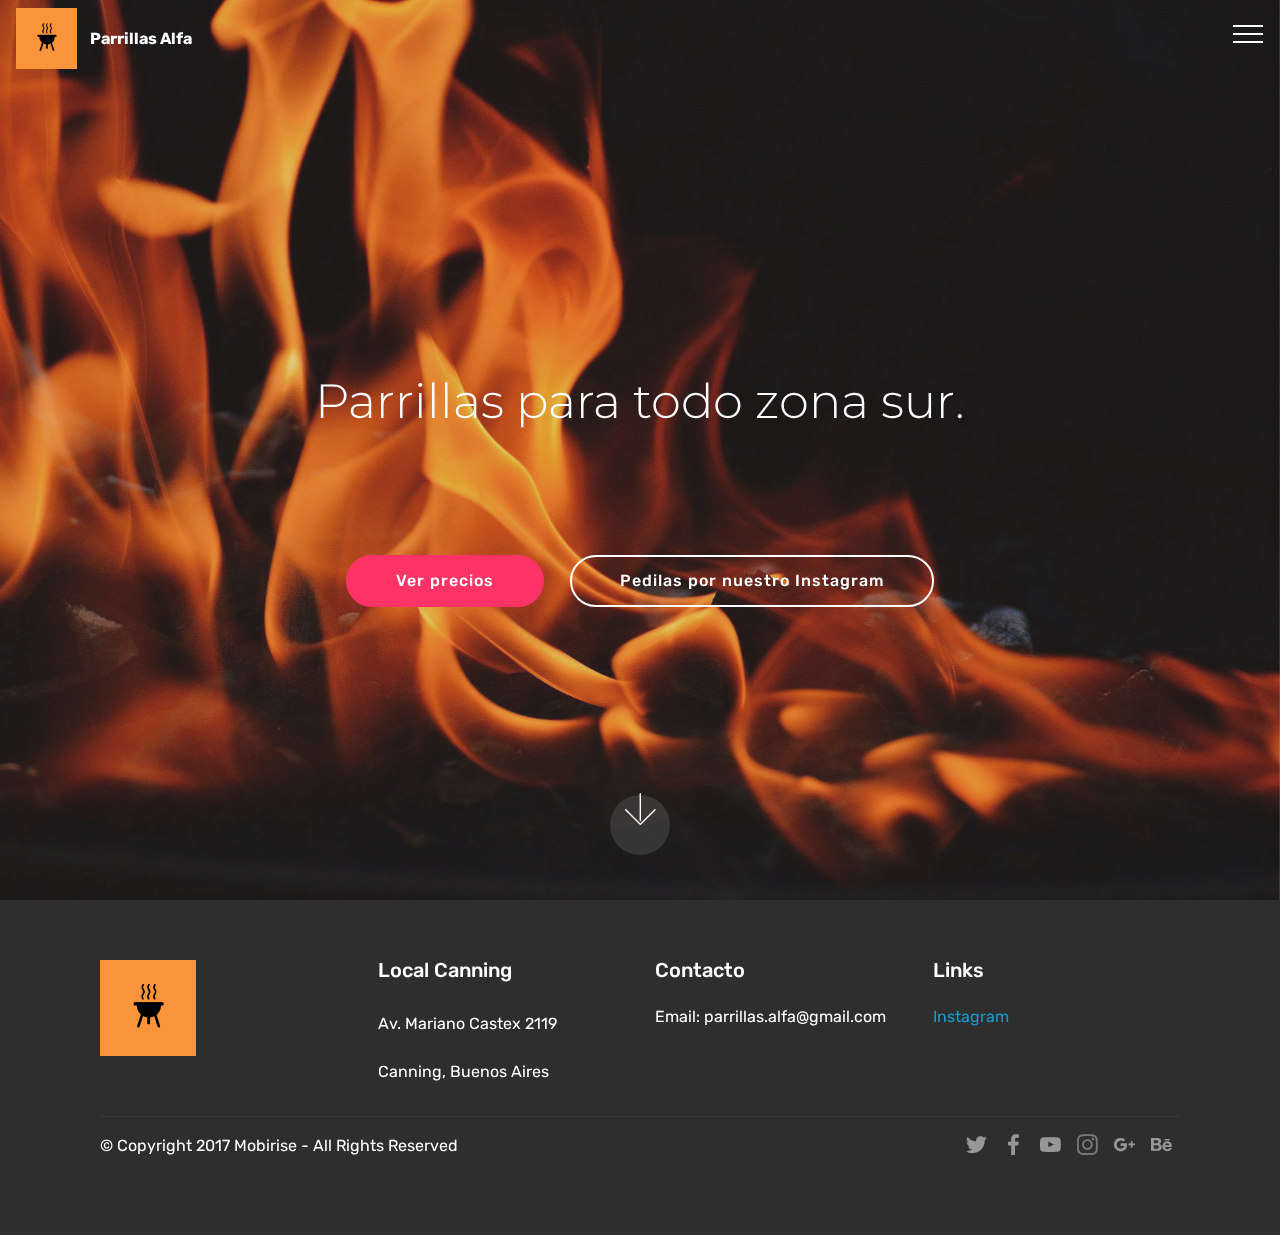
<file: index.html>
<!DOCTYPE html>
<html  >
<head>
  <!-- Site made with Mobirise Website Builder v4.12.2, https://mobirise.com -->
  <meta charset="UTF-8">
  <meta http-equiv="X-UA-Compatible" content="IE=edge">
  <meta name="generator" content="Mobirise v4.12.2, mobirise.com">
  <meta name="viewport" content="width=device-width, initial-scale=1, minimum-scale=1">
  <link rel="shortcut icon" href="assets/images/logo-parrillas4-86x86.png" type="image/x-icon">
  <meta name="description" content="">
  
  <title>Home</title>
  <link rel="stylesheet" href="assets/web/assets/mobirise-icons/mobirise-icons.css">
  <link rel="stylesheet" href="assets/bootstrap/css/bootstrap.min.css">
  <link rel="stylesheet" href="assets/bootstrap/css/bootstrap-grid.min.css">
  <link rel="stylesheet" href="assets/bootstrap/css/bootstrap-reboot.min.css">
  <link rel="stylesheet" href="assets/socicon/css/styles.css">
  <link rel="stylesheet" href="assets/tether/tether.min.css">
  <link rel="stylesheet" href="assets/dropdown/css/style.css">
  <link rel="stylesheet" href="assets/theme/css/style.css">
  <link rel="preload" as="style" href="assets/mobirise/css/mbr-additional.css"><link rel="stylesheet" href="assets/mobirise/css/mbr-additional.css" type="text/css">
  
  
  
</head>
<body>

<!-- Analytics -->
<!-- Global site tag (gtag.js) - Google Analytics -->
<script async src="https://www.googletagmanager.com/gtag/js?id=UA-159343694-1"></script>
<script>
  window.dataLayer = window.dataLayer || [];
  function gtag(){dataLayer.push(arguments);}
  gtag('js', new Date());

  gtag('config', 'UA-159343694-1');
</script>

<!-- Global site tag (gtag.js) - Google Ads: 661146831 -->
<script async src="https://www.googletagmanager.com/gtag/js?id=AW-661146831"></script>
<script>
  window.dataLayer = window.dataLayer || [];
  function gtag(){dataLayer.push(arguments);}
  gtag('js', new Date());

  gtag('config', 'AW-661146831');
</script>

<!-- Event snippet for Website sale conversion page -->
<script>
  gtag('event', 'conversion', {
      'send_to': 'AW-661146831/AC-0COuYhskBEM-ZobsC',
      'transaction_id': ''
  });
</script>

<!-- /Analytics -->


  <section class="menu cid-qTkzRZLJNu" once="menu" id="menu1-0">

    

    <nav class="navbar navbar-expand beta-menu navbar-dropdown align-items-center navbar-fixed-top collapsed bg-color transparent">
        <button class="navbar-toggler navbar-toggler-right" type="button" data-toggle="collapse" data-target="#navbarSupportedContent" aria-controls="navbarSupportedContent" aria-expanded="false" aria-label="Toggle navigation">
            <div class="hamburger">
                <span></span>
                <span></span>
                <span></span>
                <span></span>
            </div>
        </button>
        <div class="menu-logo">
            <div class="navbar-brand">
                <span class="navbar-logo">
                    <a href="index.html">
                         <img src="assets/images/logo-parrillas4-86x86.png" alt="Mobirise" title="" style="height: 3.8rem;">
                    </a>
                </span>
                <span class="navbar-caption-wrap"><a class="navbar-caption text-white display-4" href="index.html">
                        Parrillas Alfa</a></span>
            </div>
        </div>
        <div class="collapse navbar-collapse" id="navbarSupportedContent">
            <ul class="navbar-nav nav-dropdown nav-right" data-app-modern-menu="true"><li class="nav-item"><a class="nav-link link text-white display-7" href="index.html" aria-expanded="false">
                        <span class="mbri-home mbr-iconfont mbr-iconfont-btn">&nbsp;Inicio</span></a></li><li class="nav-item dropdown"><a class="nav-link link text-white dropdown-toggle display-7" href="index.html" data-toggle="dropdown-submenu" aria-expanded="false">
                        <span class="mbri-home mbr-iconfont mbr-iconfont-btn">&nbsp;Tromen</span></a><div class="dropdown-menu"><a class="text-white dropdown-item display-7" href="page2.html">A gas</a><a class="text-white dropdown-item display-7" href="page3.html" aria-expanded="false">A leña</a><a class="text-white dropdown-item display-7" href="page4.html" aria-expanded="false">Eléctricas</a></div></li><li class="nav-item"><a class="nav-link link text-white display-7" href="page5.html" aria-expanded="false">
                        <span class="mbri-home mbr-iconfont mbr-iconfont-btn">&nbsp;Kamado</span></a></li><li class="nav-item"><a class="nav-link link text-white display-7" href="page6.html">
                        <span class="mbri-home mbr-iconfont mbr-iconfont-btn">&nbsp;Fogoneros</span></a></li><li class="nav-item"><a class="nav-link link text-white display-7" href="page6.html">
                        </a></li><li class="nav-item"><a class="nav-link link text-white display-7" href="index.html">
                        </a></li></ul>
            
        </div>
    </nav>
</section>

<section class="engine"><a href="https://mobirise.info/t">amp templates</a></section><section class="cid-qTkA127IK8 mbr-fullscreen mbr-parallax-background" id="header2-1">

    

    <div class="mbr-overlay" style="opacity: 0.2; background-color: rgb(118, 118, 118);"></div>

    <div class="container align-center">
        <div class="row justify-content-md-center">
            <div class="mbr-white col-md-10">
                
                
                <p class="mbr-text pb-3 mbr-fonts-style display-2"><br>Parrillas para todo zona sur.
<br><br></p>
                <div class="mbr-section-btn"><a class="btn btn-md btn-secondary display-4" href="page2.html">Ver precios</a>
                    <a class="btn btn-md btn-white-outline display-4" href="https://www.instagram.com/parrillas_alfa/" target="_blank">Pedilas por nuestro Instagram</a></div>
            </div>
        </div>
    </div>
    <div class="mbr-arrow hidden-sm-down" aria-hidden="true">
        <a href="#next">
            <i class="mbri-down mbr-iconfont"></i>
        </a>
    </div>
</section>

<section class="cid-qTkAaeaxX5" id="footer1-2">

    

    

    <div class="container">
        <div class="media-container-row content text-white">
            <div class="col-12 col-md-3">
                <div class="media-wrap">
                    <a href="https://mobirise.com/">
                        <img src="assets/images/logo-parrillas4-192x192.png" alt="Mobirise" title="">
                    </a>
                </div>
            </div>
            <div class="col-12 col-md-3 mbr-fonts-style display-7">
                <h5 class="pb-3">
                    Local Canning</h5>
                <p class="mbr-text"></p><p>Av. Mariano Castex 2119&nbsp;&nbsp;&nbsp;&nbsp; &nbsp; &nbsp; &nbsp; &nbsp; &nbsp; &nbsp; &nbsp; &nbsp; &nbsp;&nbsp;<br>Canning, Buenos Aires</p><p></p>
            </div>
            <div class="col-12 col-md-3 mbr-fonts-style display-7">
                <h5 class="pb-3">
                    Contacto</h5>
                <p class="mbr-text">
                    Email: parrillas.alfa@gmail.com
<br></p>
            </div>
            <div class="col-12 col-md-3 mbr-fonts-style display-7">
                <h5 class="pb-3">
                    Links
                </h5>
                <p class="mbr-text"><a href="https://www.instagram.com/parrillas_alfa/" target="_blank">Instagram</a></p>
            </div>
        </div>
        <div class="footer-lower">
            <div class="media-container-row">
                <div class="col-sm-12">
                    <hr>
                </div>
            </div>
            <div class="media-container-row mbr-white">
                <div class="col-sm-6 copyright">
                    <p class="mbr-text mbr-fonts-style display-7">
                        © Copyright 2017 Mobirise - All Rights Reserved
                    </p>
                </div>
                <div class="col-md-6">
                    <div class="social-list align-right">
                        <div class="soc-item">
                            <a href="https://twitter.com/mobirise" target="_blank">
                                <span class="socicon-twitter socicon mbr-iconfont mbr-iconfont-social"></span>
                            </a>
                        </div>
                        <div class="soc-item">
                            <a href="https://www.facebook.com/pages/Mobirise/1616226671953247" target="_blank">
                                <span class="socicon-facebook socicon mbr-iconfont mbr-iconfont-social"></span>
                            </a>
                        </div>
                        <div class="soc-item">
                            <a href="https://www.youtube.com/c/mobirise" target="_blank">
                                <span class="socicon-youtube socicon mbr-iconfont mbr-iconfont-social"></span>
                            </a>
                        </div>
                        <div class="soc-item">
                            <a href="https://www.instagram.com/parrillas_alfa/" target="_blank">
                                <span class="mbr-iconfont mbr-iconfont-social socicon-instagram socicon" style="color: rgb(193, 193, 193); fill: rgb(193, 193, 193);"></span>
                            </a>
                        </div>
                        <div class="soc-item">
                            <a href="https://plus.google.com/u/0/+Mobirise" target="_blank">
                                <span class="socicon-googleplus socicon mbr-iconfont mbr-iconfont-social"></span>
                            </a>
                        </div>
                        <div class="soc-item">
                            <a href="https://www.behance.net/Mobirise" target="_blank">
                                <span class="socicon-behance socicon mbr-iconfont mbr-iconfont-social"></span>
                            </a>
                        </div>
                    </div>
                </div>
            </div>
        </div>
    </div>
</section>


  <script src="assets/web/assets/jquery/jquery.min.js"></script>
  <script src="assets/popper/popper.min.js"></script>
  <script src="assets/bootstrap/js/bootstrap.min.js"></script>
  <script src="assets/tether/tether.min.js"></script>
  <script src="assets/dropdown/js/nav-dropdown.js"></script>
  <script src="assets/dropdown/js/navbar-dropdown.js"></script>
  <script src="assets/touchswipe/jquery.touch-swipe.min.js"></script>
  <script src="assets/parallax/jarallax.min.js"></script>
  <script src="assets/smoothscroll/smooth-scroll.js"></script>
  <script src="assets/theme/js/script.js"></script>
  
  
</body>
</html>
</file>
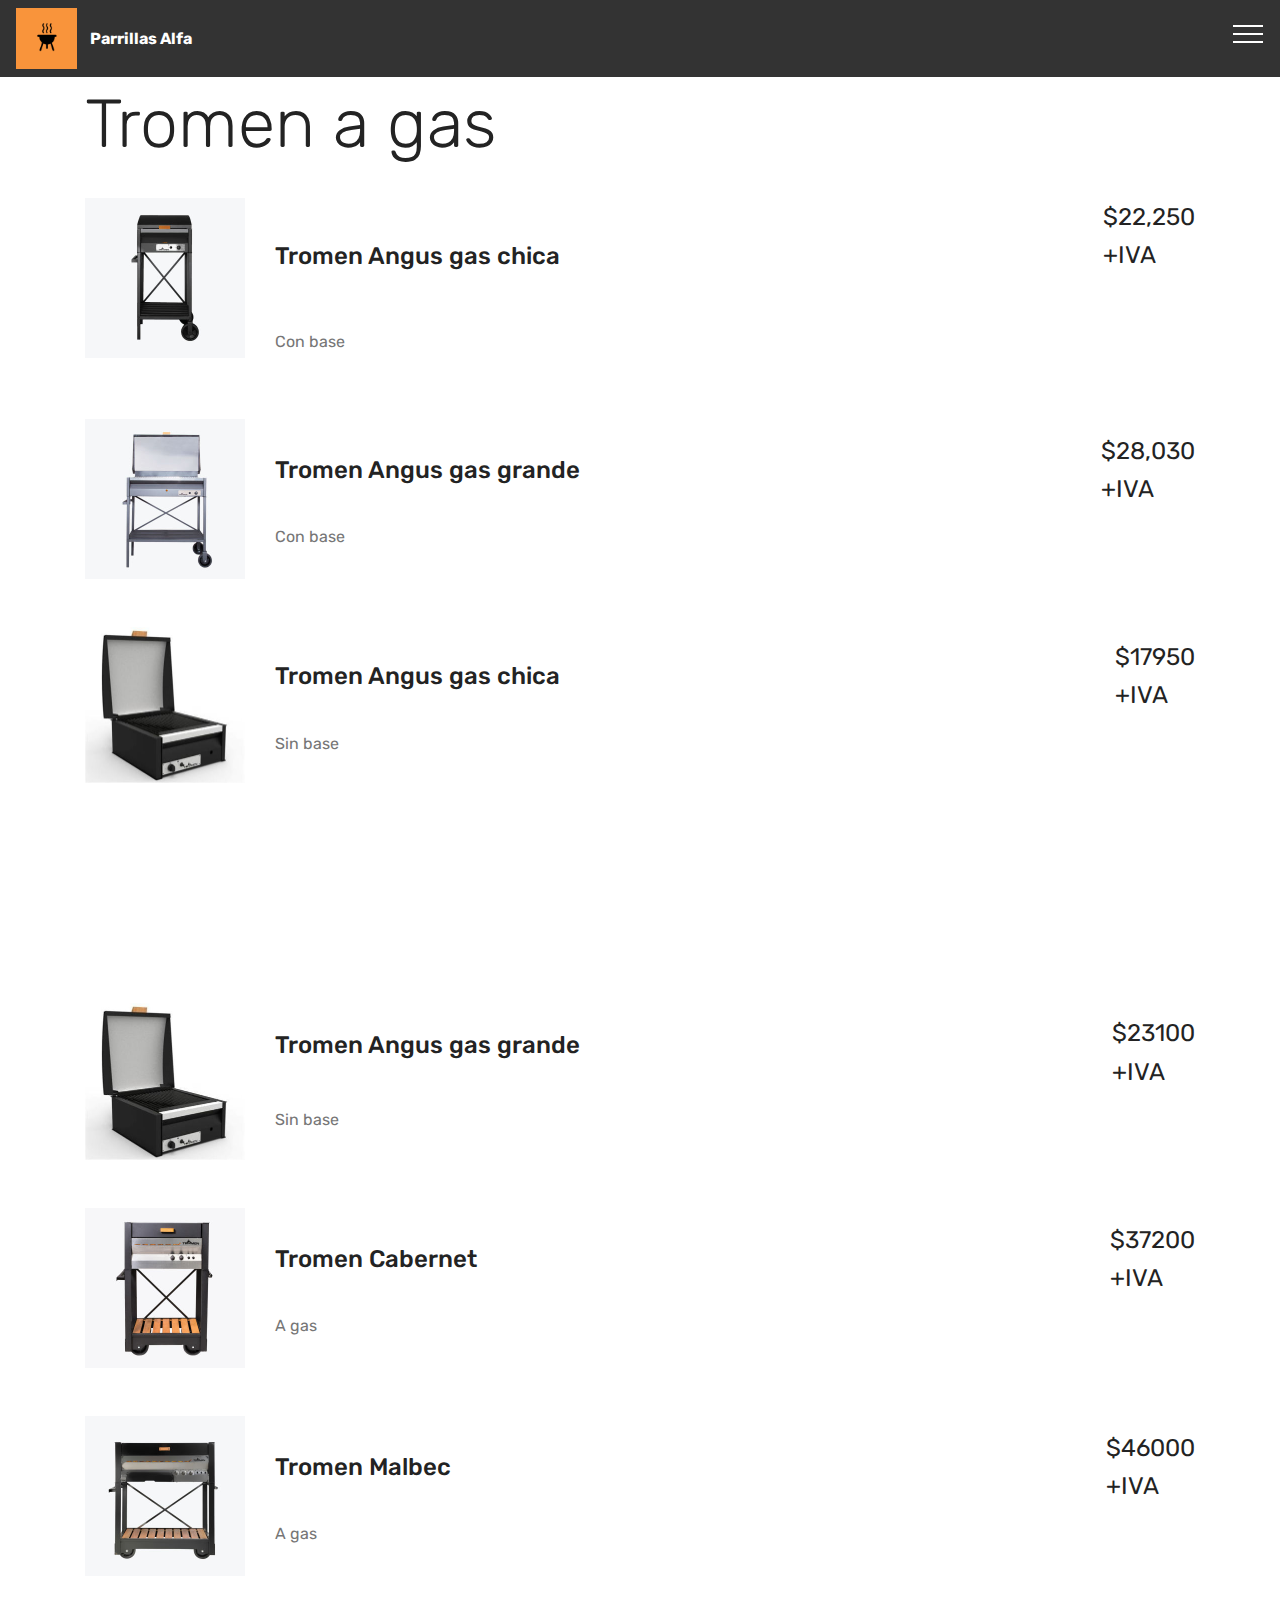
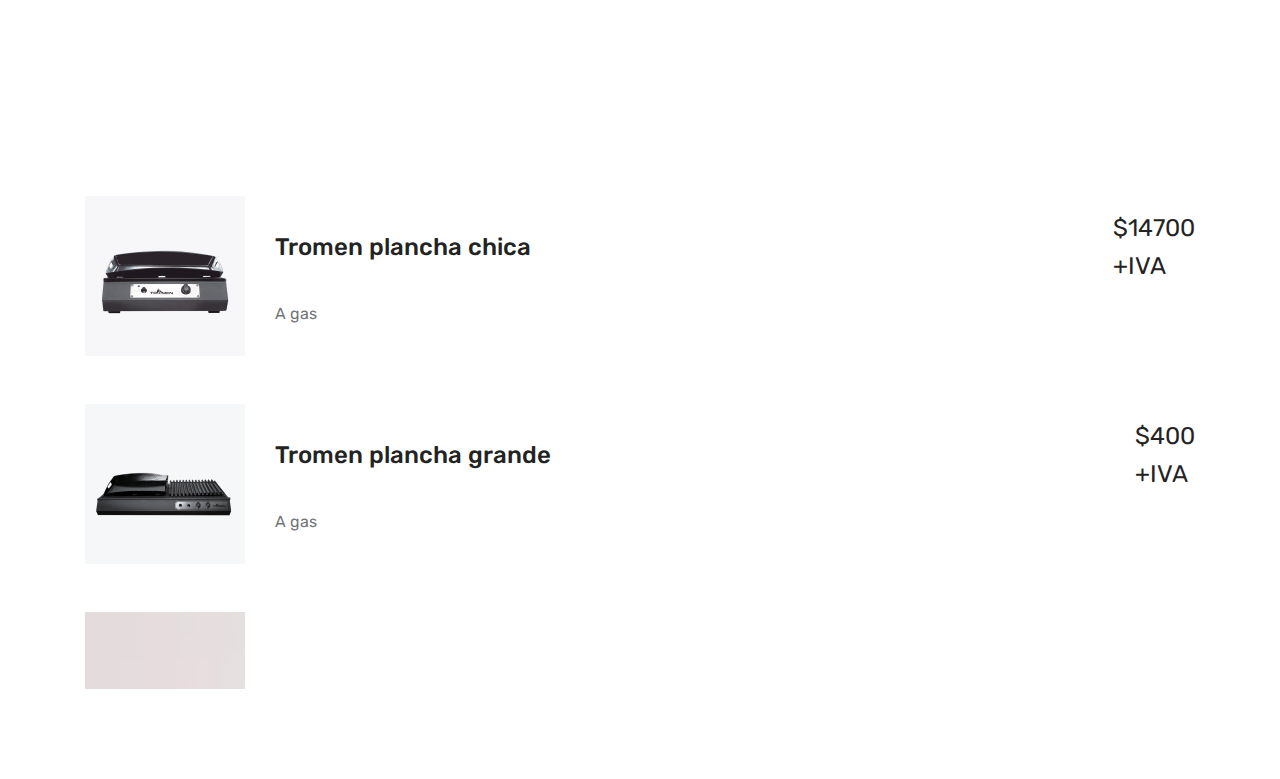
<file: page2.html>
<!DOCTYPE html>
<html  >
<head>
  <!-- Site made with Mobirise Website Builder v4.12.2, https://mobirise.com -->
  <meta charset="UTF-8">
  <meta http-equiv="X-UA-Compatible" content="IE=edge">
  <meta name="generator" content="Mobirise v4.12.2, mobirise.com">
  <meta name="viewport" content="width=device-width, initial-scale=1, minimum-scale=1">
  <link rel="shortcut icon" href="assets/images/logo-parrillas4-86x86.png" type="image/x-icon">
  <meta name="description" content="Web Page Builder Description">
  
  <title>Tromen a gas</title>
  <link rel="stylesheet" href="assets/web/assets/mobirise-icons/mobirise-icons.css">
  <link rel="stylesheet" href="assets/bootstrap/css/bootstrap.min.css">
  <link rel="stylesheet" href="assets/bootstrap/css/bootstrap-grid.min.css">
  <link rel="stylesheet" href="assets/bootstrap/css/bootstrap-reboot.min.css">
  <link rel="stylesheet" href="assets/tether/tether.min.css">
  <link rel="stylesheet" href="assets/dropdown/css/style.css">
  <link rel="stylesheet" href="assets/theme/css/style.css">
  <link rel="preload" as="style" href="assets/mobirise/css/mbr-additional.css"><link rel="stylesheet" href="assets/mobirise/css/mbr-additional.css" type="text/css">
  
  
  
</head>
<body>

<!-- Analytics -->
<!-- Global site tag (gtag.js) - Google Analytics -->
<script async src="https://www.googletagmanager.com/gtag/js?id=UA-159343694-1"></script>
<script>
  window.dataLayer = window.dataLayer || [];
  function gtag(){dataLayer.push(arguments);}
  gtag('js', new Date());

  gtag('config', 'UA-159343694-1');
</script>

<!-- Global site tag (gtag.js) - Google Ads: 661146831 -->
<script async src="https://www.googletagmanager.com/gtag/js?id=AW-661146831"></script>
<script>
  window.dataLayer = window.dataLayer || [];
  function gtag(){dataLayer.push(arguments);}
  gtag('js', new Date());

  gtag('config', 'AW-661146831');
</script>

<!-- Event snippet for Website sale conversion page -->
<script>
  gtag('event', 'conversion', {
      'send_to': 'AW-661146831/AC-0COuYhskBEM-ZobsC',
      'transaction_id': ''
  });
</script>

<!-- /Analytics -->


  <section class="menu cid-qTkzRZLJNu" once="menu" id="menu1-k">

    

    <nav class="navbar navbar-expand beta-menu navbar-dropdown align-items-center navbar-fixed-top collapsed">
        <button class="navbar-toggler navbar-toggler-right" type="button" data-toggle="collapse" data-target="#navbarSupportedContent" aria-controls="navbarSupportedContent" aria-expanded="false" aria-label="Toggle navigation">
            <div class="hamburger">
                <span></span>
                <span></span>
                <span></span>
                <span></span>
            </div>
        </button>
        <div class="menu-logo">
            <div class="navbar-brand">
                <span class="navbar-logo">
                    <a href="index.html">
                         <img src="assets/images/logo-parrillas4-86x86.png" alt="Mobirise" title="" style="height: 3.8rem;">
                    </a>
                </span>
                <span class="navbar-caption-wrap"><a class="navbar-caption text-white display-4" href="index.html">
                        Parrillas Alfa</a></span>
            </div>
        </div>
        <div class="collapse navbar-collapse" id="navbarSupportedContent">
            <ul class="navbar-nav nav-dropdown nav-right" data-app-modern-menu="true"><li class="nav-item"><a class="nav-link link text-white display-7" href="index.html" aria-expanded="false">
                        <span class="mbri-home mbr-iconfont mbr-iconfont-btn">&nbsp;Inicio</span></a></li><li class="nav-item dropdown"><a class="nav-link link text-white dropdown-toggle display-7" href="index.html" data-toggle="dropdown-submenu" aria-expanded="false">
                        <span class="mbri-home mbr-iconfont mbr-iconfont-btn">&nbsp;Tromen</span></a><div class="dropdown-menu"><a class="text-white dropdown-item display-7" href="page2.html">A gas</a><a class="text-white dropdown-item display-7" href="page3.html" aria-expanded="false">A leña</a><a class="text-white dropdown-item display-7" href="page4.html" aria-expanded="false">Eléctricas</a></div></li><li class="nav-item"><a class="nav-link link text-white display-7" href="page5.html" aria-expanded="false">
                        <span class="mbri-home mbr-iconfont mbr-iconfont-btn">&nbsp;Kamado</span></a></li><li class="nav-item"><a class="nav-link link text-white display-7" href="page6.html">
                        <span class="mbri-home mbr-iconfont mbr-iconfont-btn">&nbsp;Fogoneros</span></a></li><li class="nav-item"><a class="nav-link link text-white display-7" href="page6.html">
                        </a></li><li class="nav-item"><a class="nav-link link text-white display-7" href="index.html">
                        </a></li></ul>
            
        </div>
    </nav>
</section>

<section class="engine"><a href="https://mobirise.info/w">html5 templates</a></section><section class="services6 cid-rS2Eh7GEew" id="services6-n">
    <!---->
    
    <!---->
    <!--Overlay-->
    
    <!--Container-->
    <div class="container">
        <div class="row">
            <!--Titles-->
            <div class="title col-12">
                <h2 class="align-left mbr-fonts-style m-0 display-1">Tromen a gas</h2>
                
            </div>
            <!--Card-1-->
            <div class="card col-12 pb-5">
                <div class="card-wrapper media-container-row media-container-row">
                    <div class="card-box">
                        <div class="row">
                            <div class="col-12 col-md-2">
                                <!--Image-->
                                <div class="mbr-figure">
                                    <img src="assets/images/angus-gas-chica-320x320.jpg" alt="Mobirise" title="">
                                </div>
                            </div>
                            <div class="col-12 col-md-10">
                                <div class="wrapper">
                                    <div class="top-line pb-3">
                                        <h4 class="card-title mbr-fonts-style display-5">Tromen Angus gas chica</h4>
                                        <p class="mbr-text cost mbr-fonts-style m-0 display-5">$22,250 <br>+IVA<br><br></p>
                                    </div>
                                    <div class="bottom-line">
                                        <p class="mbr-text mbr-fonts-style display-7">Con base</p>
                                    </div>
                                </div>
                            </div>
                        </div>
                    </div>
                </div>
            </div>
            <!--Card-2-->
            <div class="card col-12 pb-5">
                <div class="card-wrapper media-container-row media-container-row">
                    <div class="card-box">
                        <div class="row">
                            <div class="col-12 col-md-2">
                                <!--Image-->
                                <div class="mbr-figure">
                                    <img src="assets/images/angus-gas-grande-320x320.jpg" alt="Mobirise" title="">
                                </div>
                            </div>
                            <div class="col-12 col-md-10">
                                <div class="wrapper">
                                    <div class="top-line pb-3">
                                        <h4 class="card-title mbr-fonts-style display-5">
                                            Tromen Angus gas grande</h4>
                                        <p class="mbr-text cost mbr-fonts-style m-0 display-5">
                                            $28,030<br>+IVA&nbsp;<br></p>
                                    </div>
                                    <div class="bottom-line">
                                        <p class="mbr-text mbr-fonts-style display-7">
                                            Con base</p>
                                    </div>
                                </div>
                            </div>
                        </div>
                    </div>
                </div>
            </div>
            <!--Card-3-->
            <div class="card col-12">
                <div class="card-wrapper media-container-row media-container-row">
                    <div class="card-box">
                        <div class="row">
                            <div class="col-12 col-md-2">
                                <!--Image-->
                                <div class="mbr-figure">
                                    <img src="assets/images/anguschica41-d1dbbd6a8085cb141f15200021234526-640-320x313.jpg" alt="Mobirise" title="">
                                </div>
                            </div>
                            <div class="col-12 col-md-10">
                                <div class="wrapper">
                                    <div class="top-line pb-3">
                                        <h4 class="card-title mbr-fonts-style display-5">
                                            Tromen Angus gas chica</h4>
                                        <p class="mbr-text cost mbr-fonts-style m-0 display-5">
                                            $17950<br>+IVA&nbsp;<br></p>
                                    </div>
                                    <div class="bottom-line">
                                        <p class="mbr-text mbr-fonts-style display-7">Sin base</p>
                                    </div>
                                </div>
                            </div>
                        </div>
                    </div>
                </div>
            </div>
            <!--Card-4-->
            
            <!--Card-5-->
            
            <!--Card-6-->
            
        </div>
    </div>
</section>

<section class="services6 cid-rS2NFAqYkZ" id="services6-o">
    <!---->
    
    <!---->
    <!--Overlay-->
    
    <!--Container-->
    <div class="container">
        <div class="row">
            <!--Titles-->
            <div class="title col-12">
                <h2 class="align-left mbr-fonts-style m-0 display-1"></h2>
                
            </div>
            <!--Card-1-->
            <div class="card col-12 pb-5">
                <div class="card-wrapper media-container-row media-container-row">
                    <div class="card-box">
                        <div class="row">
                            <div class="col-12 col-md-2">
                                <!--Image-->
                                <div class="mbr-figure">
                                    <img src="assets/images/anguschica41-d1dbbd6a8085cb141f15200021234526-640-320x313.jpg" alt="Mobirise" title="">
                                </div>
                            </div>
                            <div class="col-12 col-md-10">
                                <div class="wrapper">
                                    <div class="top-line pb-3">
                                        <h4 class="card-title mbr-fonts-style display-5"><p>
                                            Tromen Angus gas grande</p></h4>
                                        <p class="mbr-text cost mbr-fonts-style m-0 display-5">
                                            $23100<br>+IVA&nbsp;<br></p>
                                    </div>
                                    <div class="bottom-line">
                                        <p class="mbr-text mbr-fonts-style display-7">
                                            Sin base</p>
                                    </div>
                                </div>
                            </div>
                        </div>
                    </div>
                </div>
            </div>
            <!--Card-2-->
            <div class="card col-12 pb-5">
                <div class="card-wrapper media-container-row media-container-row">
                    <div class="card-box">
                        <div class="row">
                            <div class="col-12 col-md-2">
                                <!--Image-->
                                <div class="mbr-figure">
                                    <img src="assets/images/cabernet-320x320.jpg" alt="Mobirise" title="">
                                </div>
                            </div>
                            <div class="col-12 col-md-10">
                                <div class="wrapper">
                                    <div class="top-line pb-3">
                                        <h4 class="card-title mbr-fonts-style display-5">Tromen Cabernet</h4>
                                        <p class="mbr-text cost mbr-fonts-style m-0 display-5">
                                            $37200<br>+IVA&nbsp;<br></p>
                                    </div>
                                    <div class="bottom-line">
                                        <p class="mbr-text mbr-fonts-style display-7">A gas</p>
                                    </div>
                                </div>
                            </div>
                        </div>
                    </div>
                </div>
            </div>
            <!--Card-3-->
            <div class="card col-12">
                <div class="card-wrapper media-container-row media-container-row">
                    <div class="card-box">
                        <div class="row">
                            <div class="col-12 col-md-2">
                                <!--Image-->
                                <div class="mbr-figure">
                                    <img src="assets/images/malbec-320x320.jpg" alt="Mobirise" title="">
                                </div>
                            </div>
                            <div class="col-12 col-md-10">
                                <div class="wrapper">
                                    <div class="top-line pb-3">
                                        <h4 class="card-title mbr-fonts-style display-5">
                                            Tromen Malbec</h4>
                                        <p class="mbr-text cost mbr-fonts-style m-0 display-5">
                                            $46000<br>+IVA&nbsp;<br></p>
                                    </div>
                                    <div class="bottom-line">
                                        <p class="mbr-text mbr-fonts-style display-7">A gas</p>
                                    </div>
                                </div>
                            </div>
                        </div>
                    </div>
                </div>
            </div>
            <!--Card-4-->
            
            <!--Card-5-->
            
            <!--Card-6-->
            
        </div>
    </div>
</section>

<section class="services6 cid-rS2PIsD1Lm" id="services6-p">
    <!---->
    
    <!---->
    <!--Overlay-->
    
    <!--Container-->
    <div class="container">
        <div class="row">
            <!--Titles-->
            <div class="title col-12">
                <h2 class="align-left mbr-fonts-style m-0 display-1"></h2>
                
            </div>
            <!--Card-1-->
            <div class="card col-12 pb-5">
                <div class="card-wrapper media-container-row media-container-row">
                    <div class="card-box">
                        <div class="row">
                            <div class="col-12 col-md-2">
                                <!--Image-->
                                <div class="mbr-figure">
                                    <img src="assets/images/01-copia-320x320.jpg" alt="Mobirise" title="">
                                </div>
                            </div>
                            <div class="col-12 col-md-10">
                                <div class="wrapper">
                                    <div class="top-line pb-3">
                                        <h4 class="card-title mbr-fonts-style display-5">Tromen plancha chica&nbsp;</h4>
                                        <p class="mbr-text cost mbr-fonts-style m-0 display-5">
                                            $14700<br>+IVA&nbsp;<br></p>
                                    </div>
                                    <div class="bottom-line">
                                        <p class="mbr-text mbr-fonts-style display-7">
                                            A gas</p>
                                    </div>
                                </div>
                            </div>
                        </div>
                    </div>
                </div>
            </div>
            <!--Card-2-->
            <div class="card col-12 pb-5">
                <div class="card-wrapper media-container-row media-container-row">
                    <div class="card-box">
                        <div class="row">
                            <div class="col-12 col-md-2">
                                <!--Image-->
                                <div class="mbr-figure">
                                    <img src="assets/images/01-1-copia-320x320.jpg" alt="Mobirise" title="">
                                </div>
                            </div>
                            <div class="col-12 col-md-10">
                                <div class="wrapper">
                                    <div class="top-line pb-3">
                                        <h4 class="card-title mbr-fonts-style display-5">
                                            Tromen plancha grande</h4>
                                        <p class="mbr-text cost mbr-fonts-style m-0 display-5">
                                            $400<br>+IVA&nbsp;<br>
                                        </p>
                                    </div>
                                    <div class="bottom-line">
                                        <p class="mbr-text mbr-fonts-style display-7">
                                            A gas</p>
                                    </div>
                                </div>
                            </div>
                        </div>
                    </div>
                </div>
            </div>
            <!--Card-3-->
            <div class="card col-12">
                <div class="card-wrapper media-container-row media-container-row">
                    <div class="card-box">
                        <div class="row">
                            <div class="col-12 col-md-2">
                                <!--Image-->
                                <div class="mbr-figure">
                                    <img src="assets/images/product1.jpeg" alt="Mobirise" title="">
                                </div>
                            </div>
                            <div class="col-12 col-md-10">
                                <div class="wrapper">
                                    <div class="top-line pb-3">
                                        <h4 class="card-title mbr-fonts-style display-5"></h4>
                                        <p class="mbr-text cost mbr-fonts-style m-0 display-5"></p>
                                    </div>
                                    <div class="bottom-line">
                                        <p class="mbr-text mbr-fonts-style display-7"></p>
                                    </div>
                                </div>
                            </div>
                        </div>
                    </div>
                </div>
            </div>
            <!--Card-4-->
            
            <!--Card-5-->
            
            <!--Card-6-->
            
        </div>
    </div>
</section>


  <script src="assets/web/assets/jquery/jquery.min.js"></script>
  <script src="assets/popper/popper.min.js"></script>
  <script src="assets/bootstrap/js/bootstrap.min.js"></script>
  <script src="assets/tether/tether.min.js"></script>
  <script src="assets/smoothscroll/smooth-scroll.js"></script>
  <script src="assets/dropdown/js/nav-dropdown.js"></script>
  <script src="assets/dropdown/js/navbar-dropdown.js"></script>
  <script src="assets/touchswipe/jquery.touch-swipe.min.js"></script>
  <script src="assets/theme/js/script.js"></script>
  
  
</body>
</html>
</file>
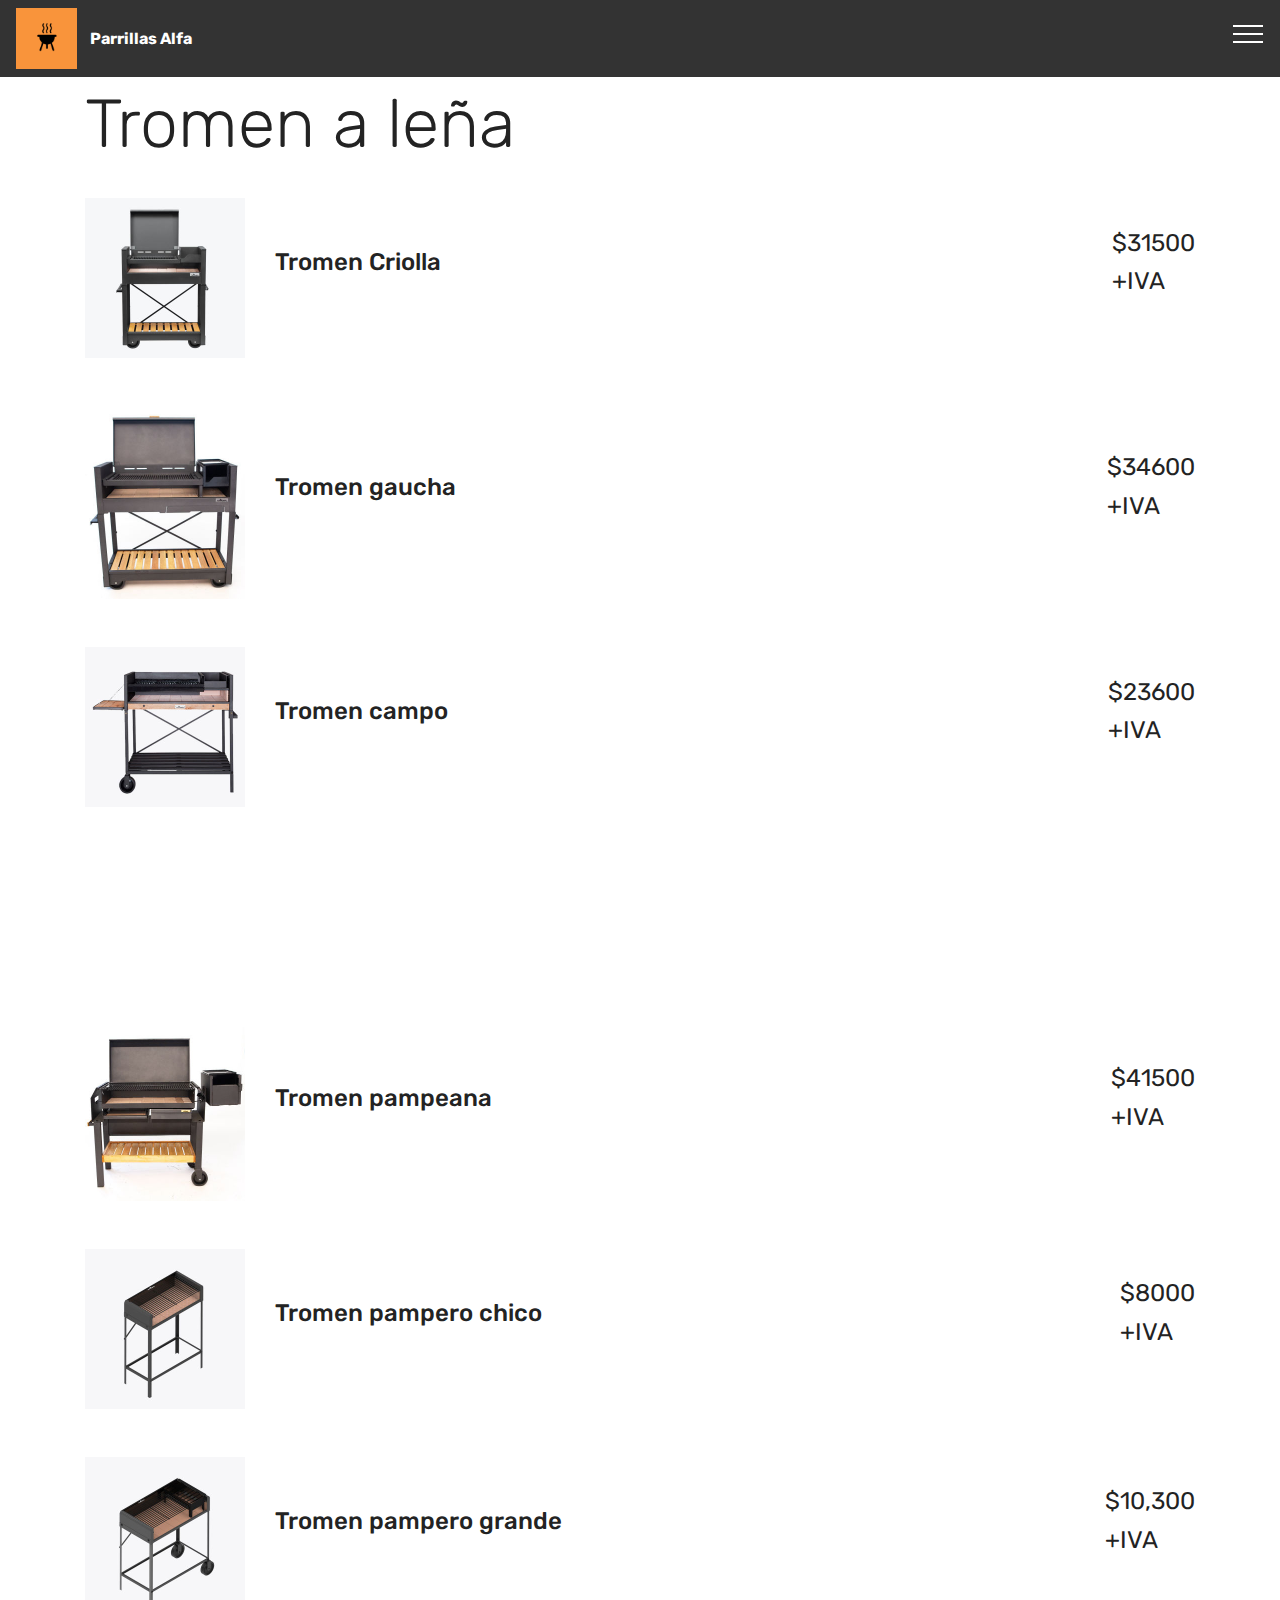
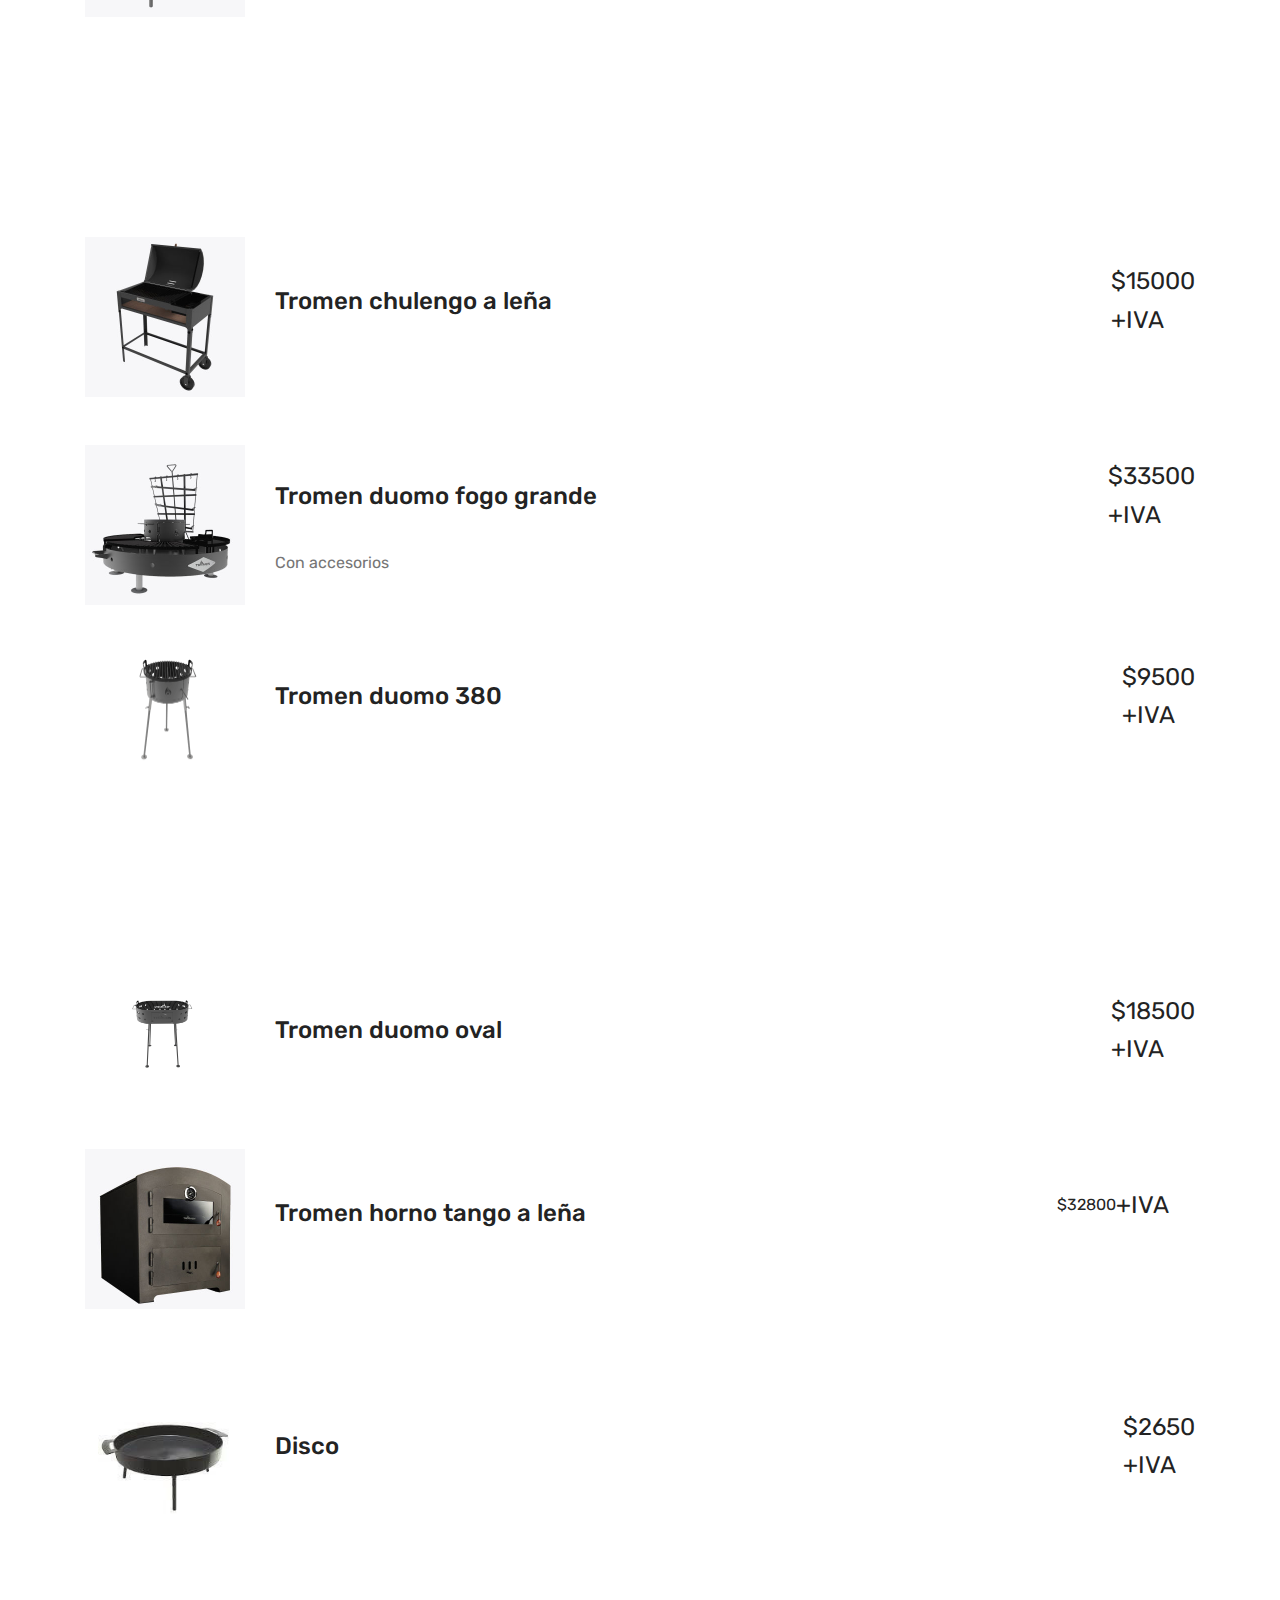
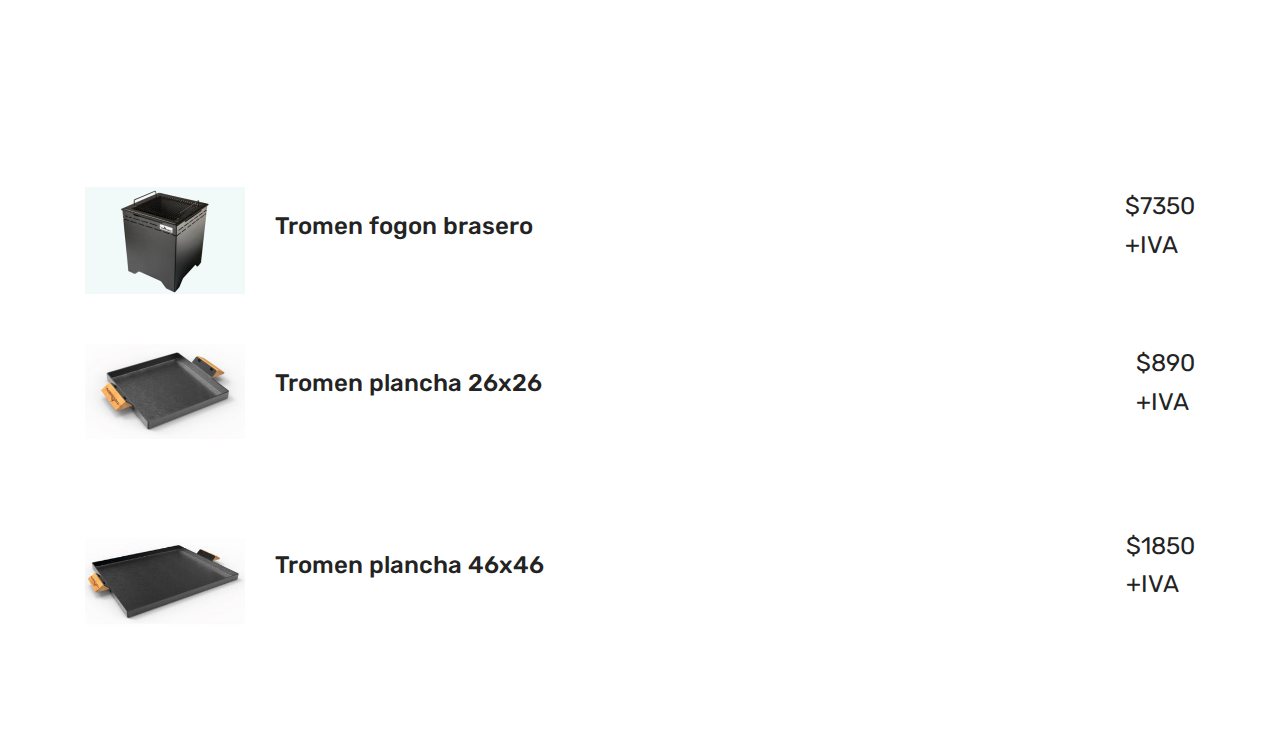
<file: page3.html>
<!DOCTYPE html>
<html  >
<head>
  <!-- Site made with Mobirise Website Builder v4.12.2, https://mobirise.com -->
  <meta charset="UTF-8">
  <meta http-equiv="X-UA-Compatible" content="IE=edge">
  <meta name="generator" content="Mobirise v4.12.2, mobirise.com">
  <meta name="viewport" content="width=device-width, initial-scale=1, minimum-scale=1">
  <link rel="shortcut icon" href="assets/images/logo-parrillas4-86x86.png" type="image/x-icon">
  <meta name="description" content="Web Page Creator Description">
  
  <title>Tromen a leña</title>
  <link rel="stylesheet" href="assets/web/assets/mobirise-icons/mobirise-icons.css">
  <link rel="stylesheet" href="assets/bootstrap/css/bootstrap.min.css">
  <link rel="stylesheet" href="assets/bootstrap/css/bootstrap-grid.min.css">
  <link rel="stylesheet" href="assets/bootstrap/css/bootstrap-reboot.min.css">
  <link rel="stylesheet" href="assets/tether/tether.min.css">
  <link rel="stylesheet" href="assets/dropdown/css/style.css">
  <link rel="stylesheet" href="assets/theme/css/style.css">
  <link rel="preload" as="style" href="assets/mobirise/css/mbr-additional.css"><link rel="stylesheet" href="assets/mobirise/css/mbr-additional.css" type="text/css">
  
  
  
</head>
<body>

<!-- Analytics -->
<!-- Global site tag (gtag.js) - Google Analytics -->
<script async src="https://www.googletagmanager.com/gtag/js?id=UA-159343694-1"></script>
<script>
  window.dataLayer = window.dataLayer || [];
  function gtag(){dataLayer.push(arguments);}
  gtag('js', new Date());

  gtag('config', 'UA-159343694-1');
</script>

<!-- Global site tag (gtag.js) - Google Ads: 661146831 -->
<script async src="https://www.googletagmanager.com/gtag/js?id=AW-661146831"></script>
<script>
  window.dataLayer = window.dataLayer || [];
  function gtag(){dataLayer.push(arguments);}
  gtag('js', new Date());

  gtag('config', 'AW-661146831');
</script>

<!-- Event snippet for Website sale conversion page -->
<script>
  gtag('event', 'conversion', {
      'send_to': 'AW-661146831/AC-0COuYhskBEM-ZobsC',
      'transaction_id': ''
  });
</script>

<!-- /Analytics -->


  <section class="menu cid-qTkzRZLJNu" once="menu" id="menu1-l">

    

    <nav class="navbar navbar-expand beta-menu navbar-dropdown align-items-center navbar-fixed-top collapsed">
        <button class="navbar-toggler navbar-toggler-right" type="button" data-toggle="collapse" data-target="#navbarSupportedContent" aria-controls="navbarSupportedContent" aria-expanded="false" aria-label="Toggle navigation">
            <div class="hamburger">
                <span></span>
                <span></span>
                <span></span>
                <span></span>
            </div>
        </button>
        <div class="menu-logo">
            <div class="navbar-brand">
                <span class="navbar-logo">
                    <a href="index.html">
                         <img src="assets/images/logo-parrillas4-86x86.png" alt="Mobirise" title="" style="height: 3.8rem;">
                    </a>
                </span>
                <span class="navbar-caption-wrap"><a class="navbar-caption text-white display-4" href="index.html">
                        Parrillas Alfa</a></span>
            </div>
        </div>
        <div class="collapse navbar-collapse" id="navbarSupportedContent">
            <ul class="navbar-nav nav-dropdown nav-right" data-app-modern-menu="true"><li class="nav-item"><a class="nav-link link text-white display-7" href="index.html" aria-expanded="false">
                        <span class="mbri-home mbr-iconfont mbr-iconfont-btn">&nbsp;Inicio</span></a></li><li class="nav-item dropdown"><a class="nav-link link text-white dropdown-toggle display-7" href="index.html" data-toggle="dropdown-submenu" aria-expanded="false">
                        <span class="mbri-home mbr-iconfont mbr-iconfont-btn">&nbsp;Tromen</span></a><div class="dropdown-menu"><a class="text-white dropdown-item display-7" href="page2.html">A gas</a><a class="text-white dropdown-item display-7" href="page3.html" aria-expanded="false">A leña</a><a class="text-white dropdown-item display-7" href="page4.html" aria-expanded="false">Eléctricas</a></div></li><li class="nav-item"><a class="nav-link link text-white display-7" href="page5.html" aria-expanded="false">
                        <span class="mbri-home mbr-iconfont mbr-iconfont-btn">&nbsp;Kamado</span></a></li><li class="nav-item"><a class="nav-link link text-white display-7" href="page6.html">
                        <span class="mbri-home mbr-iconfont mbr-iconfont-btn">&nbsp;Fogoneros</span></a></li><li class="nav-item"><a class="nav-link link text-white display-7" href="page6.html">
                        </a></li><li class="nav-item"><a class="nav-link link text-white display-7" href="index.html">
                        </a></li></ul>
            
        </div>
    </nav>
</section>

<section class="engine"><a href="https://mobirise.info/y">free html website templates</a></section><section class="services6 cid-rS2TkFGE0q" id="services6-q">
    <!---->
    
    <!---->
    <!--Overlay-->
    
    <!--Container-->
    <div class="container">
        <div class="row">
            <!--Titles-->
            <div class="title col-12">
                <h2 class="align-left mbr-fonts-style m-0 display-1">
                    Tromen a leña</h2>
                
            </div>
            <!--Card-1-->
            <div class="card col-12 pb-5">
                <div class="card-wrapper media-container-row media-container-row">
                    <div class="card-box">
                        <div class="row">
                            <div class="col-12 col-md-2">
                                <!--Image-->
                                <div class="mbr-figure">
                                    <img src="assets/images/criolla-320x320.jpg" alt="Mobirise" title="">
                                </div>
                            </div>
                            <div class="col-12 col-md-10">
                                <div class="wrapper">
                                    <div class="top-line pb-3">
                                        <h4 class="card-title mbr-fonts-style display-5">Tromen Criolla</h4>
                                        <p class="mbr-text cost mbr-fonts-style m-0 display-5">
                                            $31500<br>+IVA&nbsp;<br></p>
                                    </div>
                                    <div class="bottom-line">
                                        <p class="mbr-text mbr-fonts-style display-7"></p>
                                    </div>
                                </div>
                            </div>
                        </div>
                    </div>
                </div>
            </div>
            <!--Card-2-->
            <div class="card col-12 pb-5">
                <div class="card-wrapper media-container-row media-container-row">
                    <div class="card-box">
                        <div class="row">
                            <div class="col-12 col-md-2">
                                <!--Image-->
                                <div class="mbr-figure">
                                    <img src="assets/images/gaucha-320x386.jpg" alt="Mobirise" title="">
                                </div>
                            </div>
                            <div class="col-12 col-md-10">
                                <div class="wrapper">
                                    <div class="top-line pb-3">
                                        <h4 class="card-title mbr-fonts-style display-5">Tromen gaucha</h4>
                                        <p class="mbr-text cost mbr-fonts-style m-0 display-5">
                                            $34600<br>+IVA&nbsp;<br></p>
                                    </div>
                                    <div class="bottom-line">
                                        <p class="mbr-text mbr-fonts-style display-7"></p>
                                    </div>
                                </div>
                            </div>
                        </div>
                    </div>
                </div>
            </div>
            <!--Card-3-->
            <div class="card col-12">
                <div class="card-wrapper media-container-row media-container-row">
                    <div class="card-box">
                        <div class="row">
                            <div class="col-12 col-md-2">
                                <!--Image-->
                                <div class="mbr-figure">
                                    <img src="assets/images/campo-320x320.jpg" alt="Mobirise" title="">
                                </div>
                            </div>
                            <div class="col-12 col-md-10">
                                <div class="wrapper">
                                    <div class="top-line pb-3">
                                        <h4 class="card-title mbr-fonts-style display-5">Tromen campo</h4>
                                        <p class="mbr-text cost mbr-fonts-style m-0 display-5">
                                            $23600<br>+IVA&nbsp;<br></p>
                                    </div>
                                    <div class="bottom-line">
                                        <p class="mbr-text mbr-fonts-style display-7"></p>
                                    </div>
                                </div>
                            </div>
                        </div>
                    </div>
                </div>
            </div>
            <!--Card-4-->
            
            <!--Card-5-->
            
            <!--Card-6-->
            
        </div>
    </div>
</section>

<section class="services6 cid-rS2TkVYEP8" id="services6-r">
    <!---->
    
    <!---->
    <!--Overlay-->
    
    <!--Container-->
    <div class="container">
        <div class="row">
            <!--Titles-->
            <div class="title col-12">
                <h2 class="align-left mbr-fonts-style m-0 display-1"></h2>
                
            </div>
            <!--Card-1-->
            <div class="card col-12 pb-5">
                <div class="card-wrapper media-container-row media-container-row">
                    <div class="card-box">
                        <div class="row">
                            <div class="col-12 col-md-2">
                                <!--Image-->
                                <div class="mbr-figure">
                                    <img src="assets/images/pampeana-320x347.jpg" alt="Mobirise" title="">
                                </div>
                            </div>
                            <div class="col-12 col-md-10">
                                <div class="wrapper">
                                    <div class="top-line pb-3">
                                        <h4 class="card-title mbr-fonts-style display-5">
                                            Tromen pampeana</h4>
                                        <p class="mbr-text cost mbr-fonts-style m-0 display-5">
                                            $41500<br>+IVA&nbsp;<br></p>
                                    </div>
                                    <div class="bottom-line">
                                        <p class="mbr-text mbr-fonts-style display-7"></p>
                                    </div>
                                </div>
                            </div>
                        </div>
                    </div>
                </div>
            </div>
            <!--Card-2-->
            <div class="card col-12 pb-5">
                <div class="card-wrapper media-container-row media-container-row">
                    <div class="card-box">
                        <div class="row">
                            <div class="col-12 col-md-2">
                                <!--Image-->
                                <div class="mbr-figure">
                                    <img src="assets/images/pampero-chico-4-copia-320x320.jpg" alt="Mobirise" title="">
                                </div>
                            </div>
                            <div class="col-12 col-md-10">
                                <div class="wrapper">
                                    <div class="top-line pb-3">
                                        <h4 class="card-title mbr-fonts-style display-5">Tromen pampero chico</h4>
                                        <p class="mbr-text cost mbr-fonts-style m-0 display-5">
                                            $8000<br>+IVA&nbsp;<br></p>
                                    </div>
                                    <div class="bottom-line">
                                        <p class="mbr-text mbr-fonts-style display-7"></p>
                                    </div>
                                </div>
                            </div>
                        </div>
                    </div>
                </div>
            </div>
            <!--Card-3-->
            <div class="card col-12">
                <div class="card-wrapper media-container-row media-container-row">
                    <div class="card-box">
                        <div class="row">
                            <div class="col-12 col-md-2">
                                <!--Image-->
                                <div class="mbr-figure">
                                    <img src="assets/images/pampero-gde-3-320x320.jpg" alt="Mobirise" title="">
                                </div>
                            </div>
                            <div class="col-12 col-md-10">
                                <div class="wrapper">
                                    <div class="top-line pb-3">
                                        <h4 class="card-title mbr-fonts-style display-5">
                                            Tromen pampero grande</h4>
                                        <p class="mbr-text cost mbr-fonts-style m-0 display-5">
                                            $10,300<br>+IVA&nbsp;<br></p>
                                    </div>
                                    <div class="bottom-line">
                                        <p class="mbr-text mbr-fonts-style display-7"></p>
                                    </div>
                                </div>
                            </div>
                        </div>
                    </div>
                </div>
            </div>
            <!--Card-4-->
            
            <!--Card-5-->
            
            <!--Card-6-->
            
        </div>
    </div>
</section>

<section class="services6 cid-rS2Uub0lMs" id="services6-s">
    <!---->
    
    <!---->
    <!--Overlay-->
    
    <!--Container-->
    <div class="container">
        <div class="row">
            <!--Titles-->
            <div class="title col-12">
                <h2 class="align-left mbr-fonts-style m-0 display-1"></h2>
                
            </div>
            <!--Card-1-->
            <div class="card col-12 pb-5">
                <div class="card-wrapper media-container-row media-container-row">
                    <div class="card-box">
                        <div class="row">
                            <div class="col-12 col-md-2">
                                <!--Image-->
                                <div class="mbr-figure">
                                    <img src="assets/images/chulengoweb-1-320x320.jpg" alt="Mobirise" title="">
                                </div>
                            </div>
                            <div class="col-12 col-md-10">
                                <div class="wrapper">
                                    <div class="top-line pb-3">
                                        <h4 class="card-title mbr-fonts-style display-5">
                                            Tromen chulengo a leña</h4>
                                        <p class="mbr-text cost mbr-fonts-style m-0 display-5">
                                            $15000<br>+IVA&nbsp;<br></p>
                                    </div>
                                    <div class="bottom-line">
                                        <p class="mbr-text mbr-fonts-style display-7"></p>
                                    </div>
                                </div>
                            </div>
                        </div>
                    </div>
                </div>
            </div>
            <!--Card-2-->
            <div class="card col-12 pb-5">
                <div class="card-wrapper media-container-row media-container-row">
                    <div class="card-box">
                        <div class="row">
                            <div class="col-12 col-md-2">
                                <!--Image-->
                                <div class="mbr-figure">
                                    <img src="assets/images/duomo-3-320x320.jpg" alt="Mobirise" title="">
                                </div>
                            </div>
                            <div class="col-12 col-md-10">
                                <div class="wrapper">
                                    <div class="top-line pb-3">
                                        <h4 class="card-title mbr-fonts-style display-5">Tromen duomo fogo grande</h4>
                                        <p class="mbr-text cost mbr-fonts-style m-0 display-5">
                                            $33500<br>+IVA&nbsp;<br></p>
                                    </div>
                                    <div class="bottom-line">
                                        <p class="mbr-text mbr-fonts-style display-7">Con accesorios</p>
                                    </div>
                                </div>
                            </div>
                        </div>
                    </div>
                </div>
            </div>
            <!--Card-3-->
            <div class="card col-12">
                <div class="card-wrapper media-container-row media-container-row">
                    <div class="card-box">
                        <div class="row">
                            <div class="col-12 col-md-2">
                                <!--Image-->
                                <div class="mbr-figure">
                                    <img src="assets/images/duomo-380-1-320x239.png" alt="Mobirise" title="">
                                </div>
                            </div>
                            <div class="col-12 col-md-10">
                                <div class="wrapper">
                                    <div class="top-line pb-3">
                                        <h4 class="card-title mbr-fonts-style display-5">
                                            Tromen duomo 380</h4>
                                        <p class="mbr-text cost mbr-fonts-style m-0 display-5">
                                            $9500<br>+IVA&nbsp;<br></p>
                                    </div>
                                    <div class="bottom-line">
                                        <p class="mbr-text mbr-fonts-style display-7"></p>
                                    </div>
                                </div>
                            </div>
                        </div>
                    </div>
                </div>
            </div>
            <!--Card-4-->
            
            <!--Card-5-->
            
            <!--Card-6-->
            
        </div>
    </div>
</section>

<section class="services6 cid-rS2VmhIPbI" id="services6-t">
    <!---->
    
    <!---->
    <!--Overlay-->
    
    <!--Container-->
    <div class="container">
        <div class="row">
            <!--Titles-->
            <div class="title col-12">
                <h2 class="align-left mbr-fonts-style m-0 display-1"></h2>
                
            </div>
            <!--Card-1-->
            <div class="card col-12 pb-5">
                <div class="card-wrapper media-container-row media-container-row">
                    <div class="card-box">
                        <div class="row">
                            <div class="col-12 col-md-2">
                                <!--Image-->
                                <div class="mbr-figure">
                                    <img src="assets/images/duomo-oval-1-320x173.png" alt="Mobirise" title="">
                                </div>
                            </div>
                            <div class="col-12 col-md-10">
                                <div class="wrapper">
                                    <div class="top-line pb-3">
                                        <h4 class="card-title mbr-fonts-style display-5">Tromen duomo oval</h4>
                                        <p class="mbr-text cost mbr-fonts-style m-0 display-5">
                                            $18500<br>+IVA&nbsp;<br></p>
                                    </div>
                                    <div class="bottom-line">
                                        <p class="mbr-text mbr-fonts-style display-7"></p>
                                    </div>
                                </div>
                            </div>
                        </div>
                    </div>
                </div>
            </div>
            <!--Card-2-->
            <div class="card col-12 pb-5">
                <div class="card-wrapper media-container-row media-container-row">
                    <div class="card-box">
                        <div class="row">
                            <div class="col-12 col-md-2">
                                <!--Image-->
                                <div class="mbr-figure">
                                    <img src="assets/images/tango-lena-s-base-1-copia-320x320.jpg" alt="Mobirise" title="">
                                </div>
                            </div>
                            <div class="col-12 col-md-10">
                                <div class="wrapper">
                                    <div class="top-line pb-3">
                                        <h4 class="card-title mbr-fonts-style display-5">
                                            Tromen horno tango a leña</h4>
                                        <p class="mbr-text cost mbr-fonts-style m-0 display-5"></p><p>
                                            </p><br><p>$32800</p><p><span style="font-size: 1.5rem; background-color: transparent;">+IVA</span></p><hr><p>&nbsp;<br></p><p></p>
                                    </div>
                                    <div class="bottom-line">
                                        <p class="mbr-text mbr-fonts-style display-7"></p>
                                    </div>
                                </div>
                            </div>
                        </div>
                    </div>
                </div>
            </div>
            <!--Card-3-->
            <div class="card col-12">
                <div class="card-wrapper media-container-row media-container-row">
                    <div class="card-box">
                        <div class="row">
                            <div class="col-12 col-md-2">
                                <!--Image-->
                                <div class="mbr-figure">
                                    <img src="assets/images/disco-de-arado-tromen-196x258.jpg" alt="Mobirise" title="">
                                </div>
                            </div>
                            <div class="col-12 col-md-10">
                                <div class="wrapper">
                                    <div class="top-line pb-3">
                                        <h4 class="card-title mbr-fonts-style display-5">
                                            Disco</h4>
                                        <p class="mbr-text cost mbr-fonts-style m-0 display-5">
                                            $2650<br>+IVA&nbsp;<br></p>
                                    </div>
                                    <div class="bottom-line">
                                        <p class="mbr-text mbr-fonts-style display-7"></p>
                                    </div>
                                </div>
                            </div>
                        </div>
                    </div>
                </div>
            </div>
            <!--Card-4-->
            
            <!--Card-5-->
            
            <!--Card-6-->
            
        </div>
    </div>
</section>

<section class="services6 cid-rS2XDTTxfT" id="services6-w">
    <!---->
    
    <!---->
    <!--Overlay-->
    
    <!--Container-->
    <div class="container">
        <div class="row">
            <!--Titles-->
            <div class="title col-12">
                <h2 class="align-left mbr-fonts-style m-0 display-1"></h2>
                
            </div>
            <!--Card-1-->
            <div class="card col-12 pb-5">
                <div class="card-wrapper media-container-row media-container-row">
                    <div class="card-box">
                        <div class="row">
                            <div class="col-12 col-md-2">
                                <!--Image-->
                                <div class="mbr-figure">
                                    <img src="assets/images/859325-mla25430180868-032017-o-320x214.jpg" alt="Mobirise" title="">
                                </div>
                            </div>
                            <div class="col-12 col-md-10">
                                <div class="wrapper">
                                    <div class="top-line pb-3">
                                        <h4 class="card-title mbr-fonts-style display-5">Tromen fogon brasero</h4>
                                        <p class="mbr-text cost mbr-fonts-style m-0 display-5">
                                            $7350<br>+IVA&nbsp;<br></p>
                                    </div>
                                    <div class="bottom-line">
                                        <p class="mbr-text mbr-fonts-style display-7"></p>
                                    </div>
                                </div>
                            </div>
                        </div>
                    </div>
                </div>
            </div>
            <!--Card-2-->
            <div class="card col-12 pb-5">
                <div class="card-wrapper media-container-row media-container-row">
                    <div class="card-box">
                        <div class="row">
                            <div class="col-12 col-md-2">
                                <!--Image-->
                                <div class="mbr-figure">
                                    <img src="assets/images/26x26-copia-320x190.jpg" alt="Mobirise" title="">
                                </div>
                            </div>
                            <div class="col-12 col-md-10">
                                <div class="wrapper">
                                    <div class="top-line pb-3">
                                        <h4 class="card-title mbr-fonts-style display-5">
                                            Tromen plancha 26x26</h4>
                                        <p class="mbr-text cost mbr-fonts-style m-0 display-5">
                                            $890<br>+IVA&nbsp;<br></p>
                                    </div>
                                    <div class="bottom-line">
                                        <p class="mbr-text mbr-fonts-style display-7"></p>
                                    </div>
                                </div>
                            </div>
                        </div>
                    </div>
                </div>
            </div>
            <!--Card-3-->
            <div class="card col-12">
                <div class="card-wrapper media-container-row media-container-row">
                    <div class="card-box">
                        <div class="row">
                            <div class="col-12 col-md-2">
                                <!--Image-->
                                <div class="mbr-figure">
                                    <img src="assets/images/46x46-284x284.jpg" alt="Mobirise" title="">
                                </div>
                            </div>
                            <div class="col-12 col-md-10">
                                <div class="wrapper">
                                    <div class="top-line pb-3">
                                        <h4 class="card-title mbr-fonts-style display-5">Tromen plancha 46x46</h4>
                                        <p class="mbr-text cost mbr-fonts-style m-0 display-5">
                                            $1850<br>+IVA&nbsp;<br></p>
                                    </div>
                                    <div class="bottom-line">
                                        <p class="mbr-text mbr-fonts-style display-7"></p>
                                    </div>
                                </div>
                            </div>
                        </div>
                    </div>
                </div>
            </div>
            <!--Card-4-->
            
            <!--Card-5-->
            
            <!--Card-6-->
            
        </div>
    </div>
</section>


  <script src="assets/web/assets/jquery/jquery.min.js"></script>
  <script src="assets/popper/popper.min.js"></script>
  <script src="assets/bootstrap/js/bootstrap.min.js"></script>
  <script src="assets/tether/tether.min.js"></script>
  <script src="assets/smoothscroll/smooth-scroll.js"></script>
  <script src="assets/dropdown/js/nav-dropdown.js"></script>
  <script src="assets/dropdown/js/navbar-dropdown.js"></script>
  <script src="assets/touchswipe/jquery.touch-swipe.min.js"></script>
  <script src="assets/theme/js/script.js"></script>
  
  
</body>
</html>
</file>
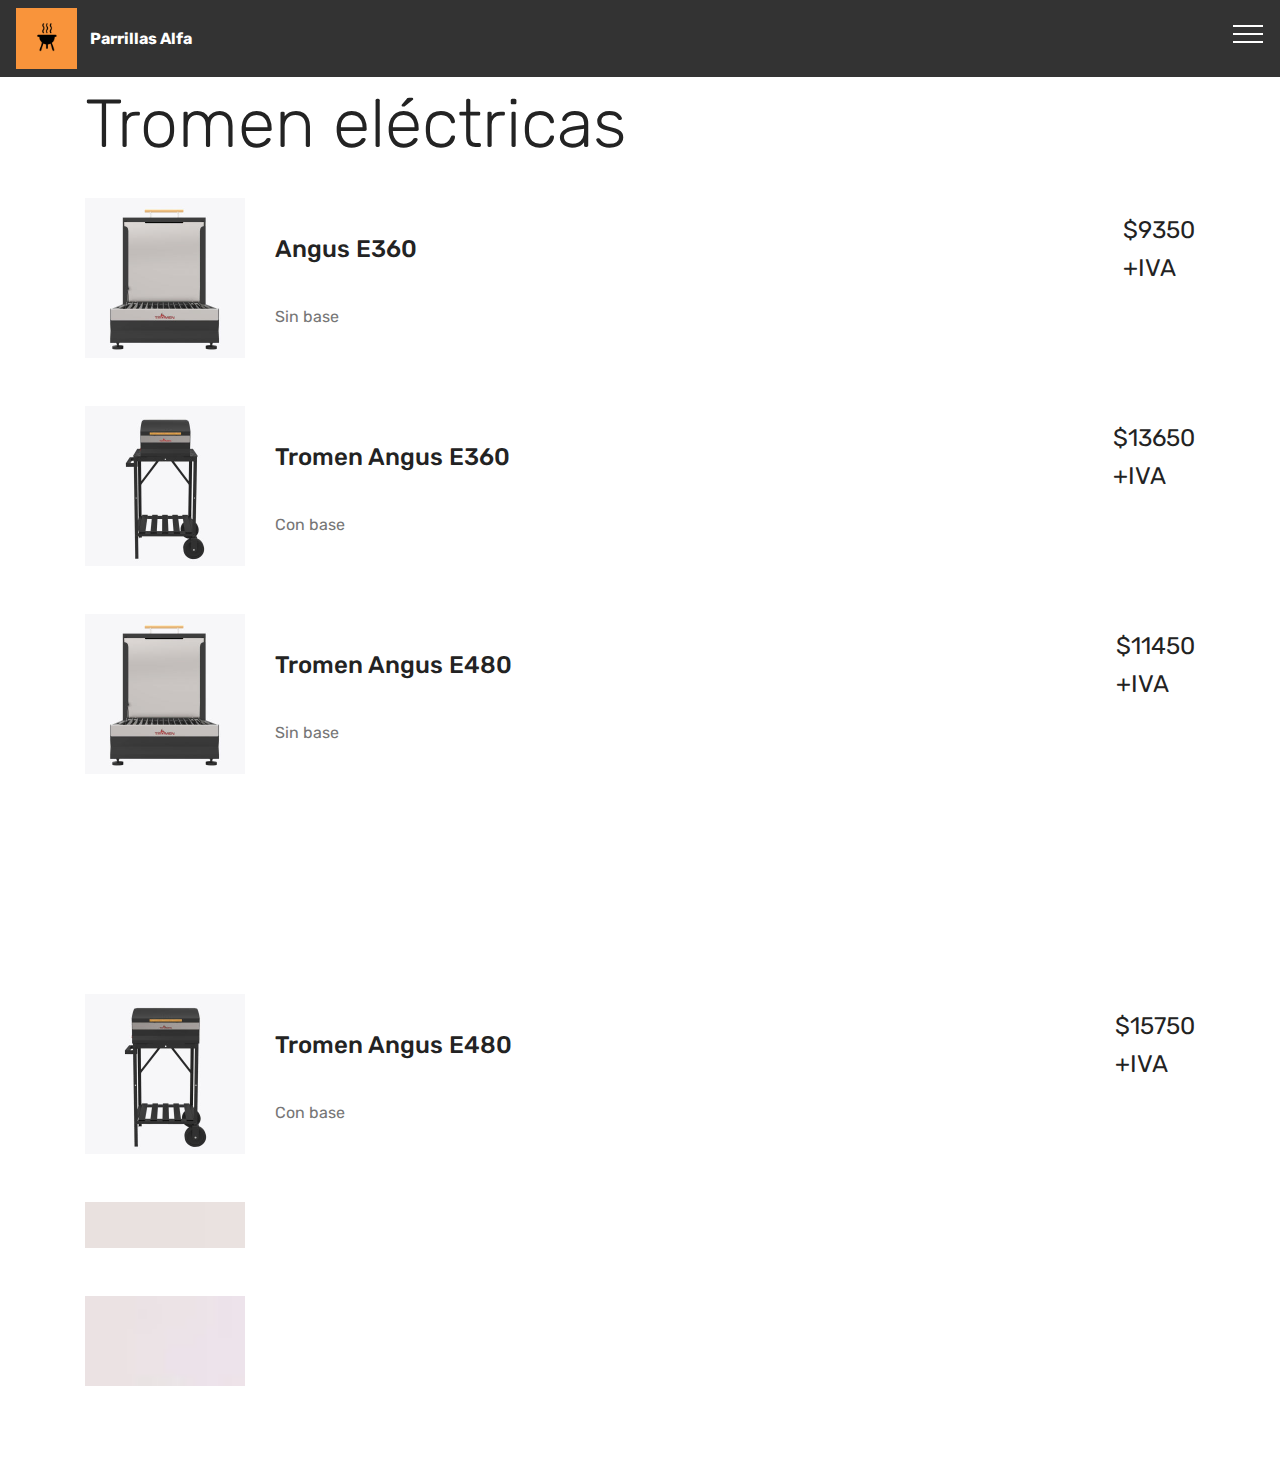
<file: page4.html>
<!DOCTYPE html>
<html  >
<head>
  <!-- Site made with Mobirise Website Builder v4.12.2, https://mobirise.com -->
  <meta charset="UTF-8">
  <meta http-equiv="X-UA-Compatible" content="IE=edge">
  <meta name="generator" content="Mobirise v4.12.2, mobirise.com">
  <meta name="viewport" content="width=device-width, initial-scale=1, minimum-scale=1">
  <link rel="shortcut icon" href="assets/images/logo-parrillas4-86x86.png" type="image/x-icon">
  <meta name="description" content="Web Page Generator Description">
  
  <title>Tromen eléctrica</title>
  <link rel="stylesheet" href="assets/web/assets/mobirise-icons/mobirise-icons.css">
  <link rel="stylesheet" href="assets/bootstrap/css/bootstrap.min.css">
  <link rel="stylesheet" href="assets/bootstrap/css/bootstrap-grid.min.css">
  <link rel="stylesheet" href="assets/bootstrap/css/bootstrap-reboot.min.css">
  <link rel="stylesheet" href="assets/tether/tether.min.css">
  <link rel="stylesheet" href="assets/dropdown/css/style.css">
  <link rel="stylesheet" href="assets/theme/css/style.css">
  <link rel="preload" as="style" href="assets/mobirise/css/mbr-additional.css"><link rel="stylesheet" href="assets/mobirise/css/mbr-additional.css" type="text/css">
  
  
  
</head>
<body>

<!-- Analytics -->
<!-- Global site tag (gtag.js) - Google Analytics -->
<script async src="https://www.googletagmanager.com/gtag/js?id=UA-159343694-1"></script>
<script>
  window.dataLayer = window.dataLayer || [];
  function gtag(){dataLayer.push(arguments);}
  gtag('js', new Date());

  gtag('config', 'UA-159343694-1');
</script>

<!-- Global site tag (gtag.js) - Google Ads: 661146831 -->
<script async src="https://www.googletagmanager.com/gtag/js?id=AW-661146831"></script>
<script>
  window.dataLayer = window.dataLayer || [];
  function gtag(){dataLayer.push(arguments);}
  gtag('js', new Date());

  gtag('config', 'AW-661146831');
</script>

<!-- Event snippet for Website sale conversion page -->
<script>
  gtag('event', 'conversion', {
      'send_to': 'AW-661146831/AC-0COuYhskBEM-ZobsC',
      'transaction_id': ''
  });
</script>

<!-- /Analytics -->


  <section class="menu cid-qTkzRZLJNu" once="menu" id="menu1-m">

    

    <nav class="navbar navbar-expand beta-menu navbar-dropdown align-items-center navbar-fixed-top collapsed">
        <button class="navbar-toggler navbar-toggler-right" type="button" data-toggle="collapse" data-target="#navbarSupportedContent" aria-controls="navbarSupportedContent" aria-expanded="false" aria-label="Toggle navigation">
            <div class="hamburger">
                <span></span>
                <span></span>
                <span></span>
                <span></span>
            </div>
        </button>
        <div class="menu-logo">
            <div class="navbar-brand">
                <span class="navbar-logo">
                    <a href="index.html">
                         <img src="assets/images/logo-parrillas4-86x86.png" alt="Mobirise" title="" style="height: 3.8rem;">
                    </a>
                </span>
                <span class="navbar-caption-wrap"><a class="navbar-caption text-white display-4" href="index.html">
                        Parrillas Alfa</a></span>
            </div>
        </div>
        <div class="collapse navbar-collapse" id="navbarSupportedContent">
            <ul class="navbar-nav nav-dropdown nav-right" data-app-modern-menu="true"><li class="nav-item"><a class="nav-link link text-white display-7" href="index.html" aria-expanded="false">
                        <span class="mbri-home mbr-iconfont mbr-iconfont-btn">&nbsp;Inicio</span></a></li><li class="nav-item dropdown"><a class="nav-link link text-white dropdown-toggle display-7" href="index.html" data-toggle="dropdown-submenu" aria-expanded="false">
                        <span class="mbri-home mbr-iconfont mbr-iconfont-btn">&nbsp;Tromen</span></a><div class="dropdown-menu"><a class="text-white dropdown-item display-7" href="page2.html">A gas</a><a class="text-white dropdown-item display-7" href="page3.html" aria-expanded="false">A leña</a><a class="text-white dropdown-item display-7" href="page4.html" aria-expanded="false">Eléctricas</a></div></li><li class="nav-item"><a class="nav-link link text-white display-7" href="page5.html" aria-expanded="false">
                        <span class="mbri-home mbr-iconfont mbr-iconfont-btn">&nbsp;Kamado</span></a></li><li class="nav-item"><a class="nav-link link text-white display-7" href="page6.html">
                        <span class="mbri-home mbr-iconfont mbr-iconfont-btn">&nbsp;Fogoneros</span></a></li><li class="nav-item"><a class="nav-link link text-white display-7" href="page6.html">
                        </a></li><li class="nav-item"><a class="nav-link link text-white display-7" href="index.html">
                        </a></li></ul>
            
        </div>
    </nav>
</section>

<section class="engine"><a href="https://mobirise.info/r">bootstrap template</a></section><section class="services6 cid-rS2YEFzdvz" id="services6-x">
    <!---->
    
    <!---->
    <!--Overlay-->
    
    <!--Container-->
    <div class="container">
        <div class="row">
            <!--Titles-->
            <div class="title col-12">
                <h2 class="align-left mbr-fonts-style m-0 display-1">Tromen eléctricas</h2>
                
            </div>
            <!--Card-1-->
            <div class="card col-12 pb-5">
                <div class="card-wrapper media-container-row media-container-row">
                    <div class="card-box">
                        <div class="row">
                            <div class="col-12 col-md-2">
                                <!--Image-->
                                <div class="mbr-figure">
                                    <img src="assets/images/anguse480-1-320x320.jpg" alt="Mobirise" title="">
                                </div>
                            </div>
                            <div class="col-12 col-md-10">
                                <div class="wrapper">
                                    <div class="top-line pb-3">
                                        <h4 class="card-title mbr-fonts-style display-5">
                                            Angus E360</h4>
                                        <p class="mbr-text cost mbr-fonts-style m-0 display-5">
                                            $9350<br>+IVA&nbsp;<br></p>
                                    </div>
                                    <div class="bottom-line">
                                        <p class="mbr-text mbr-fonts-style display-7">
                                            Sin base</p>
                                    </div>
                                </div>
                            </div>
                        </div>
                    </div>
                </div>
            </div>
            <!--Card-2-->
            <div class="card col-12 pb-5">
                <div class="card-wrapper media-container-row media-container-row">
                    <div class="card-box">
                        <div class="row">
                            <div class="col-12 col-md-2">
                                <!--Image-->
                                <div class="mbr-figure">
                                    <img src="assets/images/e360-web-01-1-copia-320x320.jpg" alt="Mobirise" title="">
                                </div>
                            </div>
                            <div class="col-12 col-md-10">
                                <div class="wrapper">
                                    <div class="top-line pb-3">
                                        <h4 class="card-title mbr-fonts-style display-5">
                                            Tromen Angus E360&nbsp;</h4>
                                        <p class="mbr-text cost mbr-fonts-style m-0 display-5">
                                            $13650<br>+IVA&nbsp;<br></p>
                                    </div>
                                    <div class="bottom-line">
                                        <p class="mbr-text mbr-fonts-style display-7">
                                            Con base</p>
                                    </div>
                                </div>
                            </div>
                        </div>
                    </div>
                </div>
            </div>
            <!--Card-3-->
            <div class="card col-12">
                <div class="card-wrapper media-container-row media-container-row">
                    <div class="card-box">
                        <div class="row">
                            <div class="col-12 col-md-2">
                                <!--Image-->
                                <div class="mbr-figure">
                                    <img src="assets/images/anguse480-1-320x320.jpg" alt="Mobirise" title="">
                                </div>
                            </div>
                            <div class="col-12 col-md-10">
                                <div class="wrapper">
                                    <div class="top-line pb-3">
                                        <h4 class="card-title mbr-fonts-style display-5">
                                            Tromen Angus E480</h4>
                                        <p class="mbr-text cost mbr-fonts-style m-0 display-5">
                                            $11450<br>+IVA&nbsp;<br></p>
                                    </div>
                                    <div class="bottom-line">
                                        <p class="mbr-text mbr-fonts-style display-7">
                                            Sin base</p>
                                    </div>
                                </div>
                            </div>
                        </div>
                    </div>
                </div>
            </div>
            <!--Card-4-->
            
            <!--Card-5-->
            
            <!--Card-6-->
            
        </div>
    </div>
</section>

<section class="services6 cid-rS2YFU6RmO" id="services6-y">
    <!---->
    
    <!---->
    <!--Overlay-->
    
    <!--Container-->
    <div class="container">
        <div class="row">
            <!--Titles-->
            <div class="title col-12">
                <h2 class="align-left mbr-fonts-style m-0 display-1"></h2>
                
            </div>
            <!--Card-1-->
            <div class="card col-12 pb-5">
                <div class="card-wrapper media-container-row media-container-row">
                    <div class="card-box">
                        <div class="row">
                            <div class="col-12 col-md-2">
                                <!--Image-->
                                <div class="mbr-figure">
                                    <img src="assets/images/e480-web-1-320x320.jpg" alt="Mobirise" title="">
                                </div>
                            </div>
                            <div class="col-12 col-md-10">
                                <div class="wrapper">
                                    <div class="top-line pb-3">
                                        <h4 class="card-title mbr-fonts-style display-5">
                                            Tromen Angus E480</h4>
                                        <p class="mbr-text cost mbr-fonts-style m-0 display-5">
                                            $15750<br>+IVA&nbsp;<br></p>
                                    </div>
                                    <div class="bottom-line">
                                        <p class="mbr-text mbr-fonts-style display-7">
                                            Con base</p>
                                    </div>
                                </div>
                            </div>
                        </div>
                    </div>
                </div>
            </div>
            <!--Card-2-->
            <div class="card col-12 pb-5">
                <div class="card-wrapper media-container-row media-container-row">
                    <div class="card-box">
                        <div class="row">
                            <div class="col-12 col-md-2">
                                <!--Image-->
                                <div class="mbr-figure">
                                    <img src="assets/images/product1-4.jpeg" alt="Mobirise" title="">
                                </div>
                            </div>
                            <div class="col-12 col-md-10">
                                <div class="wrapper">
                                    <div class="top-line pb-3">
                                        <h4 class="card-title mbr-fonts-style display-5"></h4>
                                        <p class="mbr-text cost mbr-fonts-style m-0 display-5"></p>
                                    </div>
                                    <div class="bottom-line">
                                        <p class="mbr-text mbr-fonts-style display-7"></p>
                                    </div>
                                </div>
                            </div>
                        </div>
                    </div>
                </div>
            </div>
            <!--Card-3-->
            <div class="card col-12">
                <div class="card-wrapper media-container-row media-container-row">
                    <div class="card-box">
                        <div class="row">
                            <div class="col-12 col-md-2">
                                <!--Image-->
                                <div class="mbr-figure">
                                    <img src="assets/images/product1-3.jpeg" alt="Mobirise" title="">
                                </div>
                            </div>
                            <div class="col-12 col-md-10">
                                <div class="wrapper">
                                    <div class="top-line pb-3">
                                        <h4 class="card-title mbr-fonts-style display-5"></h4>
                                        <p class="mbr-text cost mbr-fonts-style m-0 display-5"></p>
                                    </div>
                                    <div class="bottom-line">
                                        <p class="mbr-text mbr-fonts-style display-7"></p>
                                    </div>
                                </div>
                            </div>
                        </div>
                    </div>
                </div>
            </div>
            <!--Card-4-->
            
            <!--Card-5-->
            
            <!--Card-6-->
            
        </div>
    </div>
</section>


  <script src="assets/web/assets/jquery/jquery.min.js"></script>
  <script src="assets/popper/popper.min.js"></script>
  <script src="assets/bootstrap/js/bootstrap.min.js"></script>
  <script src="assets/tether/tether.min.js"></script>
  <script src="assets/smoothscroll/smooth-scroll.js"></script>
  <script src="assets/dropdown/js/nav-dropdown.js"></script>
  <script src="assets/dropdown/js/navbar-dropdown.js"></script>
  <script src="assets/touchswipe/jquery.touch-swipe.min.js"></script>
  <script src="assets/theme/js/script.js"></script>
  
  
</body>
</html>
</file>
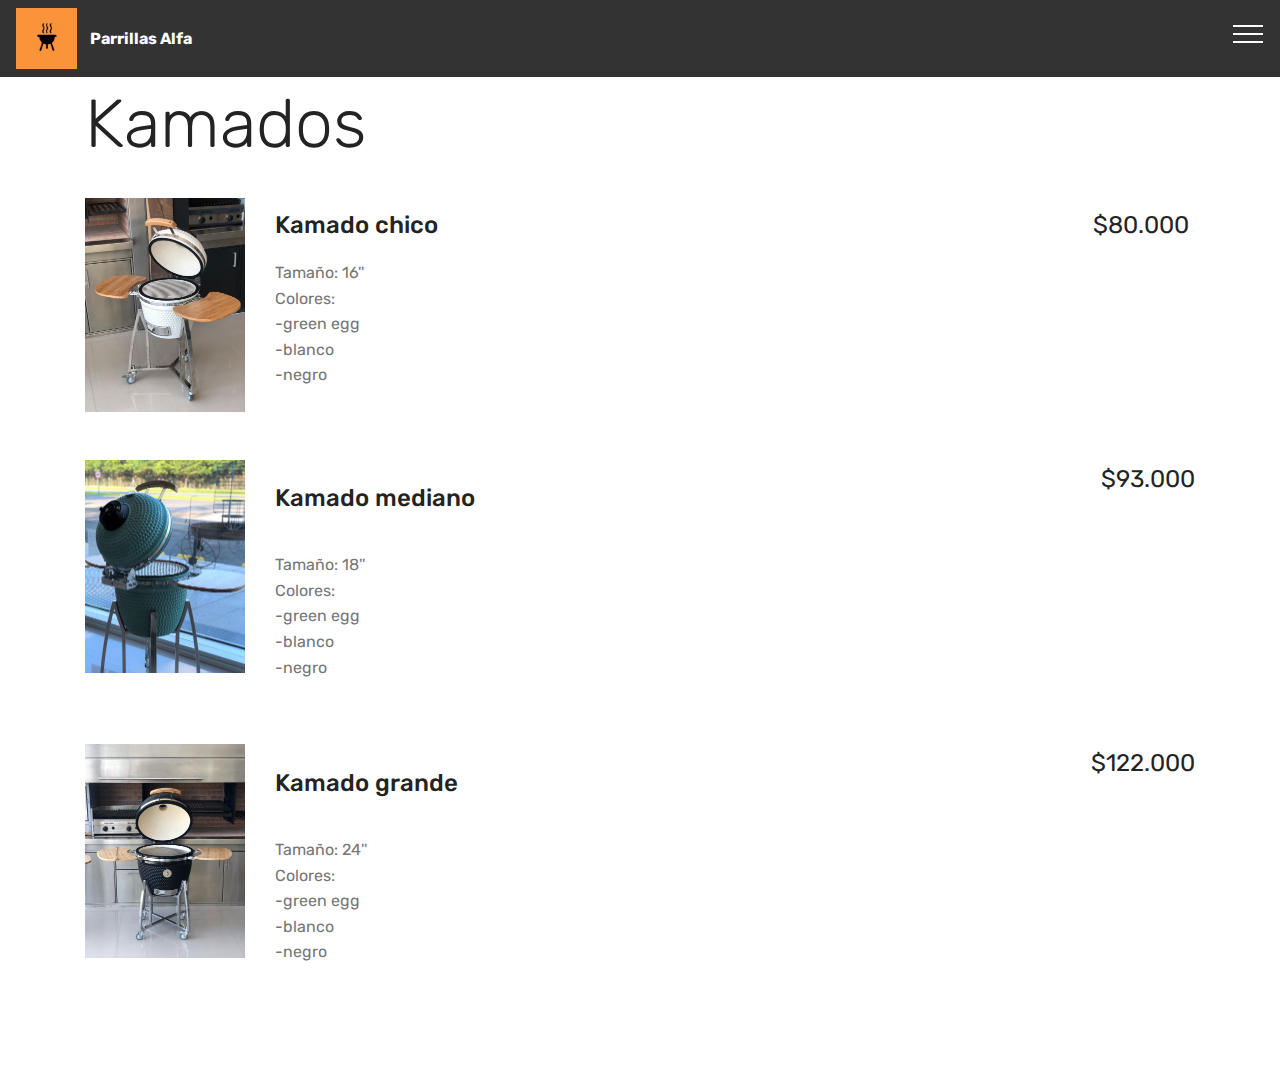
<file: page5.html>
<!DOCTYPE html>
<html  >
<head>
  <!-- Site made with Mobirise Website Builder v4.12.2, https://mobirise.com -->
  <meta charset="UTF-8">
  <meta http-equiv="X-UA-Compatible" content="IE=edge">
  <meta name="generator" content="Mobirise v4.12.2, mobirise.com">
  <meta name="viewport" content="width=device-width, initial-scale=1, minimum-scale=1">
  <link rel="shortcut icon" href="assets/images/logo-parrillas4-86x86.png" type="image/x-icon">
  <meta name="description" content="Web Site Builder Description">
  
  <title>Kamado</title>
  <link rel="stylesheet" href="assets/web/assets/mobirise-icons/mobirise-icons.css">
  <link rel="stylesheet" href="assets/bootstrap/css/bootstrap.min.css">
  <link rel="stylesheet" href="assets/bootstrap/css/bootstrap-grid.min.css">
  <link rel="stylesheet" href="assets/bootstrap/css/bootstrap-reboot.min.css">
  <link rel="stylesheet" href="assets/tether/tether.min.css">
  <link rel="stylesheet" href="assets/dropdown/css/style.css">
  <link rel="stylesheet" href="assets/theme/css/style.css">
  <link rel="preload" as="style" href="assets/mobirise/css/mbr-additional.css"><link rel="stylesheet" href="assets/mobirise/css/mbr-additional.css" type="text/css">
  
  
  
</head>
<body>

<!-- Analytics -->
<!-- Global site tag (gtag.js) - Google Analytics -->
<script async src="https://www.googletagmanager.com/gtag/js?id=UA-159343694-1"></script>
<script>
  window.dataLayer = window.dataLayer || [];
  function gtag(){dataLayer.push(arguments);}
  gtag('js', new Date());

  gtag('config', 'UA-159343694-1');
</script>

<!-- Global site tag (gtag.js) - Google Ads: 661146831 -->
<script async src="https://www.googletagmanager.com/gtag/js?id=AW-661146831"></script>
<script>
  window.dataLayer = window.dataLayer || [];
  function gtag(){dataLayer.push(arguments);}
  gtag('js', new Date());

  gtag('config', 'AW-661146831');
</script>

<!-- Event snippet for Website sale conversion page -->
<script>
  gtag('event', 'conversion', {
      'send_to': 'AW-661146831/AC-0COuYhskBEM-ZobsC',
      'transaction_id': ''
  });
</script>

<!-- /Analytics -->


  <section class="menu cid-qTkzRZLJNu" once="menu" id="menu1-z">

    

    <nav class="navbar navbar-expand beta-menu navbar-dropdown align-items-center navbar-fixed-top collapsed">
        <button class="navbar-toggler navbar-toggler-right" type="button" data-toggle="collapse" data-target="#navbarSupportedContent" aria-controls="navbarSupportedContent" aria-expanded="false" aria-label="Toggle navigation">
            <div class="hamburger">
                <span></span>
                <span></span>
                <span></span>
                <span></span>
            </div>
        </button>
        <div class="menu-logo">
            <div class="navbar-brand">
                <span class="navbar-logo">
                    <a href="index.html">
                         <img src="assets/images/logo-parrillas4-86x86.png" alt="Mobirise" title="" style="height: 3.8rem;">
                    </a>
                </span>
                <span class="navbar-caption-wrap"><a class="navbar-caption text-white display-4" href="index.html">
                        Parrillas Alfa</a></span>
            </div>
        </div>
        <div class="collapse navbar-collapse" id="navbarSupportedContent">
            <ul class="navbar-nav nav-dropdown nav-right" data-app-modern-menu="true"><li class="nav-item"><a class="nav-link link text-white display-7" href="index.html" aria-expanded="false">
                        <span class="mbri-home mbr-iconfont mbr-iconfont-btn">&nbsp;Inicio</span></a></li><li class="nav-item dropdown"><a class="nav-link link text-white dropdown-toggle display-7" href="index.html" data-toggle="dropdown-submenu" aria-expanded="false">
                        <span class="mbri-home mbr-iconfont mbr-iconfont-btn">&nbsp;Tromen</span></a><div class="dropdown-menu"><a class="text-white dropdown-item display-7" href="page2.html">A gas</a><a class="text-white dropdown-item display-7" href="page3.html" aria-expanded="false">A leña</a><a class="text-white dropdown-item display-7" href="page4.html" aria-expanded="false">Eléctricas</a></div></li><li class="nav-item"><a class="nav-link link text-white display-7" href="page5.html" aria-expanded="false">
                        <span class="mbri-home mbr-iconfont mbr-iconfont-btn">&nbsp;Kamado</span></a></li><li class="nav-item"><a class="nav-link link text-white display-7" href="page6.html">
                        <span class="mbri-home mbr-iconfont mbr-iconfont-btn">&nbsp;Fogoneros</span></a></li><li class="nav-item"><a class="nav-link link text-white display-7" href="page6.html">
                        </a></li><li class="nav-item"><a class="nav-link link text-white display-7" href="index.html">
                        </a></li></ul>
            
        </div>
    </nav>
</section>

<section class="engine"><a href="https://mobirise.info/q">free responsive site templates</a></section><section class="services6 cid-rS5ACGtsBZ" id="services6-11">
    <!---->
    
    <!---->
    <!--Overlay-->
    
    <!--Container-->
    <div class="container">
        <div class="row">
            <!--Titles-->
            <div class="title col-12">
                <h2 class="align-left mbr-fonts-style m-0 display-1">Kamados</h2>
                
            </div>
            <!--Card-1-->
            <div class="card col-12 pb-5">
                <div class="card-wrapper media-container-row media-container-row">
                    <div class="card-box">
                        <div class="row">
                            <div class="col-12 col-md-2">
                                <!--Image-->
                                <div class="mbr-figure">
                                    <img src="assets/images/b6b4d1e4-fafb-458a-b4fc-c561bf4684a6-1-320x427.jpg" alt="Mobirise" title="">
                                </div>
                            </div>
                            <div class="col-12 col-md-10">
                                <div class="wrapper">
                                    <div class="top-line pb-3">
                                        <h4 class="card-title mbr-fonts-style display-5">Kamado chico</h4>
                                        <p class="mbr-text cost mbr-fonts-style m-0 display-5">$80.000&nbsp;<br></p>
                                    </div>
                                    <div class="bottom-line">
                                        <p class="mbr-text mbr-fonts-style display-7">Tamaño: 16''<br>Colores:&nbsp;<br>-green egg<br>-blanco<br>-negro</p>
                                    </div>
                                </div>
                            </div>
                        </div>
                    </div>
                </div>
            </div>
            <!--Card-2-->
            <div class="card col-12 pb-5">
                <div class="card-wrapper media-container-row media-container-row">
                    <div class="card-box">
                        <div class="row">
                            <div class="col-12 col-md-2">
                                <!--Image-->
                                <div class="mbr-figure">
                                    <img src="assets/images/img-2753-320x427.jpg" alt="Mobirise" title="">
                                </div>
                            </div>
                            <div class="col-12 col-md-10">
                                <div class="wrapper">
                                    <div class="top-line pb-3">
                                        <h4 class="card-title mbr-fonts-style display-5">
                                            Kamado mediano</h4>
                                        <p class="mbr-text cost mbr-fonts-style m-0 display-5">
                                            $93.000<br><br></p>
                                    </div>
                                    <div class="bottom-line">
                                        <p class="mbr-text mbr-fonts-style display-7">Tamaño: 18''<br>Colores: <br>-green egg<br>-blanco<br>-negro</p>
                                    </div>
                                </div>
                            </div>
                        </div>
                    </div>
                </div>
            </div>
            <!--Card-3-->
            <div class="card col-12">
                <div class="card-wrapper media-container-row media-container-row">
                    <div class="card-box">
                        <div class="row">
                            <div class="col-12 col-md-2">
                                <!--Image-->
                                <div class="mbr-figure">
                                    <img src="assets/images/0cc98cd4-53b6-4569-a630-ff949532189e-320x427.jpg" alt="Mobirise" title="">
                                </div>
                            </div>
                            <div class="col-12 col-md-10">
                                <div class="wrapper">
                                    <div class="top-line pb-3">
                                        <h4 class="card-title mbr-fonts-style display-5">
                                            Kamado grande</h4>
                                        <p class="mbr-text cost mbr-fonts-style m-0 display-5">
                                            $122.000<br><br></p>
                                    </div>
                                    <div class="bottom-line">
                                        <p class="mbr-text mbr-fonts-style display-7">Tamaño: 24''<br>Colores: 
<br>-green egg
<br>-blanco
<br>-negro</p>
                                    </div>
                                </div>
                            </div>
                        </div>
                    </div>
                </div>
            </div>
            <!--Card-4-->
            
            <!--Card-5-->
            
            <!--Card-6-->
            
        </div>
    </div>
</section>


  <script src="assets/web/assets/jquery/jquery.min.js"></script>
  <script src="assets/popper/popper.min.js"></script>
  <script src="assets/bootstrap/js/bootstrap.min.js"></script>
  <script src="assets/tether/tether.min.js"></script>
  <script src="assets/smoothscroll/smooth-scroll.js"></script>
  <script src="assets/dropdown/js/nav-dropdown.js"></script>
  <script src="assets/dropdown/js/navbar-dropdown.js"></script>
  <script src="assets/touchswipe/jquery.touch-swipe.min.js"></script>
  <script src="assets/theme/js/script.js"></script>
  
  
</body>
</html>
</file>
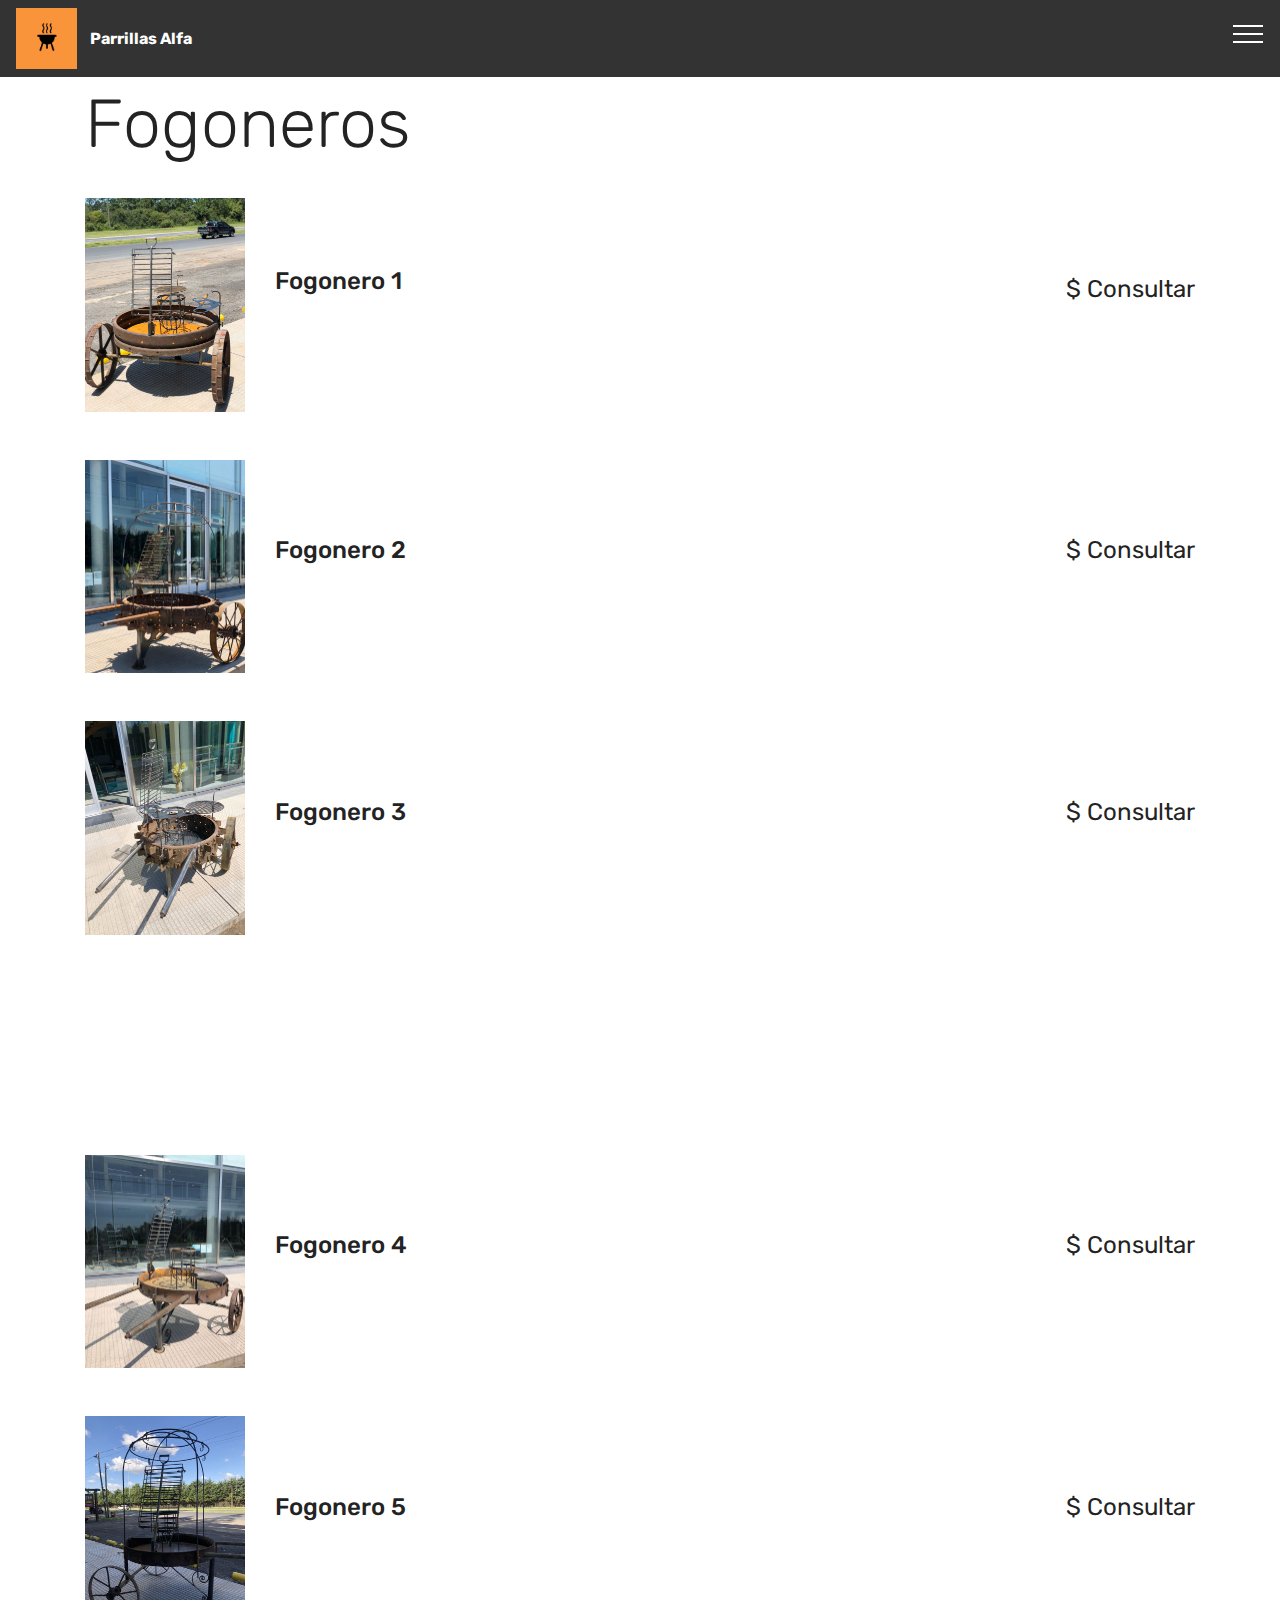
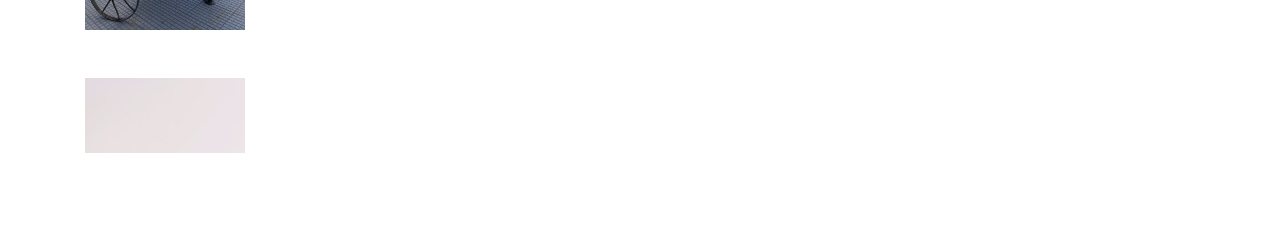
<file: page6.html>
<!DOCTYPE html>
<html  >
<head>
  <!-- Site made with Mobirise Website Builder v4.12.2, https://mobirise.com -->
  <meta charset="UTF-8">
  <meta http-equiv="X-UA-Compatible" content="IE=edge">
  <meta name="generator" content="Mobirise v4.12.2, mobirise.com">
  <meta name="viewport" content="width=device-width, initial-scale=1, minimum-scale=1">
  <link rel="shortcut icon" href="assets/images/logo-parrillas4-86x86.png" type="image/x-icon">
  <meta name="description" content="Web Site Builder Description">
  
  <title>Fogoneros</title>
  <link rel="stylesheet" href="assets/web/assets/mobirise-icons/mobirise-icons.css">
  <link rel="stylesheet" href="assets/bootstrap/css/bootstrap.min.css">
  <link rel="stylesheet" href="assets/bootstrap/css/bootstrap-grid.min.css">
  <link rel="stylesheet" href="assets/bootstrap/css/bootstrap-reboot.min.css">
  <link rel="stylesheet" href="assets/tether/tether.min.css">
  <link rel="stylesheet" href="assets/dropdown/css/style.css">
  <link rel="stylesheet" href="assets/theme/css/style.css">
  <link rel="preload" as="style" href="assets/mobirise/css/mbr-additional.css"><link rel="stylesheet" href="assets/mobirise/css/mbr-additional.css" type="text/css">
  
  
  
</head>
<body>

<!-- Analytics -->
<!-- Global site tag (gtag.js) - Google Analytics -->
<script async src="https://www.googletagmanager.com/gtag/js?id=UA-159343694-1"></script>
<script>
  window.dataLayer = window.dataLayer || [];
  function gtag(){dataLayer.push(arguments);}
  gtag('js', new Date());

  gtag('config', 'UA-159343694-1');
</script>

<!-- Global site tag (gtag.js) - Google Ads: 661146831 -->
<script async src="https://www.googletagmanager.com/gtag/js?id=AW-661146831"></script>
<script>
  window.dataLayer = window.dataLayer || [];
  function gtag(){dataLayer.push(arguments);}
  gtag('js', new Date());

  gtag('config', 'AW-661146831');
</script>

<!-- Event snippet for Website sale conversion page -->
<script>
  gtag('event', 'conversion', {
      'send_to': 'AW-661146831/AC-0COuYhskBEM-ZobsC',
      'transaction_id': ''
  });
</script>

<!-- /Analytics -->


  <section class="menu cid-rS5Hfg7i6y" once="menu" id="menu1-12">

    

    <nav class="navbar navbar-expand beta-menu navbar-dropdown align-items-center navbar-fixed-top collapsed">
        <button class="navbar-toggler navbar-toggler-right" type="button" data-toggle="collapse" data-target="#navbarSupportedContent" aria-controls="navbarSupportedContent" aria-expanded="false" aria-label="Toggle navigation">
            <div class="hamburger">
                <span></span>
                <span></span>
                <span></span>
                <span></span>
            </div>
        </button>
        <div class="menu-logo">
            <div class="navbar-brand">
                <span class="navbar-logo">
                    <a href="index.html">
                         <img src="assets/images/logo-parrillas4-86x86.png" alt="Mobirise" title="" style="height: 3.8rem;">
                    </a>
                </span>
                <span class="navbar-caption-wrap"><a class="navbar-caption text-white display-4" href="index.html">
                        Parrillas Alfa</a></span>
            </div>
        </div>
        <div class="collapse navbar-collapse" id="navbarSupportedContent">
            <ul class="navbar-nav nav-dropdown nav-right" data-app-modern-menu="true"><li class="nav-item"><a class="nav-link link text-white display-7" href="index.html" aria-expanded="false">
                        <span class="mbri-home mbr-iconfont mbr-iconfont-btn">&nbsp;Inicio</span></a></li><li class="nav-item dropdown"><a class="nav-link link text-white dropdown-toggle display-7" href="index.html" data-toggle="dropdown-submenu" aria-expanded="false">
                        <span class="mbri-home mbr-iconfont mbr-iconfont-btn">&nbsp;Tromen</span></a><div class="dropdown-menu"><a class="text-white dropdown-item display-7" href="page2.html">A gas</a><a class="text-white dropdown-item display-7" href="page3.html" aria-expanded="false">A leña</a><a class="text-white dropdown-item display-7" href="page4.html" aria-expanded="false">Eléctricas</a></div></li><li class="nav-item"><a class="nav-link link text-white display-7" href="page5.html" aria-expanded="false">
                        <span class="mbri-home mbr-iconfont mbr-iconfont-btn">&nbsp;Kamado</span></a></li><li class="nav-item"><a class="nav-link link text-white display-7" href="page6.html">
                        <span class="mbri-home mbr-iconfont mbr-iconfont-btn">&nbsp;Fogoneros</span></a></li><li class="nav-item"><a class="nav-link link text-white display-7" href="page6.html">
                        </a></li><li class="nav-item"><a class="nav-link link text-white display-7" href="index.html">
                        </a></li></ul>
            
        </div>
    </nav>
</section>

<section class="engine"><a href="https://mobirise.info/a">online website builder</a></section><section class="services6 cid-rS5HfhlwAK" id="services6-13">
    <!---->
    
    <!---->
    <!--Overlay-->
    
    <!--Container-->
    <div class="container">
        <div class="row">
            <!--Titles-->
            <div class="title col-12">
                <h2 class="align-left mbr-fonts-style m-0 display-1">Fogoneros</h2>
                
            </div>
            <!--Card-1-->
            <div class="card col-12 pb-5">
                <div class="card-wrapper media-container-row media-container-row">
                    <div class="card-box">
                        <div class="row">
                            <div class="col-12 col-md-2">
                                <!--Image-->
                                <div class="mbr-figure">
                                    <img src="assets/images/3e893dfa-ef55-411b-b175-5c2f98972cb4-320x427.jpg" alt="Mobirise" title="">
                                </div>
                            </div>
                            <div class="col-12 col-md-10">
                                <div class="wrapper">
                                    <div class="top-line pb-3">
                                        <h4 class="card-title mbr-fonts-style display-5"><p>Fogonero 1&nbsp; &nbsp;</p></h4>
                                        <p class="mbr-text cost mbr-fonts-style m-0 display-5">$ Consultar</p>
                                    </div>
                                    <div class="bottom-line">
                                        <p class="mbr-text mbr-fonts-style display-7"></p>
                                    </div>
                                </div>
                            </div>
                        </div>
                    </div>
                </div>
            </div>
            <!--Card-2-->
            <div class="card col-12 pb-5">
                <div class="card-wrapper media-container-row media-container-row">
                    <div class="card-box">
                        <div class="row">
                            <div class="col-12 col-md-2">
                                <!--Image-->
                                <div class="mbr-figure">
                                    <img src="assets/images/c49fe557-b561-4e37-b7da-f4f5d51e9e86-320x427.jpg" alt="Mobirise" title="">
                                </div>
                            </div>
                            <div class="col-12 col-md-10">
                                <div class="wrapper">
                                    <div class="top-line pb-3">
                                        <h4 class="card-title mbr-fonts-style display-5">
                                            Fogonero 2</h4>
                                        <p class="mbr-text cost mbr-fonts-style m-0 display-5">
                                            $ Consultar</p>
                                    </div>
                                    <div class="bottom-line">
                                        <p class="mbr-text mbr-fonts-style display-7"></p>
                                    </div>
                                </div>
                            </div>
                        </div>
                    </div>
                </div>
            </div>
            <!--Card-3-->
            <div class="card col-12">
                <div class="card-wrapper media-container-row media-container-row">
                    <div class="card-box">
                        <div class="row">
                            <div class="col-12 col-md-2">
                                <!--Image-->
                                <div class="mbr-figure">
                                    <img src="assets/images/3bef3d2a-e8a6-420f-8b3c-e85ad4405778-320x427.jpg" alt="Mobirise" title="">
                                </div>
                            </div>
                            <div class="col-12 col-md-10">
                                <div class="wrapper">
                                    <div class="top-line pb-3">
                                        <h4 class="card-title mbr-fonts-style display-5">
                                            Fogonero 3</h4>
                                        <p class="mbr-text cost mbr-fonts-style m-0 display-5">
                                            $ Consultar</p>
                                    </div>
                                    <div class="bottom-line">
                                        <p class="mbr-text mbr-fonts-style display-7"></p>
                                    </div>
                                </div>
                            </div>
                        </div>
                    </div>
                </div>
            </div>
            <!--Card-4-->
            
            <!--Card-5-->
            
            <!--Card-6-->
            
        </div>
    </div>
</section>

<section class="services6 cid-rS5IDORpNR" id="services6-14">
    <!---->
    
    <!---->
    <!--Overlay-->
    
    <!--Container-->
    <div class="container">
        <div class="row">
            <!--Titles-->
            <div class="title col-12">
                <h2 class="align-left mbr-fonts-style m-0 display-1"></h2>
                
            </div>
            <!--Card-1-->
            <div class="card col-12 pb-5">
                <div class="card-wrapper media-container-row media-container-row">
                    <div class="card-box">
                        <div class="row">
                            <div class="col-12 col-md-2">
                                <!--Image-->
                                <div class="mbr-figure">
                                    <img src="assets/images/18260d36-1ba8-4050-83ad-a3082d9a6386-320x427.jpg" alt="Mobirise" title="">
                                </div>
                            </div>
                            <div class="col-12 col-md-10">
                                <div class="wrapper">
                                    <div class="top-line pb-3">
                                        <h4 class="card-title mbr-fonts-style display-5">
                                            Fogonero 4</h4>
                                        <p class="mbr-text cost mbr-fonts-style m-0 display-5">
                                            $ Consultar</p>
                                    </div>
                                    <div class="bottom-line">
                                        <p class="mbr-text mbr-fonts-style display-7"></p>
                                    </div>
                                </div>
                            </div>
                        </div>
                    </div>
                </div>
            </div>
            <!--Card-2-->
            <div class="card col-12 pb-5">
                <div class="card-wrapper media-container-row media-container-row">
                    <div class="card-box">
                        <div class="row">
                            <div class="col-12 col-md-2">
                                <!--Image-->
                                <div class="mbr-figure">
                                    <img src="assets/images/img-2728-320x427.jpg" alt="Mobirise" title="">
                                </div>
                            </div>
                            <div class="col-12 col-md-10">
                                <div class="wrapper">
                                    <div class="top-line pb-3">
                                        <h4 class="card-title mbr-fonts-style display-5">
                                            Fogonero 5</h4>
                                        <p class="mbr-text cost mbr-fonts-style m-0 display-5">
                                            $ Consultar</p>
                                    </div>
                                    <div class="bottom-line">
                                        <p class="mbr-text mbr-fonts-style display-7"></p>
                                    </div>
                                </div>
                            </div>
                        </div>
                    </div>
                </div>
            </div>
            <!--Card-3-->
            <div class="card col-12">
                <div class="card-wrapper media-container-row media-container-row">
                    <div class="card-box">
                        <div class="row">
                            <div class="col-12 col-md-2">
                                <!--Image-->
                                <div class="mbr-figure">
                                    <img src="assets/images/product1-5.jpeg" alt="Mobirise" title="">
                                </div>
                            </div>
                            <div class="col-12 col-md-10">
                                <div class="wrapper">
                                    <div class="top-line pb-3">
                                        <h4 class="card-title mbr-fonts-style display-5"></h4>
                                        <p class="mbr-text cost mbr-fonts-style m-0 display-5"></p>
                                    </div>
                                    <div class="bottom-line">
                                        <p class="mbr-text mbr-fonts-style display-7"></p>
                                    </div>
                                </div>
                            </div>
                        </div>
                    </div>
                </div>
            </div>
            <!--Card-4-->
            
            <!--Card-5-->
            
            <!--Card-6-->
            
        </div>
    </div>
</section>


  <script src="assets/web/assets/jquery/jquery.min.js"></script>
  <script src="assets/popper/popper.min.js"></script>
  <script src="assets/bootstrap/js/bootstrap.min.js"></script>
  <script src="assets/tether/tether.min.js"></script>
  <script src="assets/smoothscroll/smooth-scroll.js"></script>
  <script src="assets/dropdown/js/nav-dropdown.js"></script>
  <script src="assets/dropdown/js/navbar-dropdown.js"></script>
  <script src="assets/touchswipe/jquery.touch-swipe.min.js"></script>
  <script src="assets/theme/js/script.js"></script>
  
  
</body>
</html>
</file>
<file: assets/web/assets/mobirise-icons/mobirise-icons.css>
@font-face {
  font-family: 'MobiriseIcons';
  src:  url('mobirise-icons.eot?spat4u');
  src:  url('mobirise-icons.eot?spat4u#iefix') format('embedded-opentype'),
    url('mobirise-icons.ttf?spat4u') format('truetype'),
    url('mobirise-icons.woff?spat4u') format('woff'),
    url('mobirise-icons.svg?spat4u#MobiriseIcons') format('svg');
  font-weight: normal;
  font-style: normal;
  font-display: swap;
}

[class^="mbri-"], [class*=" mbri-"] {
  /* use !important to prevent issues with browser extensions that change fonts */
  font-family: MobiriseIcons !important;
  speak: none;
  font-style: normal;
  font-weight: normal;
  font-variant: normal;
  text-transform: none;
  line-height: 1;

  /* Better Font Rendering =========== */
  -webkit-font-smoothing: antialiased;
  -moz-osx-font-smoothing: grayscale;
}

.mbri-add-submenu:before {
  content: "\e900";
}
.mbri-alert:before {
  content: "\e901";
}
.mbri-align-center:before {
  content: "\e902";
}
.mbri-align-justify:before {
  content: "\e903";
}
.mbri-align-left:before {
  content: "\e904";
}
.mbri-align-right:before {
  content: "\e905";
}
.mbri-android:before {
  content: "\e906";
}
.mbri-apple:before {
  content: "\e907";
}
.mbri-arrow-down:before {
  content: "\e908";
}
.mbri-arrow-next:before {
  content: "\e909";
}
.mbri-arrow-prev:before {
  content: "\e90a";
}
.mbri-arrow-up:before {
  content: "\e90b";
}
.mbri-bold:before {
  content: "\e90c";
}
.mbri-bookmark:before {
  content: "\e90d";
}
.mbri-bootstrap:before {
  content: "\e90e";
}
.mbri-briefcase:before {
  content: "\e90f";
}
.mbri-browse:before {
  content: "\e910";
}
.mbri-bulleted-list:before {
  content: "\e911";
}
.mbri-calendar:before {
  content: "\e912";
}
.mbri-camera:before {
  content: "\e913";
}
.mbri-cart-add:before {
  content: "\e914";
}
.mbri-cart-full:before {
  content: "\e915";
}
.mbri-cash:before {
  content: "\e916";
}
.mbri-change-style:before {
  content: "\e917";
}
.mbri-chat:before {
  content: "\e918";
}
.mbri-clock:before {
  content: "\e919";
}
.mbri-close:before {
  content: "\e91a";
}
.mbri-cloud:before {
  content: "\e91b";
}
.mbri-code:before {
  content: "\e91c";
}
.mbri-contact-form:before {
  content: "\e91d";
}
.mbri-credit-card:before {
  content: "\e91e";
}
.mbri-cursor-click:before {
  content: "\e91f";
}
.mbri-cust-feedback:before {
  content: "\e920";
}
.mbri-database:before {
  content: "\e921";
}
.mbri-delivery:before {
  content: "\e922";
}
.mbri-desktop:before {
  content: "\e923";
}
.mbri-devices:before {
  content: "\e924";
}
.mbri-down:before {
  content: "\e925";
}
.mbri-download:before {
  content: "\e989";
}
.mbri-drag-n-drop:before {
  content: "\e927";
}
.mbri-drag-n-drop2:before {
  content: "\e928";
}
.mbri-edit:before {
  content: "\e929";
}
.mbri-edit2:before {
  content: "\e92a";
}
.mbri-error:before {
  content: "\e92b";
}
.mbri-extension:before {
  content: "\e92c";
}
.mbri-features:before {
  content: "\e92d";
}
.mbri-file:before {
  content: "\e92e";
}
.mbri-flag:before {
  content: "\e92f";
}
.mbri-folder:before {
  content: "\e930";
}
.mbri-gift:before {
  content: "\e931";
}
.mbri-github:before {
  content: "\e932";
}
.mbri-globe:before {
  content: "\e933";
}
.mbri-globe-2:before {
  content: "\e934";
}
.mbri-growing-chart:before {
  content: "\e935";
}
.mbri-hearth:before {
  content: "\e936";
}
.mbri-help:before {
  content: "\e937";
}
.mbri-home:before {
  content: "\e938";
}
.mbri-hot-cup:before {
  content: "\e939";
}
.mbri-idea:before {
  content: "\e93a";
}
.mbri-image-gallery:before {
  content: "\e93b";
}
.mbri-image-slider:before {
  content: "\e93c";
}
.mbri-info:before {
  content: "\e93d";
}
.mbri-italic:before {
  content: "\e93e";
}
.mbri-key:before {
  content: "\e93f";
}
.mbri-laptop:before {
  content: "\e940";
}
.mbri-layers:before {
  content: "\e941";
}
.mbri-left-right:before {
  content: "\e942";
}
.mbri-left:before {
  content: "\e943";
}
.mbri-letter:before {
  content: "\e944";
}
.mbri-like:before {
  content: "\e945";
}
.mbri-link:before {
  content: "\e946";
}
.mbri-lock:before {
  content: "\e947";
}
.mbri-login:before {
  content: "\e948";
}
.mbri-logout:before {
  content: "\e949";
}
.mbri-magic-stick:before {
  content: "\e94a";
}
.mbri-map-pin:before {
  content: "\e94b";
}
.mbri-menu:before {
  content: "\e94c";
}
.mbri-mobile:before {
  content: "\e94d";
}
.mbri-mobile2:before {
  content: "\e94e";
}
.mbri-mobirise:before {
  content: "\e94f";
}
.mbri-more-horizontal:before {
  content: "\e950";
}
.mbri-more-vertical:before {
  content: "\e951";
}
.mbri-music:before {
  content: "\e952";
}
.mbri-new-file:before {
  content: "\e953";
}
.mbri-numbered-list:before {
  content: "\e954";
}
.mbri-opened-folder:before {
  content: "\e955";
}
.mbri-pages:before {
  content: "\e956";
}
.mbri-paper-plane:before {
  content: "\e957";
}
.mbri-paperclip:before {
  content: "\e958";
}
.mbri-photo:before {
  content: "\e959";
}
.mbri-photos:before {
  content: "\e95a";
}
.mbri-pin:before {
  content: "\e95b";
}
.mbri-play:before {
  content: "\e95c";
}
.mbri-plus:before {
  content: "\e95d";
}
.mbri-preview:before {
  content: "\e95e";
}
.mbri-print:before {
  content: "\e95f";
}
.mbri-protect:before {
  content: "\e960";
}
.mbri-question:before {
  content: "\e961";
}
.mbri-quote-left:before {
  content: "\e962";
}
.mbri-quote-right:before {
  content: "\e963";
}
.mbri-refresh:before {
  content: "\e964";
}
.mbri-responsive:before {
  content: "\e965";
}
.mbri-right:before {
  content: "\e966";
}
.mbri-rocket:before {
  content: "\e967";
}
.mbri-sad-face:before {
  content: "\e968";
}
.mbri-sale:before {
  content: "\e969";
}
.mbri-save:before {
  content: "\e96a";
}
.mbri-search:before {
  content: "\e96b";
}
.mbri-setting:before {
  content: "\e96c";
}
.mbri-setting2:before {
  content: "\e96d";
}
.mbri-setting3:before {
  content: "\e96e";
}
.mbri-share:before {
  content: "\e96f";
}
.mbri-shopping-bag:before {
  content: "\e970";
}
.mbri-shopping-basket:before {
  content: "\e971";
}
.mbri-shopping-cart:before {
  content: "\e972";
}
.mbri-sites:before {
  content: "\e973";
}
.mbri-smile-face:before {
  content: "\e974";
}
.mbri-speed:before {
  content: "\e975";
}
.mbri-star:before {
  content: "\e976";
}
.mbri-success:before {
  content: "\e977";
}
.mbri-sun:before {
  content: "\e978";
}
.mbri-sun2:before {
  content: "\e979";
}
.mbri-tablet:before {
  content: "\e97a";
}
.mbri-tablet-vertical:before {
  content: "\e97b";
}
.mbri-target:before {
  content: "\e97c";
}
.mbri-timer:before {
  content: "\e97d";
}
.mbri-to-ftp:before {
  content: "\e97e";
}
.mbri-to-local-drive:before {
  content: "\e97f";
}
.mbri-touch-swipe:before {
  content: "\e980";
}
.mbri-touch:before {
  content: "\e981";
}
.mbri-trash:before {
  content: "\e982";
}
.mbri-underline:before {
  content: "\e983";
}
.mbri-unlink:before {
  content: "\e984";
}
.mbri-unlock:before {
  content: "\e985";
}
.mbri-up-down:before {
  content: "\e986";
}
.mbri-up:before {
  content: "\e987";
}
.mbri-update:before {
  content: "\e988";
}
.mbri-upload:before {
 content: "\e926"; 
}
.mbri-user:before {
  content: "\e98a";
}
.mbri-user2:before {
  content: "\e98b";
}
.mbri-users:before {
  content: "\e98c";
}
.mbri-video:before {
  content: "\e98d";
}
.mbri-video-play:before {
  content: "\e98e";
}
.mbri-watch:before {
  content: "\e98f";
}
.mbri-website-theme:before {
  content: "\e990";
}
.mbri-wifi:before {
  content: "\e991";
}
.mbri-windows:before {
  content: "\e992";
}
.mbri-zoom-out:before {
  content: "\e993";
}
.mbri-redo:before {
  content: "\e994";
}
.mbri-undo:before {
  content: "\e995";
}
</file>
<file: assets/socicon/css/styles.css>
@charset "UTF-8";

@font-face {
  font-family: "socicon";
  src:url("../fonts/socicon.eot");
  src:url("../fonts/socicon.eot?#iefix") format("embedded-opentype"),
    url("../fonts/socicon.woff") format("woff"),
    url("../fonts/socicon.ttf") format("truetype"),
    url("../fonts/socicon.svg#socicon") format("svg");
  font-weight: normal;
  font-style: normal;
  font-display:swap;
}

[data-icon]:before {
  font-family: "socicon" !important;
  content: attr(data-icon);
  font-style: normal !important;
  font-weight: normal !important;
  font-variant: normal !important;
  text-transform: none !important;
  speak: none;
  line-height: 1;
  -webkit-font-smoothing: antialiased;
  -moz-osx-font-smoothing: grayscale;
}

[class^="socicon-"]:before,
[class*=" socicon-"]:before {
  font-family: "socicon" !important;
  font-style: normal !important;
  font-weight: normal !important;
  font-variant: normal !important;
  text-transform: none !important;
  speak: none;
  line-height: 1;
  -webkit-font-smoothing: antialiased;
  -moz-osx-font-smoothing: grayscale;
}

.socicon-modelmayhem:before {
  content: "\e000";
}
.socicon-mixcloud:before {
  content: "\e001";
}
.socicon-drupal:before {
  content: "\e002";
}
.socicon-swarm:before {
  content: "\e003";
}
.socicon-istock:before {
  content: "\e004";
}
.socicon-yammer:before {
  content: "\e005";
}
.socicon-ello:before {
  content: "\e006";
}
.socicon-stackoverflow:before {
  content: "\e007";
}
.socicon-persona:before {
  content: "\e008";
}
.socicon-triplej:before {
  content: "\e009";
}
.socicon-houzz:before {
  content: "\e00a";
}
.socicon-rss:before {
  content: "\e00b";
}
.socicon-paypal:before {
  content: "\e00c";
}
.socicon-odnoklassniki:before {
  content: "\e00d";
}
.socicon-airbnb:before {
  content: "\e00e";
}
.socicon-periscope:before {
  content: "\e00f";
}
.socicon-outlook:before {
  content: "\e010";
}
.socicon-coderwall:before {
  content: "\e011";
}
.socicon-tripadvisor:before {
  content: "\e012";
}
.socicon-appnet:before {
  content: "\e013";
}
.socicon-goodreads:before {
  content: "\e014";
}
.socicon-tripit:before {
  content: "\e015";
}
.socicon-lanyrd:before {
  content: "\e016";
}
.socicon-slideshare:before {
  content: "\e017";
}
.socicon-buffer:before {
  content: "\e018";
}
.socicon-disqus:before {
  content: "\e019";
}
.socicon-vkontakte:before {
  content: "\e01a";
}
.socicon-whatsapp:before {
  content: "\e01b";
}
.socicon-patreon:before {
  content: "\e01c";
}
.socicon-storehouse:before {
  content: "\e01d";
}
.socicon-pocket:before {
  content: "\e01e";
}
.socicon-mail:before {
  content: "\e01f";
}
.socicon-blogger:before {
  content: "\e020";
}
.socicon-technorati:before {
  content: "\e021";
}
.socicon-reddit:before {
  content: "\e022";
}
.socicon-dribbble:before {
  content: "\e023";
}
.socicon-stumbleupon:before {
  content: "\e024";
}
.socicon-digg:before {
  content: "\e025";
}
.socicon-envato:before {
  content: "\e026";
}
.socicon-behance:before {
  content: "\e027";
}
.socicon-delicious:before {
  content: "\e028";
}
.socicon-deviantart:before {
  content: "\e029";
}
.socicon-forrst:before {
  content: "\e02a";
}
.socicon-play:before {
  content: "\e02b";
}
.socicon-zerply:before {
  content: "\e02c";
}
.socicon-wikipedia:before {
  content: "\e02d";
}
.socicon-apple:before {
  content: "\e02e";
}
.socicon-flattr:before {
  content: "\e02f";
}
.socicon-github:before {
  content: "\e030";
}
.socicon-renren:before {
  content: "\e031";
}
.socicon-friendfeed:before {
  content: "\e032";
}
.socicon-newsvine:before {
  content: "\e033";
}
.socicon-identica:before {
  content: "\e034";
}
.socicon-bebo:before {
  content: "\e035";
}
.socicon-zynga:before {
  content: "\e036";
}
.socicon-steam:before {
  content: "\e037";
}
.socicon-xbox:before {
  content: "\e038";
}
.socicon-windows:before {
  content: "\e039";
}
.socicon-qq:before {
  content: "\e03a";
}
.socicon-douban:before {
  content: "\e03b";
}
.socicon-meetup:before {
  content: "\e03c";
}
.socicon-playstation:before {
  content: "\e03d";
}
.socicon-android:before {
  content: "\e03e";
}
.socicon-snapchat:before {
  content: "\e03f";
}
.socicon-twitter:before {
  content: "\e040";
}
.socicon-facebook:before {
  content: "\e041";
}
.socicon-googleplus:before {
  content: "\e042";
}
.socicon-pinterest:before {
  content: "\e043";
}
.socicon-foursquare:before {
  content: "\e044";
}
.socicon-yahoo:before {
  content: "\e045";
}
.socicon-skype:before {
  content: "\e046";
}
.socicon-yelp:before {
  content: "\e047";
}
.socicon-feedburner:before {
  content: "\e048";
}
.socicon-linkedin:before {
  content: "\e049";
}
.socicon-viadeo:before {
  content: "\e04a";
}
.socicon-xing:before {
  content: "\e04b";
}
.socicon-myspace:before {
  content: "\e04c";
}
.socicon-soundcloud:before {
  content: "\e04d";
}
.socicon-spotify:before {
  content: "\e04e";
}
.socicon-grooveshark:before {
  content: "\e04f";
}
.socicon-lastfm:before {
  content: "\e050";
}
.socicon-youtube:before {
  content: "\e051";
}
.socicon-vimeo:before {
  content: "\e052";
}
.socicon-dailymotion:before {
  content: "\e053";
}
.socicon-vine:before {
  content: "\e054";
}
.socicon-flickr:before {
  content: "\e055";
}
.socicon-500px:before {
  content: "\e056";
}
.socicon-wordpress:before {
  content: "\e058";
}
.socicon-tumblr:before {
  content: "\e059";
}
.socicon-twitch:before {
  content: "\e05a";
}
.socicon-8tracks:before {
  content: "\e05b";
}
.socicon-amazon:before {
  content: "\e05c";
}
.socicon-icq:before {
  content: "\e05d";
}
.socicon-smugmug:before {
  content: "\e05e";
}
.socicon-ravelry:before {
  content: "\e05f";
}
.socicon-weibo:before {
  content: "\e060";
}
.socicon-baidu:before {
  content: "\e061";
}
.socicon-angellist:before {
  content: "\e062";
}
.socicon-ebay:before {
  content: "\e063";
}
.socicon-imdb:before {
  content: "\e064";
}
.socicon-stayfriends:before {
  content: "\e065";
}
.socicon-residentadvisor:before {
  content: "\e066";
}
.socicon-google:before {
  content: "\e067";
}
.socicon-yandex:before {
  content: "\e068";
}
.socicon-sharethis:before {
  content: "\e069";
}
.socicon-bandcamp:before {
  content: "\e06a";
}
.socicon-itunes:before {
  content: "\e06b";
}
.socicon-deezer:before {
  content: "\e06c";
}
.socicon-telegram:before {
  content: "\e06e";
}
.socicon-openid:before {
  content: "\e06f";
}
.socicon-amplement:before {
  content: "\e070";
}
.socicon-viber:before {
  content: "\e071";
}
.socicon-zomato:before {
  content: "\e072";
}
.socicon-draugiem:before {
  content: "\e074";
}
.socicon-endomodo:before {
  content: "\e075";
}
.socicon-filmweb:before {
  content: "\e076";
}
.socicon-stackexchange:before {
  content: "\e077";
}
.socicon-wykop:before {
  content: "\e078";
}
.socicon-teamspeak:before {
  content: "\e079";
}
.socicon-teamviewer:before {
  content: "\e07a";
}
.socicon-ventrilo:before {
  content: "\e07b";
}
.socicon-younow:before {
  content: "\e07c";
}
.socicon-raidcall:before {
  content: "\e07d";
}
.socicon-mumble:before {
  content: "\e07e";
}
.socicon-medium:before {
  content: "\e06d";
}
.socicon-bebee:before {
  content: "\e07f";
}
.socicon-hitbox:before {
  content: "\e080";
}
.socicon-reverbnation:before {
  content: "\e081";
}
.socicon-formulr:before {
  content: "\e082";
}
.socicon-instagram:before {
  content: "\e057";
}
.socicon-battlenet:before {
  content: "\e083";
}
.socicon-chrome:before {
  content: "\e084";
}
.socicon-discord:before {
  content: "\e086";
}
.socicon-issuu:before {
  content: "\e087";
}
.socicon-macos:before {
  content: "\e088";
}
.socicon-firefox:before {
  content: "\e089";
}
.socicon-opera:before {
  content: "\e08d";
}
.socicon-keybase:before {
  content: "\e090";
}
.socicon-alliance:before {
  content: "\e091";
}
.socicon-livejournal:before {
  content: "\e092";
}
.socicon-googlephotos:before {
  content: "\e093";
}
.socicon-horde:before {
  content: "\e094";
}
.socicon-etsy:before {
  content: "\e095";
}
.socicon-zapier:before {
  content: "\e096";
}
.socicon-google-scholar:before {
  content: "\e097";
}
.socicon-researchgate:before {
  content: "\e098";
}
.socicon-wechat:before {
  content: "\e099";
}
.socicon-strava:before {
  content: "\e09a";
}
.socicon-line:before {
  content: "\e09b";
}
.socicon-lyft:before {
  content: "\e09c";
}
.socicon-uber:before {
  content: "\e09d";
}
.socicon-songkick:before {
  content: "\e09e";
}
.socicon-viewbug:before {
  content: "\e09f";
}
.socicon-googlegroups:before {
  content: "\e0a0";
}
.socicon-quora:before {
  content: "\e073";
}
.socicon-diablo:before {
  content: "\e085";
}
.socicon-blizzard:before {
  content: "\e0a1";
}
.socicon-hearthstone:before {
  content: "\e08b";
}
.socicon-heroes:before {
  content: "\e08a";
}
.socicon-overwatch:before {
  content: "\e08c";
}
.socicon-warcraft:before {
  content: "\e08e";
}
.socicon-starcraft:before {
  content: "\e08f";
}
.socicon-beam:before {
  content: "\e0a2";
}
.socicon-curse:before {
  content: "\e0a3";
}
.socicon-player:before {
  content: "\e0a4";
}
.socicon-streamjar:before {
  content: "\e0a5";
}
.socicon-nintendo:before {
  content: "\e0a6";
}
.socicon-hellocoton:before {
  content: "\e0a7";
}
</file>
<file: assets/dropdown/css/style.css>
.navbar-dropdown {
  left: 0;
  padding: 0;
  position: absolute;
  right: 0;
  top: 0;
  transition: all 0.45s ease;
  z-index: 1030;
  background: #282828; }
  .navbar-dropdown .navbar-logo {
    margin-right: 0.8rem;
    transition: margin 0.3s ease-in-out;
    vertical-align: middle; }
    .navbar-dropdown .navbar-logo img {
      height: 3.125rem;
      transition: all 0.3s ease-in-out; }
    .navbar-dropdown .navbar-logo.mbr-iconfont {
      font-size: 3.125rem;
      line-height: 3.125rem; }
  .navbar-dropdown .navbar-caption {
    font-weight: 700;
    white-space: normal;
    vertical-align: -4px;
    line-height: 3.125rem !important; }
    .navbar-dropdown .navbar-caption, .navbar-dropdown .navbar-caption:hover {
      color: inherit;
      text-decoration: none; }
  .navbar-dropdown .mbr-iconfont + .navbar-caption {
    vertical-align: -1px; }
  .navbar-dropdown.navbar-fixed-top {
    position: fixed; }
  .navbar-dropdown .navbar-brand span {
    vertical-align: -4px; }
  .navbar-dropdown.bg-color.transparent {
    background: none; }
  .navbar-dropdown.navbar-short .navbar-brand {
    padding: 0.625rem 0; }
    .navbar-dropdown.navbar-short .navbar-brand span {
      vertical-align: -1px; }
  .navbar-dropdown.navbar-short .navbar-caption {
    line-height: 2.375rem !important;
    vertical-align: -2px; }
  .navbar-dropdown.navbar-short .navbar-logo {
    margin-right: 0.5rem; }
    .navbar-dropdown.navbar-short .navbar-logo img {
      height: 2.375rem; }
    .navbar-dropdown.navbar-short .navbar-logo.mbr-iconfont {
      font-size: 2.375rem;
      line-height: 2.375rem; }
  .navbar-dropdown.navbar-short .mbr-table-cell {
    height: 3.625rem; }
  .navbar-dropdown .navbar-close {
    left: 0.6875rem;
    position: fixed;
    top: 0.75rem;
    z-index: 1000; }
  .navbar-dropdown .hamburger-icon {
    content: "";
    display: inline-block;
    vertical-align: middle;
    width: 16px;
    -webkit-box-shadow: 0 -6px 0 1px #282828,0 0 0 1px #282828,0 6px 0 1px #282828;
    -moz-box-shadow: 0 -6px 0 1px #282828,0 0 0 1px #282828,0 6px 0 1px #282828;
    box-shadow: 0 -6px 0 1px #282828,0 0 0 1px #282828,0 6px 0 1px #282828; }

.dropdown-menu .dropdown-toggle[data-toggle="dropdown-submenu"]::after {
  border-bottom: 0.35em solid transparent;
  border-left: 0.35em solid;
  border-right: 0;
  border-top: 0.35em solid transparent;
  margin-left: 0.3rem; }

.dropdown-menu .dropdown-item:focus {
  outline: 0; }

.nav-dropdown {
  font-size: 0.75rem;
  font-weight: 500;
  height: auto !important; }
  .nav-dropdown .nav-btn {
    padding-left: 1rem; }
  .nav-dropdown .link {
    margin: .667em 1.667em;
    font-weight: 500;
    padding: 0;
    transition: color .2s ease-in-out; }
    .nav-dropdown .link.dropdown-toggle {
      margin-right: 2.583em; }
      .nav-dropdown .link.dropdown-toggle::after {
        margin-left: .25rem;
        border-top: 0.35em solid;
        border-right: 0.35em solid transparent;
        border-left: 0.35em solid transparent;
        border-bottom: 0; }
      .nav-dropdown .link.dropdown-toggle[aria-expanded="true"] {
        margin: 0;
        padding: 0.667em 3.263em  0.667em 1.667em; }
  .nav-dropdown .link::after,
  .nav-dropdown .dropdown-item::after {
    color: inherit; }
  .nav-dropdown .btn {
    font-size: 0.75rem;
    font-weight: 700;
    letter-spacing: 0;
    margin-bottom: 0;
    padding-left: 1.25rem;
    padding-right: 1.25rem; }
  .nav-dropdown .dropdown-menu {
    border-radius: 0;
    border: 0;
    left: 0;
    margin: 0;
    padding-bottom: 1.25rem;
    padding-top: 1.25rem;
    position: relative; }
  .nav-dropdown .dropdown-submenu {
    margin-left: 0.125rem;
    top: 0; }
  .nav-dropdown .dropdown-item {
    font-weight: 500;
    line-height: 2;
    padding: 0.3846em 4.615em 0.3846em 1.5385em;
    position: relative;
    transition: color .2s ease-in-out, background-color .2s ease-in-out; }
    .nav-dropdown .dropdown-item::after {
      margin-top: -0.3077em;
      position: absolute;
      right: 1.1538em;
      top: 50%; }
    .nav-dropdown .dropdown-item:focus, .nav-dropdown .dropdown-item:hover {
      background: none; }

@media (max-width: 767px) {
  .nav-dropdown.navbar-toggleable-sm {
    bottom: 0;
    display: none;
    left: 0;
    overflow-x: hidden;
    position: fixed;
    top: 0;
    transform: translateX(-100%);
    -ms-transform: translateX(-100%);
    -webkit-transform: translateX(-100%);
    width: 18.75rem;
    z-index: 999; } }
.nav-dropdown.navbar-toggleable-xl {
  bottom: 0;
  display: none;
  left: 0;
  overflow-x: hidden;
  position: fixed;
  top: 0;
  transform: translateX(-100%);
  -ms-transform: translateX(-100%);
  -webkit-transform: translateX(-100%);
  width: 18.75rem;
  z-index: 999; }

.nav-dropdown-sm {
  display: block !important;
  overflow-x: hidden;
  overflow: auto;
  padding-top: 3.875rem; }
  .nav-dropdown-sm::after {
    content: "";
    display: block;
    height: 3rem;
    width: 100%; }
  .nav-dropdown-sm.collapse.in ~ .navbar-close {
    display: block !important; }
  .nav-dropdown-sm.collapsing, .nav-dropdown-sm.collapse.in {
    transform: translateX(0);
    -ms-transform: translateX(0);
    -webkit-transform: translateX(0);
    transition: all 0.25s ease-out;
    -webkit-transition: all 0.25s ease-out;
    background: #282828; }
  .nav-dropdown-sm.collapsing[aria-expanded="false"] {
    transform: translateX(-100%);
    -ms-transform: translateX(-100%);
    -webkit-transform: translateX(-100%); }
  .nav-dropdown-sm .nav-item {
    display: block;
    margin-left: 0 !important;
    padding-left: 0; }
  .nav-dropdown-sm .link,
  .nav-dropdown-sm .dropdown-item {
    border-top: 1px dotted rgba(255, 255, 255, 0.1);
    font-size: 0.8125rem;
    line-height: 1.6;
    margin: 0 !important;
    padding: 0.875rem 2.4rem 0.875rem 1.5625rem !important;
    position: relative;
    white-space: normal; }
    .nav-dropdown-sm .link:focus, .nav-dropdown-sm .link:hover,
    .nav-dropdown-sm .dropdown-item:focus,
    .nav-dropdown-sm .dropdown-item:hover {
      background: rgba(0, 0, 0, 0.2) !important;
      color: #c0a375; }
  .nav-dropdown-sm .nav-btn {
    position: relative;
    padding: 1.5625rem 1.5625rem 0 1.5625rem; }
    .nav-dropdown-sm .nav-btn::before {
      border-top: 1px dotted rgba(255, 255, 255, 0.1);
      content: "";
      left: 0;
      position: absolute;
      top: 0;
      width: 100%; }
    .nav-dropdown-sm .nav-btn + .nav-btn {
      padding-top: 0.625rem; }
      .nav-dropdown-sm .nav-btn + .nav-btn::before {
        display: none; }
  .nav-dropdown-sm .btn {
    padding: 0.625rem 0; }
  .nav-dropdown-sm .dropdown-toggle[data-toggle="dropdown-submenu"]::after {
    margin-left: .25rem;
    border-top: 0.35em solid;
    border-right: 0.35em solid transparent;
    border-left: 0.35em solid transparent;
    border-bottom: 0; }
  .nav-dropdown-sm .dropdown-toggle[data-toggle="dropdown-submenu"][aria-expanded="true"]::after {
    border-top: 0;
    border-right: 0.35em solid transparent;
    border-left: 0.35em solid transparent;
    border-bottom: 0.35em solid; }
  .nav-dropdown-sm .dropdown-menu {
    margin: 0;
    padding: 0;
    position: relative;
    top: 0;
    left: 0;
    width: 100%;
    border: 0;
    float: none;
    border-radius: 0;
    background: none; }
  .nav-dropdown-sm .dropdown-submenu {
    left: 100%;
    margin-left: 0.125rem;
    margin-top: -1.25rem;
    top: 0; }

.navbar-toggleable-sm .nav-dropdown .dropdown-menu {
  position: absolute; }

.navbar-toggleable-sm .nav-dropdown .dropdown-submenu {
  left: 100%;
  margin-left: 0.125rem;
  margin-top: -1.25rem;
  top: 0; }

.navbar-toggleable-sm.opened .nav-dropdown .dropdown-menu {
  position: relative; }

.navbar-toggleable-sm.opened .nav-dropdown .dropdown-submenu {
  left: 0;
  margin-left: 00rem;
  margin-top: 0rem;
  top: 0; }

.is-builder .nav-dropdown.collapsing {
  transition: none !important; }

/*# sourceMappingURL=style.css.map */
</file>
<file: assets/theme/css/style.css>
/*!
 * Mobirise v4 theme (https://mobirise.com/)
 * Copyright 2017 Mobirise
 */
section {
  background-color: #eeeeee; }

body {
  font-style: normal;
  line-height: 1.5; }

section,
.container,
.container-fluid {
  position: relative;
  word-wrap: break-word; }

a.mbr-iconfont:hover {
  text-decoration: none; }

.article .lead p,
.article .lead ul,
.article .lead ol,
.article .lead pre,
.article .lead blockquote {
  margin-bottom: 0; }

ul,
ol,
pre,
blockquote {
  margin-bottom: 2.3125rem; }

pre {
  background: #f4f4f4;
  padding: 10px 24px;
  white-space: pre-wrap; }

.inactive {
  -webkit-user-select: none;
  -moz-user-select: none;
  -ms-user-select: none;
  user-select: none;
  pointer-events: none;
  -webkit-user-drag: none;
  user-drag: none; }

.mbr-section__comments .row {
  justify-content: center;
  -webkit-justify-content: center; }

a {
  font-style: normal;
  font-weight: 400;
  cursor: pointer; }
  a, a:hover {
    text-decoration: none; }

figure {
  margin-bottom: 0; }

body {
  color: #232323; }

h1,
h2,
h3,
h4,
h5,
h6,
.h1,
.h2,
.h3,
.h4,
.h5,
.h6,
.display-1,
.display-2,
.display-3,
.display-4 {
  line-height: 1;
  word-break: break-word;
  word-wrap: break-word; }

.mbr-section-title {
  font-style: normal;
  line-height: 1.2; }

.mbr-section-subtitle {
  line-height: 1.3; }

.mbr-text {
  font-style: normal;
  line-height: 1.6; }

b,
strong {
  font-weight: bold; }

blockquote {
  padding: 10px 0 10px 20px;
  position: relative;
  border-left: 2px solid;
  border-color: #ff3366; }

input:-webkit-autofill, input:-webkit-autofill:hover, input:-webkit-autofill:focus, input:-webkit-autofill:active {
  transition-delay: 9999s;
  transition-property: background-color, color; }

textarea[type='hidden'] {
  display: none; }

body {
  position: relative; }

section {
  background-position: 50% 50%;
  background-repeat: no-repeat;
  background-size: cover; }
  section .mbr-background-video,
  section .mbr-background-video-preview {
    position: absolute;
    bottom: 0;
    left: 0;
    right: 0;
    top: 0; }

.hidden {
  visibility: hidden; }

.mbr-z-index20 {
  z-index: 20; }

/*! Base colors */
.mbr-white {
  color: #ffffff; }

.mbr-black {
  color: #000000; }

.mbr-bg-white {
  background-color: #ffffff; }

.mbr-bg-black {
  background-color: #000000; }

/*! Text-aligns */
.align-left {
  text-align: left; }

.align-center {
  text-align: center; }

.align-right {
  text-align: right; }

@media (max-width: 767px) {
  .align-left,
  .align-center,
  .align-right,
  .mbr-section-btn,
  .mbr-section-title {
    text-align: center; } }
/*! Font-weight  */
.mbr-light {
  font-weight: 300; }

.mbr-regular {
  font-weight: 400; }

.mbr-semibold {
  font-weight: 500; }

.mbr-bold {
  font-weight: 700; }

/*! Media  */
.media-size-item {
  -webkit-flex: 1 1 auto;
  -moz-flex: 1 1 auto;
  -ms-flex: 1 1 auto;
  -o-flex: 1 1 auto;
  flex: 1 1 auto; }

.media-content {
  -webkit-flex-basis: 100%;
  flex-basis: 100%; }

.media-container-row {
  display: -ms-flexbox;
  display: -webkit-flex;
  display: flex;
  -webkit-flex-direction: row;
  -ms-flex-direction: row;
  flex-direction: row;
  -webkit-flex-wrap: wrap;
  -ms-flex-wrap: wrap;
  flex-wrap: wrap;
  -webkit-justify-content: center;
  -ms-flex-pack: center;
  justify-content: center;
  -webkit-align-content: center;
  -ms-flex-line-pack: center;
  align-content: center;
  -webkit-align-items: start;
  -ms-flex-align: start;
  align-items: start; }
  .media-container-row .media-size-item {
    width: 400px; }

.media-container-column {
  display: -ms-flexbox;
  display: -webkit-flex;
  display: flex;
  -webkit-flex-direction: column;
  -ms-flex-direction: column;
  flex-direction: column;
  -webkit-flex-wrap: wrap;
  -ms-flex-wrap: wrap;
  flex-wrap: wrap;
  -webkit-justify-content: center;
  -ms-flex-pack: center;
  justify-content: center;
  -webkit-align-content: center;
  -ms-flex-line-pack: center;
  align-content: center;
  -webkit-align-items: stretch;
  -ms-flex-align: stretch;
  align-items: stretch; }
  .media-container-column > * {
    width: 100%; }

@media (min-width: 992px) {
  .media-container-row {
    -webkit-flex-wrap: nowrap;
    -ms-flex-wrap: nowrap;
    flex-wrap: nowrap; } }
figure {
  overflow: hidden; }

figure[mbr-media-size] {
  transition: width 0.1s; }

.mbr-figure img,
.mbr-figure iframe {
  display: block;
  width: 100%; }

.card {
  background-color: transparent;
  border: none; }

.card-box {
  width: 100%; }

.card-img {
  text-align: center;
  flex-shrink: 0;
  -webkit-flex-shrink: 0; }

.media {
  max-width: 100%;
  margin: 0 auto; }

.mbr-figure {
  -ms-flex-item-align: center;
  -ms-grid-row-align: center;
  -webkit-align-self: center;
  align-self: center; }

.media-container > div {
  max-width: 100%; }

.mbr-figure img,
.card-img img {
  width: 100%; }

@media (max-width: 991px) {
  .media-size-item {
    width: auto !important; }

  .media {
    width: auto; }

  .mbr-figure {
    width: 100% !important; } }
/*! Buttons */
.btn {
  font-weight: 500;
  border-width: 2px;
  font-style: normal;
  letter-spacing: 1px;
  margin: .4rem .8rem;
  white-space: normal;
  -webkit-transition: all .3s ease-in-out;
  -moz-transition: all .3s ease-in-out;
  transition: all .3s ease-in-out;
  display: inline-flex;
  align-items: center;
  justify-content: center;
  word-break: break-word;
  -webkit-align-items: center;
  -webkit-justify-content: center;
  display: -webkit-inline-flex; }

.btn-sm {
  font-weight: 500;
  letter-spacing: 1px;
  -webkit-transition: all .3s ease-in-out;
  -moz-transition: all .3s ease-in-out;
  transition: all .3s ease-in-out; }

.btn-md {
  font-weight: 500;
  letter-spacing: 1px;
  margin: .4rem .8rem !important;
  -webkit-transition: all .3s ease-in-out;
  -moz-transition: all .3s ease-in-out;
  transition: all .3s ease-in-out; }

.btn-lg {
  font-weight: 500;
  letter-spacing: 1px;
  margin: .4rem .8rem !important;
  -webkit-transition: all .3s ease-in-out;
  -moz-transition: all .3s ease-in-out;
  transition: all .3s ease-in-out; }

.mbr-section-btn {
  margin-left: -0.25rem;
  margin-right: -0.25rem;
  font-size: 0; }

nav .mbr-section-btn {
  margin-left: 0rem;
  margin-right: 0rem; }

.btn-form {
  border-radius: 0; }
  .btn-form:hover {
    cursor: pointer; }

/*! Btn icon margin */
.btn .mbr-iconfont,
.btn.btn-sm .mbr-iconfont {
  cursor: pointer;
  margin-right: 0.5rem; }

.btn.btn-md .mbr-iconfont,
.btn.btn-md .mbr-iconfont {
  margin-right: 0.8rem; }

.mbr-regular {
  font-weight: 400; }

.mbr-semibold {
  font-weight: 500; }

.mbr-bold {
  font-weight: 700; }

[type='submit'] {
  -webkit-appearance: none; }

/*! Full-screen */
.mbr-fullscreen .mbr-overlay {
  min-height: 100vh; }

.mbr-fullscreen {
  display: flex;
  display: -webkit-flex;
  display: -moz-flex;
  display: -ms-flex;
  display: -o-flex;
  align-items: center;
  -webkit-align-items: center;
  min-height: 100vh;
  padding-top: 3rem;
  padding-bottom: 3rem; }

/*! Map */
.map {
  height: 25rem;
  position: relative; }
  .map iframe {
    width: 100%;
    height: 100%; }

.mbr-overlay {
  background-color: #000;
  bottom: 0;
  left: 0;
  opacity: .5;
  position: absolute;
  right: 0;
  top: 0;
  z-index: 0;
  pointer-events: none; }

/* Form */
blockquote {
  font-style: italic;
  padding: 10px 0 10px 20px;
  font-size: 1.09rem;
  position: relative;
  border-width: 3px; }

.form-control {
  background-color: #f5f5f5;
  box-shadow: none;
  color: #565656;
  line-height: 1.43;
  min-height: 3.5em;
  padding: 1.07em .5em; }
  .form-control, .form-control:focus {
    border: 1px solid #e8e8e8; }
  .form-active .form-control:invalid {
    border-color: red; }

.form-control-label {
  position: relative;
  cursor: pointer;
  margin-bottom: .357em;
  padding: 0; }

.alert {
  color: #ffffff;
  border-radius: 0;
  border: 0;
  font-size: .875rem;
  line-height: 1.5;
  margin-bottom: 1.875rem;
  padding: 1.25rem;
  position: relative; }
  .alert.alert-form::after {
    background-color: inherit;
    bottom: -7px;
    content: "";
    display: block;
    height: 14px;
    left: 50%;
    margin-left: -7px;
    position: absolute;
    transform: rotate(45deg);
    width: 14px;
    -webkit-transform: rotate(45deg); }

.form-asterisk {
  font-family: initial;
  position: absolute;
  top: -2px;
  font-weight: normal; }

/*! Scroll to top arrow */
#scrollToTop a i:before {
  content: '';
  position: absolute;
  height: 40%;
  top: 25%;
  background: #fff;
  width: 2px;
  left: calc(50% - 1px); }
#scrollToTop a i:after {
  content: '';
  position: absolute;
  display: block;
  border-top: 2px solid #fff;
  border-right: 2px solid #fff;
  width: 40%;
  height: 40%;
  left: 30%;
  bottom: 30%;
  transform: rotate(135deg);
  -webkit-transform: rotate(135deg); }

.mbr-arrow-up {
  bottom: 25px;
  right: 90px;
  position: fixed;
  text-align: right;
  z-index: 5000;
  color: #ffffff;
  font-size: 32px;
  transform: rotate(180deg);
  -webkit-transform: rotate(180deg); }

.mbr-arrow-up a {
  background: rgba(0, 0, 0, 0.2);
  border-radius: 3px;
  color: #fff;
  display: inline-block;
  height: 60px;
  width: 60px;
  outline-style: none !important;
  position: relative;
  text-decoration: none;
  transition: all 0.3s ease-in-out;
  cursor: pointer;
  text-align: center; }
  .mbr-arrow-up a:hover {
    background-color: rgba(0, 0, 0, 0.4); }
  .mbr-arrow-up a i {
    line-height: 60px; }

.mbr-arrow-up-icon {
  display: block;
  color: #fff; }

.mbr-arrow-up-icon::before {
  content: '\203a';
  display: inline-block;
  font-family: serif;
  font-size: 32px;
  line-height: 1;
  font-style: normal;
  position: relative;
  top: 6px;
  left: -4px;
  -webkit-transform: rotate(-90deg);
  transform: rotate(-90deg); }

/*! Arrow Down */
.mbr-arrow {
  position: absolute;
  bottom: 45px;
  left: 50%;
  width: 60px;
  height: 60px;
  cursor: pointer;
  background-color: rgba(80, 80, 80, 0.5);
  border-radius: 50%;
  -webkit-transform: translateX(-50%);
  transform: translateX(-50%); }
  .mbr-arrow > a {
    display: inline-block;
    text-decoration: none;
    outline-style: none;
    -webkit-animation: arrowdown 1.7s ease-in-out infinite;
    animation: arrowdown 1.7s ease-in-out infinite; }
    .mbr-arrow > a > i {
      position: absolute;
      top: -2px;
      left: 15px;
      font-size: 2rem; }

@keyframes arrowdown {
  0% {
    transform: translateY(0px);
    -webkit-transform: translateY(0px); }
  50% {
    transform: translateY(-5px);
    -webkit-transform: translateY(-5px); }
  100% {
    transform: translateY(0px);
    -webkit-transform: translateY(0px); } }
@-webkit-keyframes arrowdown {
  0% {
    transform: translateY(0px);
    -webkit-transform: translateY(0px); }
  50% {
    transform: translateY(-5px);
    -webkit-transform: translateY(-5px); }
  100% {
    transform: translateY(0px);
    -webkit-transform: translateY(0px); } }
@media (max-width: 500px) {
  .mbr-arrow-up {
    left: 50%;
    right: auto;
    transform: translateX(-50%) rotate(180deg);
    -webkit-transform: translateX(-50%) rotate(180deg); } }
/*Gradients animation*/
@keyframes gradient-animation {
  from {
    background-position: 0% 100%;
    animation-timing-function: ease-in-out; }
  to {
    background-position: 100% 0%;
    animation-timing-function: ease-in-out; } }
@-webkit-keyframes gradient-animation {
  from {
    background-position: 0% 100%;
    animation-timing-function: ease-in-out; }
  to {
    background-position: 100% 0%;
    animation-timing-function: ease-in-out; } }
.bg-gradient {
  background-size: 200% 200%;
  animation: gradient-animation 5s infinite alternate;
  -webkit-animation: gradient-animation 5s infinite alternate; }

.menu .navbar-brand {
  display: -webkit-flex; }
  .menu .navbar-brand span {
    display: flex;
    display: -webkit-flex; }
  .menu .navbar-brand .navbar-caption-wrap {
    display: -webkit-flex; }
  .menu .navbar-brand .navbar-logo img {
    display: -webkit-flex; }
@media (min-width: 768px) and (max-width: 1023px) {
  .menu .navbar-toggleable-sm .navbar-nav {
    display: -webkit-box;
    display: -webkit-flex;
    display: -ms-flexbox; } }
@media (max-width: 1023px) {
  .menu .navbar-collapse {
    max-height: 93.5vh; }
    .menu .navbar-collapse.show {
      overflow: auto; } }
@media (min-width: 1024px) {
  .menu .navbar-nav.nav-dropdown {
    display: -webkit-flex; }
  .menu .navbar-toggleable-sm .navbar-collapse {
    display: -webkit-flex !important; }
  .menu .collapsed .navbar-collapse {
    max-height: 93.5vh; }
    .menu .collapsed .navbar-collapse.show {
      overflow: auto; } }
@media (max-width: 767px) {
  .menu .navbar-collapse {
    max-height: 80vh; } }

/* Others*/
.note-check a[data-value=Rubik] {
  font-style: normal; }

.mbr-arrow a {
  color: #ffffff; }

@media (max-width: 767px) {
  .mbr-arrow {
    display: none; } }
.navbar {
  display: -webkit-flex;
  -webkit-flex-wrap: wrap;
  -webkit-align-items: center;
  -webkit-justify-content: space-between; }

.navbar-collapse {
  -webkit-flex-basis: 100%;
  -webkit-flex-grow: 1;
  -webkit-align-items: center; }

.nav-dropdown .link {
  padding: 0.667em 1.667em !important;
  margin: 0 !important; }

.nav {
  display: -webkit-flex;
  -webkit-flex-wrap: wrap; }

.row {
  display: -webkit-flex;
  -webkit-flex-wrap: wrap; }

.justify-content-center {
  -webkit-justify-content: center; }

.form-inline {
  display: -webkit-flex;
  -webkit-flex-flow: row wrap;
  -webkit-align-items: center; }

.card-wrapper {
  -webkit-flex: 1; }

.carousel-control {
  z-index: 10;
  display: -webkit-flex;
  -webkit-align-items: center;
  -webkit-justify-content: center; }

.carousel-controls {
  display: -webkit-flex; }

.media {
  display: -webkit-flex; }

.form-group:focus {
  outline: none; }

.jq-selectbox__select {
  padding: 1.07em 0.5em;
  position: absolute;
  top: 0;
  left: 0;
  width: 100%; }

.jq-selectbox__dropdown {
  position: absolute;
  top: 100% !important;
  left: 0 !important;
  width: 100% !important; }

.jq-selectbox__trigger-arrow {
  transform: translateY(-50%); }

.jq-selectbox li {
  padding: 1.07em 0.5em; }

input[type='range'] {
  padding-left: 0 !important;
  padding-right: 0 !important; }

.modal-dialog,
.modal-content {
  height: 100%; }

.modal-dialog .carousel-inner {
  height: calc(100vh - 1.75rem); }
  @media (max-width: 575px) {
    .modal-dialog .carousel-inner {
      height: calc(100vh - 1rem); } }

.carousel-item {
  text-align: center; }

.carousel-item img {
  margin: auto; }

.navbar-toggler {
  -webkit-align-self: flex-start;
  -ms-flex-item-align: start;
  align-self: flex-start;
  padding: 0.25rem 0.75rem;
  font-size: 1.25rem;
  line-height: 1;
  background: transparent;
  border: 1px solid transparent;
  -webkit-border-radius: 0.25rem;
  border-radius: 0.25rem; }

.navbar-toggler:focus,
.navbar-toggler:hover {
  text-decoration: none; }

.navbar-toggler-icon {
  display: inline-block;
  width: 1.5em;
  height: 1.5em;
  vertical-align: middle;
  content: '';
  background: no-repeat center center;
  -webkit-background-size: 100% 100%;
  -o-background-size: 100% 100%;
  background-size: 100% 100%; }

.navbar-toggler-left {
  position: absolute;
  left: 1rem; }

.navbar-toggler-right {
  position: absolute;
  right: 1rem; }

@media (max-width: 575px) {
  .navbar-toggleable .navbar-nav .dropdown-menu {
    position: static;
    float: none; }

  .navbar-toggleable > .container {
    padding-right: 0;
    padding-left: 0; } }
@media (min-width: 576px) {
  .navbar-toggleable {
    -webkit-box-orient: horizontal;
    -webkit-box-direction: normal;
    -webkit-flex-direction: row;
    -ms-flex-direction: row;
    flex-direction: row;
    -webkit-flex-wrap: nowrap;
    -ms-flex-wrap: nowrap;
    flex-wrap: nowrap;
    -webkit-box-align: center;
    -webkit-align-items: center;
    -ms-flex-align: center;
    align-items: center; }

  .navbar-toggleable .navbar-nav {
    -webkit-box-orient: horizontal;
    -webkit-box-direction: normal;
    -webkit-flex-direction: row;
    -ms-flex-direction: row;
    flex-direction: row; }

  .navbar-toggleable .navbar-nav .nav-link {
    padding-right: 0.5rem;
    padding-left: 0.5rem; }

  .navbar-toggleable > .container {
    display: -webkit-box;
    display: -webkit-flex;
    display: -ms-flexbox;
    display: flex;
    -webkit-flex-wrap: nowrap;
    -ms-flex-wrap: nowrap;
    flex-wrap: nowrap;
    -webkit-box-align: center;
    -webkit-align-items: center;
    -ms-flex-align: center;
    align-items: center; }

  .navbar-toggleable .navbar-collapse {
    display: -webkit-box !important;
    display: -webkit-flex !important;
    display: -ms-flexbox !important;
    display: flex !important;
    width: 100%; }

  .navbar-toggleable .navbar-toggler {
    display: none; } }
@media (max-width: 767px) {
  .navbar-toggleable-sm .navbar-nav .dropdown-menu {
    position: static;
    float: none; }

  .navbar-toggleable-sm > .container {
    padding-right: 0;
    padding-left: 0; } }
@media (min-width: 768px) {
  .navbar-toggleable-sm {
    -webkit-box-orient: horizontal;
    -webkit-box-direction: normal;
    -webkit-flex-direction: row;
    -ms-flex-direction: row;
    flex-direction: row;
    -webkit-flex-wrap: nowrap;
    -ms-flex-wrap: nowrap;
    flex-wrap: nowrap;
    -webkit-box-align: center;
    -webkit-align-items: center;
    -ms-flex-align: center;
    align-items: center; }

  .navbar-toggleable-sm .navbar-nav {
    -webkit-box-orient: horizontal;
    -webkit-box-direction: normal;
    -webkit-flex-direction: row;
    -ms-flex-direction: row;
    flex-direction: row; }

  .navbar-toggleable-sm .navbar-nav .nav-link {
    padding-right: 0.5rem;
    padding-left: 0.5rem; }

  .navbar-toggleable-sm > .container {
    display: -webkit-box;
    display: -webkit-flex;
    display: -ms-flexbox;
    display: flex;
    -webkit-flex-wrap: nowrap;
    -ms-flex-wrap: nowrap;
    flex-wrap: nowrap;
    -webkit-box-align: center;
    -webkit-align-items: center;
    -ms-flex-align: center;
    align-items: center; }

  .navbar-toggleable-sm .navbar-collapse {
    display: none;
    width: 100%; }

  .navbar-toggleable-sm .navbar-toggler {
    display: none; } }
@media (max-width: 1023px) {
  .navbar-toggleable-md .navbar-nav .dropdown-menu {
    position: static;
    float: none; }

  .navbar-toggleable-md > .container {
    padding-right: 0;
    padding-left: 0; } }
@media (min-width: 1024px) {
  .navbar-toggleable-md {
    -webkit-box-orient: horizontal;
    -webkit-box-direction: normal;
    -webkit-flex-direction: row;
    -ms-flex-direction: row;
    flex-direction: row;
    -webkit-flex-wrap: nowrap;
    -ms-flex-wrap: nowrap;
    flex-wrap: nowrap;
    -webkit-box-align: center;
    -webkit-align-items: center;
    -ms-flex-align: center;
    align-items: center; }

  .navbar-toggleable-md .navbar-nav {
    -webkit-box-orient: horizontal;
    -webkit-box-direction: normal;
    -webkit-flex-direction: row;
    -ms-flex-direction: row;
    flex-direction: row; }

  .navbar-toggleable-md .navbar-nav .nav-link {
    padding-right: 0.5rem;
    padding-left: 0.5rem; }

  .navbar-toggleable-md > .container {
    display: -webkit-box;
    display: -webkit-flex;
    display: -ms-flexbox;
    display: flex;
    -webkit-flex-wrap: nowrap;
    -ms-flex-wrap: nowrap;
    flex-wrap: nowrap;
    -webkit-box-align: center;
    -webkit-align-items: center;
    -ms-flex-align: center;
    align-items: center; }

  .navbar-toggleable-md .navbar-collapse {
    display: -webkit-box !important;
    display: -webkit-flex !important;
    display: -ms-flexbox !important;
    display: flex !important;
    width: 100%; }

  .navbar-toggleable-md .navbar-toggler {
    display: none; } }
@media (max-width: 1199px) {
  .navbar-toggleable-lg .navbar-nav .dropdown-menu {
    position: static;
    float: none; }

  .navbar-toggleable-lg > .container {
    padding-right: 0;
    padding-left: 0; } }
@media (min-width: 1200px) {
  .navbar-toggleable-lg {
    -webkit-box-orient: horizontal;
    -webkit-box-direction: normal;
    -webkit-flex-direction: row;
    -ms-flex-direction: row;
    flex-direction: row;
    -webkit-flex-wrap: nowrap;
    -ms-flex-wrap: nowrap;
    flex-wrap: nowrap;
    -webkit-box-align: center;
    -webkit-align-items: center;
    -ms-flex-align: center;
    align-items: center; }

  .navbar-toggleable-lg .navbar-nav {
    -webkit-box-orient: horizontal;
    -webkit-box-direction: normal;
    -webkit-flex-direction: row;
    -ms-flex-direction: row;
    flex-direction: row; }

  .navbar-toggleable-lg .navbar-nav .nav-link {
    padding-right: 0.5rem;
    padding-left: 0.5rem; }

  .navbar-toggleable-lg > .container {
    display: -webkit-box;
    display: -webkit-flex;
    display: -ms-flexbox;
    display: flex;
    -webkit-flex-wrap: nowrap;
    -ms-flex-wrap: nowrap;
    flex-wrap: nowrap;
    -webkit-box-align: center;
    -webkit-align-items: center;
    -ms-flex-align: center;
    align-items: center; }

  .navbar-toggleable-lg .navbar-collapse {
    display: -webkit-box !important;
    display: -webkit-flex !important;
    display: -ms-flexbox !important;
    display: flex !important;
    width: 100%; }

  .navbar-toggleable-lg .navbar-toggler {
    display: none; } }
.navbar-toggleable-xl {
  -webkit-box-orient: horizontal;
  -webkit-box-direction: normal;
  -webkit-flex-direction: row;
  -ms-flex-direction: row;
  flex-direction: row;
  -webkit-flex-wrap: nowrap;
  -ms-flex-wrap: nowrap;
  flex-wrap: nowrap;
  -webkit-box-align: center;
  -webkit-align-items: center;
  -ms-flex-align: center;
  align-items: center; }

.navbar-toggleable-xl .navbar-nav .dropdown-menu {
  position: static;
  float: none; }

.navbar-toggleable-xl > .container {
  padding-right: 0;
  padding-left: 0; }

.navbar-toggleable-xl .navbar-nav {
  -webkit-box-orient: horizontal;
  -webkit-box-direction: normal;
  -webkit-flex-direction: row;
  -ms-flex-direction: row;
  flex-direction: row; }

.navbar-toggleable-xl .navbar-nav .nav-link {
  padding-right: 0.5rem;
  padding-left: 0.5rem; }

.navbar-toggleable-xl > .container {
  display: -webkit-box;
  display: -webkit-flex;
  display: -ms-flexbox;
  display: flex;
  -webkit-flex-wrap: nowrap;
  -ms-flex-wrap: nowrap;
  flex-wrap: nowrap;
  -webkit-box-align: center;
  -webkit-align-items: center;
  -ms-flex-align: center;
  align-items: center; }

.navbar-toggleable-xl .navbar-collapse {
  display: -webkit-box !important;
  display: -webkit-flex !important;
  display: -ms-flexbox !important;
  display: flex !important;
  width: 100%; }

.navbar-toggleable-xl .navbar-toggler {
  display: none; }

.card-img {
  width: auto; }

.menu .navbar.collapsed:not(.beta-menu) {
  flex-direction: column;
  -webkit-flex-direction: column; }

.carousel-item.active,
.carousel-item-next,
.carousel-item-prev {
  display: -webkit-box;
  display: -webkit-flex;
  display: -ms-flexbox;
  display: flex; }

.note-air-layout .dropup .dropdown-menu,
.note-air-layout .navbar-fixed-bottom .dropdown .dropdown-menu {
  bottom: initial !important; }

html,
body {
  height: auto;
  min-height: 100vh; }

.dropup .dropdown-toggle::after {
  display: none; }

/*# sourceMappingURL=style.css.map */
.engine {
	position: absolute;
	text-indent: -2400px;
	text-align: center;
	padding: 0;
	top: 0;
	left: -2400px;
}
</file>
<file: assets/mobirise/css/mbr-additional.css>
@import url(https://fonts.googleapis.com/css?family=Rubik:300,300i,400,400i,500,500i,700,700i,900,900i&display=swap);
@import url(https://fonts.googleapis.com/css?family=Montserrat:100,100i,200,200i,300,300i,400,400i,500,500i,600,600i,700,700i,800,800i,900,900i&display=swap);





body {
  font-family: Rubik;
}
.display-1 {
  font-family: 'Rubik', sans-serif;
  font-size: 4.25rem;
  font-display: swap;
}
.display-1 > .mbr-iconfont {
  font-size: 6.8rem;
}
.display-2 {
  font-family: 'Montserrat', sans-serif;
  font-size: 3rem;
  font-display: swap;
}
.display-2 > .mbr-iconfont {
  font-size: 4.8rem;
}
.display-4 {
  font-family: 'Rubik', sans-serif;
  font-size: 1rem;
  font-display: swap;
}
.display-4 > .mbr-iconfont {
  font-size: 1.6rem;
}
.display-5 {
  font-family: 'Rubik', sans-serif;
  font-size: 1.5rem;
  font-display: swap;
}
.display-5 > .mbr-iconfont {
  font-size: 2.4rem;
}
.display-7 {
  font-family: 'Rubik', sans-serif;
  font-size: 1rem;
  font-display: swap;
}
.display-7 > .mbr-iconfont {
  font-size: 1.6rem;
}
/* ---- Fluid typography for mobile devices ---- */
/* 1.4 - font scale ratio ( bootstrap == 1.42857 ) */
/* 100vw - current viewport width */
/* (48 - 20)  48 == 48rem == 768px, 20 == 20rem == 320px(minimal supported viewport) */
/* 0.65 - min scale variable, may vary */
@media (max-width: 768px) {
  .display-1 {
    font-size: 3.4rem;
    font-size: calc( 2.1374999999999997rem + (4.25 - 2.1374999999999997) * ((100vw - 20rem) / (48 - 20)));
    line-height: calc( 1.4 * (2.1374999999999997rem + (4.25 - 2.1374999999999997) * ((100vw - 20rem) / (48 - 20))));
  }
  .display-2 {
    font-size: 2.4rem;
    font-size: calc( 1.7rem + (3 - 1.7) * ((100vw - 20rem) / (48 - 20)));
    line-height: calc( 1.4 * (1.7rem + (3 - 1.7) * ((100vw - 20rem) / (48 - 20))));
  }
  .display-4 {
    font-size: 0.8rem;
    font-size: calc( 1rem + (1 - 1) * ((100vw - 20rem) / (48 - 20)));
    line-height: calc( 1.4 * (1rem + (1 - 1) * ((100vw - 20rem) / (48 - 20))));
  }
  .display-5 {
    font-size: 1.2rem;
    font-size: calc( 1.175rem + (1.5 - 1.175) * ((100vw - 20rem) / (48 - 20)));
    line-height: calc( 1.4 * (1.175rem + (1.5 - 1.175) * ((100vw - 20rem) / (48 - 20))));
  }
}
/* Buttons */
.btn {
  padding: 1rem 3rem;
  border-radius: 3px;
}
.btn-sm {
  padding: 0.6rem 1.5rem;
  border-radius: 3px;
}
.btn-md {
  padding: 1rem 3rem;
  border-radius: 3px;
}
.btn-lg {
  padding: 1.2rem 3.2rem;
  border-radius: 3px;
}
.bg-primary {
  background-color: #149dcc !important;
}
.bg-success {
  background-color: #f7ed4a !important;
}
.bg-info {
  background-color: #82786e !important;
}
.bg-warning {
  background-color: #879a9f !important;
}
.bg-danger {
  background-color: #b1a374 !important;
}
.btn-primary,
.btn-primary:active {
  background-color: #149dcc !important;
  border-color: #149dcc !important;
  color: #ffffff !important;
}
.btn-primary:hover,
.btn-primary:focus,
.btn-primary.focus,
.btn-primary.active {
  color: #ffffff !important;
  background-color: #0d6786 !important;
  border-color: #0d6786 !important;
}
.btn-primary.disabled,
.btn-primary:disabled {
  color: #ffffff !important;
  background-color: #0d6786 !important;
  border-color: #0d6786 !important;
}
.btn-secondary,
.btn-secondary:active {
  background-color: #ff3366 !important;
  border-color: #ff3366 !important;
  color: #ffffff !important;
}
.btn-secondary:hover,
.btn-secondary:focus,
.btn-secondary.focus,
.btn-secondary.active {
  color: #ffffff !important;
  background-color: #e50039 !important;
  border-color: #e50039 !important;
}
.btn-secondary.disabled,
.btn-secondary:disabled {
  color: #ffffff !important;
  background-color: #e50039 !important;
  border-color: #e50039 !important;
}
.btn-info,
.btn-info:active {
  background-color: #82786e !important;
  border-color: #82786e !important;
  color: #ffffff !important;
}
.btn-info:hover,
.btn-info:focus,
.btn-info.focus,
.btn-info.active {
  color: #ffffff !important;
  background-color: #59524b !important;
  border-color: #59524b !important;
}
.btn-info.disabled,
.btn-info:disabled {
  color: #ffffff !important;
  background-color: #59524b !important;
  border-color: #59524b !important;
}
.btn-success,
.btn-success:active {
  background-color: #f7ed4a !important;
  border-color: #f7ed4a !important;
  color: #3f3c03 !important;
}
.btn-success:hover,
.btn-success:focus,
.btn-success.focus,
.btn-success.active {
  color: #3f3c03 !important;
  background-color: #eadd0a !important;
  border-color: #eadd0a !important;
}
.btn-success.disabled,
.btn-success:disabled {
  color: #3f3c03 !important;
  background-color: #eadd0a !important;
  border-color: #eadd0a !important;
}
.btn-warning,
.btn-warning:active {
  background-color: #879a9f !important;
  border-color: #879a9f !important;
  color: #ffffff !important;
}
.btn-warning:hover,
.btn-warning:focus,
.btn-warning.focus,
.btn-warning.active {
  color: #ffffff !important;
  background-color: #617479 !important;
  border-color: #617479 !important;
}
.btn-warning.disabled,
.btn-warning:disabled {
  color: #ffffff !important;
  background-color: #617479 !important;
  border-color: #617479 !important;
}
.btn-danger,
.btn-danger:active {
  background-color: #b1a374 !important;
  border-color: #b1a374 !important;
  color: #ffffff !important;
}
.btn-danger:hover,
.btn-danger:focus,
.btn-danger.focus,
.btn-danger.active {
  color: #ffffff !important;
  background-color: #8b7d4e !important;
  border-color: #8b7d4e !important;
}
.btn-danger.disabled,
.btn-danger:disabled {
  color: #ffffff !important;
  background-color: #8b7d4e !important;
  border-color: #8b7d4e !important;
}
.btn-white {
  color: #333333 !important;
}
.btn-white,
.btn-white:active {
  background-color: #ffffff !important;
  border-color: #ffffff !important;
  color: #808080 !important;
}
.btn-white:hover,
.btn-white:focus,
.btn-white.focus,
.btn-white.active {
  color: #808080 !important;
  background-color: #d9d9d9 !important;
  border-color: #d9d9d9 !important;
}
.btn-white.disabled,
.btn-white:disabled {
  color: #808080 !important;
  background-color: #d9d9d9 !important;
  border-color: #d9d9d9 !important;
}
.btn-black,
.btn-black:active {
  background-color: #333333 !important;
  border-color: #333333 !important;
  color: #ffffff !important;
}
.btn-black:hover,
.btn-black:focus,
.btn-black.focus,
.btn-black.active {
  color: #ffffff !important;
  background-color: #0d0d0d !important;
  border-color: #0d0d0d !important;
}
.btn-black.disabled,
.btn-black:disabled {
  color: #ffffff !important;
  background-color: #0d0d0d !important;
  border-color: #0d0d0d !important;
}
.btn-primary-outline,
.btn-primary-outline:active {
  background: none;
  border-color: #0b566f;
  color: #0b566f;
}
.btn-primary-outline:hover,
.btn-primary-outline:focus,
.btn-primary-outline.focus,
.btn-primary-outline.active {
  color: #ffffff;
  background-color: #149dcc;
  border-color: #149dcc;
}
.btn-primary-outline.disabled,
.btn-primary-outline:disabled {
  color: #ffffff !important;
  background-color: #149dcc !important;
  border-color: #149dcc !important;
}
.btn-secondary-outline,
.btn-secondary-outline:active {
  background: none;
  border-color: #cc0033;
  color: #cc0033;
}
.btn-secondary-outline:hover,
.btn-secondary-outline:focus,
.btn-secondary-outline.focus,
.btn-secondary-outline.active {
  color: #ffffff;
  background-color: #ff3366;
  border-color: #ff3366;
}
.btn-secondary-outline.disabled,
.btn-secondary-outline:disabled {
  color: #ffffff !important;
  background-color: #ff3366 !important;
  border-color: #ff3366 !important;
}
.btn-info-outline,
.btn-info-outline:active {
  background: none;
  border-color: #4b453f;
  color: #4b453f;
}
.btn-info-outline:hover,
.btn-info-outline:focus,
.btn-info-outline.focus,
.btn-info-outline.active {
  color: #ffffff;
  background-color: #82786e;
  border-color: #82786e;
}
.btn-info-outline.disabled,
.btn-info-outline:disabled {
  color: #ffffff !important;
  background-color: #82786e !important;
  border-color: #82786e !important;
}
.btn-success-outline,
.btn-success-outline:active {
  background: none;
  border-color: #d2c609;
  color: #d2c609;
}
.btn-success-outline:hover,
.btn-success-outline:focus,
.btn-success-outline.focus,
.btn-success-outline.active {
  color: #3f3c03;
  background-color: #f7ed4a;
  border-color: #f7ed4a;
}
.btn-success-outline.disabled,
.btn-success-outline:disabled {
  color: #3f3c03 !important;
  background-color: #f7ed4a !important;
  border-color: #f7ed4a !important;
}
.btn-warning-outline,
.btn-warning-outline:active {
  background: none;
  border-color: #55666b;
  color: #55666b;
}
.btn-warning-outline:hover,
.btn-warning-outline:focus,
.btn-warning-outline.focus,
.btn-warning-outline.active {
  color: #ffffff;
  background-color: #879a9f;
  border-color: #879a9f;
}
.btn-warning-outline.disabled,
.btn-warning-outline:disabled {
  color: #ffffff !important;
  background-color: #879a9f !important;
  border-color: #879a9f !important;
}
.btn-danger-outline,
.btn-danger-outline:active {
  background: none;
  border-color: #7a6e45;
  color: #7a6e45;
}
.btn-danger-outline:hover,
.btn-danger-outline:focus,
.btn-danger-outline.focus,
.btn-danger-outline.active {
  color: #ffffff;
  background-color: #b1a374;
  border-color: #b1a374;
}
.btn-danger-outline.disabled,
.btn-danger-outline:disabled {
  color: #ffffff !important;
  background-color: #b1a374 !important;
  border-color: #b1a374 !important;
}
.btn-black-outline,
.btn-black-outline:active {
  background: none;
  border-color: #000000;
  color: #000000;
}
.btn-black-outline:hover,
.btn-black-outline:focus,
.btn-black-outline.focus,
.btn-black-outline.active {
  color: #ffffff;
  background-color: #333333;
  border-color: #333333;
}
.btn-black-outline.disabled,
.btn-black-outline:disabled {
  color: #ffffff !important;
  background-color: #333333 !important;
  border-color: #333333 !important;
}
.btn-white-outline,
.btn-white-outline:active,
.btn-white-outline.active {
  background: none;
  border-color: #ffffff;
  color: #ffffff;
}
.btn-white-outline:hover,
.btn-white-outline:focus,
.btn-white-outline.focus {
  color: #333333;
  background-color: #ffffff;
  border-color: #ffffff;
}
.text-primary {
  color: #149dcc !important;
}
.text-secondary {
  color: #ff3366 !important;
}
.text-success {
  color: #f7ed4a !important;
}
.text-info {
  color: #82786e !important;
}
.text-warning {
  color: #879a9f !important;
}
.text-danger {
  color: #b1a374 !important;
}
.text-white {
  color: #ffffff !important;
}
.text-black {
  color: #000000 !important;
}
a.text-primary:hover,
a.text-primary:focus {
  color: #0b566f !important;
}
a.text-secondary:hover,
a.text-secondary:focus {
  color: #cc0033 !important;
}
a.text-success:hover,
a.text-success:focus {
  color: #d2c609 !important;
}
a.text-info:hover,
a.text-info:focus {
  color: #4b453f !important;
}
a.text-warning:hover,
a.text-warning:focus {
  color: #55666b !important;
}
a.text-danger:hover,
a.text-danger:focus {
  color: #7a6e45 !important;
}
a.text-white:hover,
a.text-white:focus {
  color: #b3b3b3 !important;
}
a.text-black:hover,
a.text-black:focus {
  color: #4d4d4d !important;
}
.alert-success {
  background-color: #70c770;
}
.alert-info {
  background-color: #82786e;
}
.alert-warning {
  background-color: #879a9f;
}
.alert-danger {
  background-color: #b1a374;
}
.mbr-section-btn a.btn:not(.btn-form) {
  border-radius: 100px;
}
.mbr-section-btn a.btn:not(.btn-form):hover,
.mbr-section-btn a.btn:not(.btn-form):focus {
  box-shadow: none !important;
}
.mbr-section-btn a.btn:not(.btn-form):hover,
.mbr-section-btn a.btn:not(.btn-form):focus {
  box-shadow: 0 10px 40px 0 rgba(0, 0, 0, 0.2) !important;
  -webkit-box-shadow: 0 10px 40px 0 rgba(0, 0, 0, 0.2) !important;
}
.mbr-gallery-filter li a {
  border-radius: 100px !important;
}
.mbr-gallery-filter li.active .btn {
  background-color: #149dcc;
  border-color: #149dcc;
  color: #ffffff;
}
.mbr-gallery-filter li.active .btn:focus {
  box-shadow: none;
}
.nav-tabs .nav-link {
  border-radius: 100px !important;
}
a,
a:hover {
  color: #149dcc;
}
.mbr-plan-header.bg-primary .mbr-plan-subtitle,
.mbr-plan-header.bg-primary .mbr-plan-price-desc {
  color: #b4e6f8;
}
.mbr-plan-header.bg-success .mbr-plan-subtitle,
.mbr-plan-header.bg-success .mbr-plan-price-desc {
  color: #ffffff;
}
.mbr-plan-header.bg-info .mbr-plan-subtitle,
.mbr-plan-header.bg-info .mbr-plan-price-desc {
  color: #beb8b2;
}
.mbr-plan-header.bg-warning .mbr-plan-subtitle,
.mbr-plan-header.bg-warning .mbr-plan-price-desc {
  color: #ced6d8;
}
.mbr-plan-header.bg-danger .mbr-plan-subtitle,
.mbr-plan-header.bg-danger .mbr-plan-price-desc {
  color: #dfd9c6;
}
/* Scroll to top button*/
.scrollToTop_wraper {
  display: none;
}
.form-control {
  font-family: 'Rubik', sans-serif;
  font-size: 1rem;
  font-display: swap;
}
.form-control > .mbr-iconfont {
  font-size: 1.6rem;
}
blockquote {
  border-color: #149dcc;
}
/* Forms */
.mbr-form .btn {
  margin: .4rem 0;
}
.mbr-form .input-group-btn a.btn {
  border-radius: 100px !important;
}
.mbr-form .input-group-btn a.btn:hover {
  box-shadow: 0 10px 40px 0 rgba(0, 0, 0, 0.2);
}
.mbr-form .input-group-btn button[type="submit"] {
  border-radius: 100px !important;
  padding: 1rem 3rem;
}
.mbr-form .input-group-btn button[type="submit"]:hover {
  box-shadow: 0 10px 40px 0 rgba(0, 0, 0, 0.2);
}
.form2 .form-control {
  border-top-left-radius: 100px;
  border-bottom-left-radius: 100px;
}
.form2 .input-group-btn a.btn {
  border-top-left-radius: 0 !important;
  border-bottom-left-radius: 0 !important;
}
.form2 .input-group-btn button[type="submit"] {
  border-top-left-radius: 0 !important;
  border-bottom-left-radius: 0 !important;
}
.form3 input[type="email"] {
  border-radius: 100px !important;
}
@media (max-width: 349px) {
  .form2 input[type="email"] {
    border-radius: 100px !important;
  }
  .form2 .input-group-btn a.btn {
    border-radius: 100px !important;
  }
  .form2 .input-group-btn button[type="submit"] {
    border-radius: 100px !important;
  }
}
@media (max-width: 767px) {
  .btn {
    font-size: .75rem !important;
  }
  .btn .mbr-iconfont {
    font-size: 1rem !important;
  }
}
/* Footer */
.mbr-footer-content li::before,
.mbr-footer .mbr-contacts li::before {
  background: #149dcc;
}
.mbr-footer-content li a:hover,
.mbr-footer .mbr-contacts li a:hover {
  color: #149dcc;
}
.footer3 input[type="email"],
.footer4 input[type="email"] {
  border-radius: 100px !important;
}
.footer3 .input-group-btn a.btn,
.footer4 .input-group-btn a.btn {
  border-radius: 100px !important;
}
.footer3 .input-group-btn button[type="submit"],
.footer4 .input-group-btn button[type="submit"] {
  border-radius: 100px !important;
}
/* Headers*/
.header13 .form-inline input[type="email"],
.header14 .form-inline input[type="email"] {
  border-radius: 100px;
}
.header13 .form-inline input[type="text"],
.header14 .form-inline input[type="text"] {
  border-radius: 100px;
}
.header13 .form-inline input[type="tel"],
.header14 .form-inline input[type="tel"] {
  border-radius: 100px;
}
.header13 .form-inline a.btn,
.header14 .form-inline a.btn {
  border-radius: 100px;
}
.header13 .form-inline button,
.header14 .form-inline button {
  border-radius: 100px !important;
}
@media screen and (-ms-high-contrast: active), (-ms-high-contrast: none) {
  .card-wrapper {
    flex: auto !important;
  }
}
.jq-selectbox li:hover,
.jq-selectbox li.selected {
  background-color: #149dcc;
  color: #ffffff;
}
.jq-selectbox .jq-selectbox__trigger-arrow,
.jq-number__spin.minus:after,
.jq-number__spin.plus:after {
  transition: 0.4s;
  border-top-color: currentColor;
  border-bottom-color: currentColor;
}
.jq-selectbox:hover .jq-selectbox__trigger-arrow,
.jq-number__spin.minus:hover:after,
.jq-number__spin.plus:hover:after {
  border-top-color: #149dcc;
  border-bottom-color: #149dcc;
}
.xdsoft_datetimepicker .xdsoft_calendar td.xdsoft_default,
.xdsoft_datetimepicker .xdsoft_calendar td.xdsoft_current,
.xdsoft_datetimepicker .xdsoft_timepicker .xdsoft_time_box > div > div.xdsoft_current {
  color: #ffffff !important;
  background-color: #149dcc !important;
  box-shadow: none !important;
}
.xdsoft_datetimepicker .xdsoft_calendar td:hover,
.xdsoft_datetimepicker .xdsoft_timepicker .xdsoft_time_box > div > div:hover {
  color: #ffffff !important;
  background: #ff3366 !important;
  box-shadow: none !important;
}
.lazy-bg {
  background-image: none !important;
}
.lazy-placeholder:not(section),
.lazy-none {
  display: block;
  position: relative;
  padding-bottom: 56.25%;
}
iframe.lazy-placeholder,
.lazy-placeholder:after {
  content: '';
  position: absolute;
  width: 100px;
  height: 100px;
  background: transparent no-repeat center;
  background-size: contain;
  top: 50%;
  left: 50%;
  transform: translateX(-50%) translateY(-50%);
  background-image: url("data:image/svg+xml;charset=UTF-8,%3csvg width='32' height='32' viewBox='0 0 64 64' xmlns='http://www.w3.org/2000/svg' stroke='%23149dcc' %3e%3cg fill='none' fill-rule='evenodd'%3e%3cg transform='translate(16 16)' stroke-width='2'%3e%3ccircle stroke-opacity='.5' cx='16' cy='16' r='16'/%3e%3cpath d='M32 16c0-9.94-8.06-16-16-16'%3e%3canimateTransform attributeName='transform' type='rotate' from='0 16 16' to='360 16 16' dur='1s' repeatCount='indefinite'/%3e%3c/path%3e%3c/g%3e%3c/g%3e%3c/svg%3e");
}
section.lazy-placeholder:after {
  opacity: 0.3;
}
.cid-qTkzRZLJNu .navbar {
  padding: .5rem 0;
  background: #333333;
  transition: none;
  min-height: 77px;
}
.cid-qTkzRZLJNu .navbar-dropdown.bg-color.transparent.opened {
  background: #333333;
}
.cid-qTkzRZLJNu a {
  font-style: normal;
}
.cid-qTkzRZLJNu .nav-item span {
  padding-right: 0.4em;
  line-height: 0.5em;
  vertical-align: text-bottom;
  position: relative;
  text-decoration: none;
}
.cid-qTkzRZLJNu .nav-item a {
  display: flex;
  align-items: center;
  justify-content: center;
  padding: 0.7rem 0 !important;
  margin: 0rem .65rem !important;
}
.cid-qTkzRZLJNu .nav-item:focus,
.cid-qTkzRZLJNu .nav-link:focus {
  outline: none;
}
.cid-qTkzRZLJNu .btn {
  padding: 0.4rem 1.5rem;
  display: inline-flex;
  align-items: center;
}
.cid-qTkzRZLJNu .btn .mbr-iconfont {
  font-size: 1.6rem;
}
.cid-qTkzRZLJNu .menu-logo {
  margin-right: auto;
}
.cid-qTkzRZLJNu .menu-logo .navbar-brand {
  display: flex;
  margin-left: 5rem;
  padding: 0;
  transition: padding .2s;
  min-height: 3.8rem;
  align-items: center;
}
.cid-qTkzRZLJNu .menu-logo .navbar-brand .navbar-caption-wrap {
  display: -webkit-flex;
  -webkit-align-items: center;
  align-items: center;
  word-break: break-word;
  min-width: 7rem;
  margin: .3rem 0;
}
.cid-qTkzRZLJNu .menu-logo .navbar-brand .navbar-caption-wrap .navbar-caption {
  line-height: 1.2rem !important;
  padding-right: 2rem;
}
.cid-qTkzRZLJNu .menu-logo .navbar-brand .navbar-logo {
  font-size: 4rem;
  transition: font-size 0.25s;
}
.cid-qTkzRZLJNu .menu-logo .navbar-brand .navbar-logo img {
  display: flex;
}
.cid-qTkzRZLJNu .menu-logo .navbar-brand .navbar-logo .mbr-iconfont {
  transition: font-size 0.25s;
}
.cid-qTkzRZLJNu .navbar-toggleable-sm .navbar-collapse {
  justify-content: flex-end;
  -webkit-justify-content: flex-end;
  padding-right: 5rem;
  width: auto;
}
.cid-qTkzRZLJNu .navbar-toggleable-sm .navbar-collapse .navbar-nav {
  flex-wrap: wrap;
  -webkit-flex-wrap: wrap;
  padding-left: 0;
}
.cid-qTkzRZLJNu .navbar-toggleable-sm .navbar-collapse .navbar-nav .nav-item {
  -webkit-align-self: center;
  align-self: center;
}
.cid-qTkzRZLJNu .navbar-toggleable-sm .navbar-collapse .navbar-buttons {
  padding-left: 0;
  padding-bottom: 0;
}
.cid-qTkzRZLJNu .dropdown .dropdown-menu {
  background: #333333;
  display: none;
  position: absolute;
  min-width: 5rem;
  padding-top: 1.4rem;
  padding-bottom: 1.4rem;
  text-align: left;
}
.cid-qTkzRZLJNu .dropdown .dropdown-menu .dropdown-item {
  width: auto;
  padding: 0.235em 1.5385em 0.235em 1.5385em !important;
}
.cid-qTkzRZLJNu .dropdown .dropdown-menu .dropdown-item::after {
  right: 0.5rem;
}
.cid-qTkzRZLJNu .dropdown .dropdown-menu .dropdown-submenu {
  margin: 0;
}
.cid-qTkzRZLJNu .dropdown.open > .dropdown-menu {
  display: block;
}
.cid-qTkzRZLJNu .navbar-toggleable-sm.opened:after {
  position: absolute;
  width: 100vw;
  height: 100vh;
  content: '';
  background-color: rgba(0, 0, 0, 0.1);
  left: 0;
  bottom: 0;
  transform: translateY(100%);
  -webkit-transform: translateY(100%);
  z-index: 1000;
}
.cid-qTkzRZLJNu .navbar.navbar-short {
  min-height: 60px;
  transition: all .2s;
}
.cid-qTkzRZLJNu .navbar.navbar-short .navbar-toggler-right {
  top: 20px;
}
.cid-qTkzRZLJNu .navbar.navbar-short .navbar-logo a {
  font-size: 2.5rem !important;
  line-height: 2.5rem;
  transition: font-size 0.25s;
}
.cid-qTkzRZLJNu .navbar.navbar-short .navbar-logo a .mbr-iconfont {
  font-size: 2.5rem !important;
}
.cid-qTkzRZLJNu .navbar.navbar-short .navbar-logo a img {
  height: 3rem !important;
}
.cid-qTkzRZLJNu .navbar.navbar-short .navbar-brand {
  min-height: 3rem;
}
.cid-qTkzRZLJNu button.navbar-toggler {
  width: 31px;
  height: 18px;
  cursor: pointer;
  transition: all .2s;
  top: 1.5rem;
  right: 1rem;
}
.cid-qTkzRZLJNu button.navbar-toggler:focus {
  outline: none;
}
.cid-qTkzRZLJNu button.navbar-toggler .hamburger span {
  position: absolute;
  right: 0;
  width: 30px;
  height: 2px;
  border-right: 5px;
  background-color: #ffffff;
}
.cid-qTkzRZLJNu button.navbar-toggler .hamburger span:nth-child(1) {
  top: 0;
  transition: all .2s;
}
.cid-qTkzRZLJNu button.navbar-toggler .hamburger span:nth-child(2) {
  top: 8px;
  transition: all .15s;
}
.cid-qTkzRZLJNu button.navbar-toggler .hamburger span:nth-child(3) {
  top: 8px;
  transition: all .15s;
}
.cid-qTkzRZLJNu button.navbar-toggler .hamburger span:nth-child(4) {
  top: 16px;
  transition: all .2s;
}
.cid-qTkzRZLJNu nav.opened .hamburger span:nth-child(1) {
  top: 8px;
  width: 0;
  opacity: 0;
  right: 50%;
  transition: all .2s;
}
.cid-qTkzRZLJNu nav.opened .hamburger span:nth-child(2) {
  -webkit-transform: rotate(45deg);
  transform: rotate(45deg);
  transition: all .25s;
}
.cid-qTkzRZLJNu nav.opened .hamburger span:nth-child(3) {
  -webkit-transform: rotate(-45deg);
  transform: rotate(-45deg);
  transition: all .25s;
}
.cid-qTkzRZLJNu nav.opened .hamburger span:nth-child(4) {
  top: 8px;
  width: 0;
  opacity: 0;
  right: 50%;
  transition: all .2s;
}
.cid-qTkzRZLJNu .collapsed.navbar-expand {
  flex-direction: column;
}
.cid-qTkzRZLJNu .collapsed .btn {
  display: flex;
}
.cid-qTkzRZLJNu .collapsed .navbar-collapse {
  display: none !important;
  padding-right: 0 !important;
}
.cid-qTkzRZLJNu .collapsed .navbar-collapse.collapsing,
.cid-qTkzRZLJNu .collapsed .navbar-collapse.show {
  display: block !important;
}
.cid-qTkzRZLJNu .collapsed .navbar-collapse.collapsing .navbar-nav,
.cid-qTkzRZLJNu .collapsed .navbar-collapse.show .navbar-nav {
  display: block;
  text-align: center;
}
.cid-qTkzRZLJNu .collapsed .navbar-collapse.collapsing .navbar-nav .nav-item,
.cid-qTkzRZLJNu .collapsed .navbar-collapse.show .navbar-nav .nav-item {
  clear: both;
}
.cid-qTkzRZLJNu .collapsed .navbar-collapse.collapsing .navbar-nav .nav-item:last-child,
.cid-qTkzRZLJNu .collapsed .navbar-collapse.show .navbar-nav .nav-item:last-child {
  margin-bottom: 1rem;
}
.cid-qTkzRZLJNu .collapsed .navbar-collapse.collapsing .navbar-buttons,
.cid-qTkzRZLJNu .collapsed .navbar-collapse.show .navbar-buttons {
  text-align: center;
}
.cid-qTkzRZLJNu .collapsed .navbar-collapse.collapsing .navbar-buttons:last-child,
.cid-qTkzRZLJNu .collapsed .navbar-collapse.show .navbar-buttons:last-child {
  margin-bottom: 1rem;
}
.cid-qTkzRZLJNu .collapsed button.navbar-toggler {
  display: block;
}
.cid-qTkzRZLJNu .collapsed .navbar-brand {
  margin-left: 1rem !important;
}
.cid-qTkzRZLJNu .collapsed .navbar-toggleable-sm {
  flex-direction: column;
  -webkit-flex-direction: column;
}
.cid-qTkzRZLJNu .collapsed .dropdown .dropdown-menu {
  width: 100%;
  text-align: center;
  position: relative;
  opacity: 0;
  display: block;
  height: 0;
  visibility: hidden;
  padding: 0;
  transition-duration: .5s;
  transition-property: opacity,padding,height;
}
.cid-qTkzRZLJNu .collapsed .dropdown.open > .dropdown-menu {
  position: relative;
  opacity: 1;
  height: auto;
  padding: 1.4rem 0;
  visibility: visible;
}
.cid-qTkzRZLJNu .collapsed .dropdown .dropdown-submenu {
  left: 0;
  text-align: center;
  width: 100%;
}
.cid-qTkzRZLJNu .collapsed .dropdown .dropdown-toggle[data-toggle="dropdown-submenu"]::after {
  margin-top: 0;
  position: inherit;
  right: 0;
  top: 50%;
  display: inline-block;
  width: 0;
  height: 0;
  margin-left: .3em;
  vertical-align: middle;
  content: "";
  border-top: .30em solid;
  border-right: .30em solid transparent;
  border-left: .30em solid transparent;
}
@media (max-width: 991px) {
  .cid-qTkzRZLJNu .navbar-expand {
    flex-direction: column;
  }
  .cid-qTkzRZLJNu img {
    height: 3.8rem !important;
  }
  .cid-qTkzRZLJNu .btn {
    display: flex;
  }
  .cid-qTkzRZLJNu button.navbar-toggler {
    display: block;
  }
  .cid-qTkzRZLJNu .navbar-brand {
    margin-left: 1rem !important;
  }
  .cid-qTkzRZLJNu .navbar-toggleable-sm {
    flex-direction: column;
    -webkit-flex-direction: column;
  }
  .cid-qTkzRZLJNu .navbar-collapse {
    display: none !important;
    padding-right: 0 !important;
  }
  .cid-qTkzRZLJNu .navbar-collapse.collapsing,
  .cid-qTkzRZLJNu .navbar-collapse.show {
    display: block !important;
  }
  .cid-qTkzRZLJNu .navbar-collapse.collapsing .navbar-nav,
  .cid-qTkzRZLJNu .navbar-collapse.show .navbar-nav {
    display: block;
    text-align: center;
  }
  .cid-qTkzRZLJNu .navbar-collapse.collapsing .navbar-nav .nav-item,
  .cid-qTkzRZLJNu .navbar-collapse.show .navbar-nav .nav-item {
    clear: both;
  }
  .cid-qTkzRZLJNu .navbar-collapse.collapsing .navbar-nav .nav-item:last-child,
  .cid-qTkzRZLJNu .navbar-collapse.show .navbar-nav .nav-item:last-child {
    margin-bottom: 1rem;
  }
  .cid-qTkzRZLJNu .navbar-collapse.collapsing .navbar-buttons,
  .cid-qTkzRZLJNu .navbar-collapse.show .navbar-buttons {
    text-align: center;
  }
  .cid-qTkzRZLJNu .navbar-collapse.collapsing .navbar-buttons:last-child,
  .cid-qTkzRZLJNu .navbar-collapse.show .navbar-buttons:last-child {
    margin-bottom: 1rem;
  }
  .cid-qTkzRZLJNu .dropdown .dropdown-menu {
    width: 100%;
    text-align: center;
    position: relative;
    opacity: 0;
    display: block;
    height: 0;
    visibility: hidden;
    padding: 0;
    transition-duration: .5s;
    transition-property: opacity,padding,height;
  }
  .cid-qTkzRZLJNu .dropdown.open > .dropdown-menu {
    position: relative;
    opacity: 1;
    height: auto;
    padding: 1.4rem 0;
    visibility: visible;
  }
  .cid-qTkzRZLJNu .dropdown .dropdown-submenu {
    left: 0;
    text-align: center;
    width: 100%;
  }
  .cid-qTkzRZLJNu .dropdown .dropdown-toggle[data-toggle="dropdown-submenu"]::after {
    margin-top: 0;
    position: inherit;
    right: 0;
    top: 50%;
    display: inline-block;
    width: 0;
    height: 0;
    margin-left: .3em;
    vertical-align: middle;
    content: "";
    border-top: .30em solid;
    border-right: .30em solid transparent;
    border-left: .30em solid transparent;
  }
}
@media (min-width: 767px) {
  .cid-qTkzRZLJNu .menu-logo {
    flex-shrink: 0;
  }
}
.cid-qTkzRZLJNu .navbar-collapse {
  flex-basis: auto;
}
.cid-qTkzRZLJNu .nav-link:hover,
.cid-qTkzRZLJNu .dropdown-item:hover {
  color: #c1c1c1 !important;
}
.cid-qTkA127IK8 {
  background-image: url("../../../assets/images/mbr-1920x1214.jpg");
}
.cid-qTkA127IK8 H1 {
  color: #ff7f9f;
  text-align: center;
}
.cid-qTkA127IK8 .mbr-text,
.cid-qTkA127IK8 .mbr-section-btn {
  color: #ffffff;
}
.cid-qTkAaeaxX5 {
  padding-top: 60px;
  padding-bottom: 60px;
  background-color: #2e2e2e;
}
@media (max-width: 767px) {
  .cid-qTkAaeaxX5 .content {
    text-align: center;
  }
  .cid-qTkAaeaxX5 .content > div:not(:last-child) {
    margin-bottom: 2rem;
  }
}
@media (max-width: 767px) {
  .cid-qTkAaeaxX5 .media-wrap {
    margin-bottom: 1rem;
  }
}
.cid-qTkAaeaxX5 .media-wrap .mbr-iconfont-logo {
  font-size: 7.5rem;
  color: #f36;
}
.cid-qTkAaeaxX5 .media-wrap img {
  height: 6rem;
}
@media (max-width: 767px) {
  .cid-qTkAaeaxX5 .footer-lower .copyright {
    margin-bottom: 1rem;
    text-align: center;
  }
}
.cid-qTkAaeaxX5 .footer-lower hr {
  margin: 1rem 0;
  border-color: #fff;
  opacity: .05;
}
.cid-qTkAaeaxX5 .footer-lower .social-list {
  padding-left: 0;
  margin-bottom: 0;
  list-style: none;
  display: flex;
  flex-wrap: wrap;
  justify-content: flex-end;
  -webkit-justify-content: flex-end;
}
.cid-qTkAaeaxX5 .footer-lower .social-list .mbr-iconfont-social {
  font-size: 1.3rem;
  color: #fff;
}
.cid-qTkAaeaxX5 .footer-lower .social-list .soc-item {
  margin: 0 .5rem;
}
.cid-qTkAaeaxX5 .footer-lower .social-list a {
  margin: 0;
  opacity: .5;
  -webkit-transition: .2s linear;
  transition: .2s linear;
}
.cid-qTkAaeaxX5 .footer-lower .social-list a:hover {
  opacity: 1;
}
@media (max-width: 767px) {
  .cid-qTkAaeaxX5 .footer-lower .social-list {
    justify-content: center;
    -webkit-justify-content: center;
  }
}
.cid-qTkzRZLJNu .navbar {
  padding: .5rem 0;
  background: #333333;
  transition: none;
  min-height: 77px;
}
.cid-qTkzRZLJNu .navbar-dropdown.bg-color.transparent.opened {
  background: #333333;
}
.cid-qTkzRZLJNu a {
  font-style: normal;
}
.cid-qTkzRZLJNu .nav-item span {
  padding-right: 0.4em;
  line-height: 0.5em;
  vertical-align: text-bottom;
  position: relative;
  text-decoration: none;
}
.cid-qTkzRZLJNu .nav-item a {
  display: flex;
  align-items: center;
  justify-content: center;
  padding: 0.7rem 0 !important;
  margin: 0rem .65rem !important;
}
.cid-qTkzRZLJNu .nav-item:focus,
.cid-qTkzRZLJNu .nav-link:focus {
  outline: none;
}
.cid-qTkzRZLJNu .btn {
  padding: 0.4rem 1.5rem;
  display: inline-flex;
  align-items: center;
}
.cid-qTkzRZLJNu .btn .mbr-iconfont {
  font-size: 1.6rem;
}
.cid-qTkzRZLJNu .menu-logo {
  margin-right: auto;
}
.cid-qTkzRZLJNu .menu-logo .navbar-brand {
  display: flex;
  margin-left: 5rem;
  padding: 0;
  transition: padding .2s;
  min-height: 3.8rem;
  align-items: center;
}
.cid-qTkzRZLJNu .menu-logo .navbar-brand .navbar-caption-wrap {
  display: -webkit-flex;
  -webkit-align-items: center;
  align-items: center;
  word-break: break-word;
  min-width: 7rem;
  margin: .3rem 0;
}
.cid-qTkzRZLJNu .menu-logo .navbar-brand .navbar-caption-wrap .navbar-caption {
  line-height: 1.2rem !important;
  padding-right: 2rem;
}
.cid-qTkzRZLJNu .menu-logo .navbar-brand .navbar-logo {
  font-size: 4rem;
  transition: font-size 0.25s;
}
.cid-qTkzRZLJNu .menu-logo .navbar-brand .navbar-logo img {
  display: flex;
}
.cid-qTkzRZLJNu .menu-logo .navbar-brand .navbar-logo .mbr-iconfont {
  transition: font-size 0.25s;
}
.cid-qTkzRZLJNu .navbar-toggleable-sm .navbar-collapse {
  justify-content: flex-end;
  -webkit-justify-content: flex-end;
  padding-right: 5rem;
  width: auto;
}
.cid-qTkzRZLJNu .navbar-toggleable-sm .navbar-collapse .navbar-nav {
  flex-wrap: wrap;
  -webkit-flex-wrap: wrap;
  padding-left: 0;
}
.cid-qTkzRZLJNu .navbar-toggleable-sm .navbar-collapse .navbar-nav .nav-item {
  -webkit-align-self: center;
  align-self: center;
}
.cid-qTkzRZLJNu .navbar-toggleable-sm .navbar-collapse .navbar-buttons {
  padding-left: 0;
  padding-bottom: 0;
}
.cid-qTkzRZLJNu .dropdown .dropdown-menu {
  background: #333333;
  display: none;
  position: absolute;
  min-width: 5rem;
  padding-top: 1.4rem;
  padding-bottom: 1.4rem;
  text-align: left;
}
.cid-qTkzRZLJNu .dropdown .dropdown-menu .dropdown-item {
  width: auto;
  padding: 0.235em 1.5385em 0.235em 1.5385em !important;
}
.cid-qTkzRZLJNu .dropdown .dropdown-menu .dropdown-item::after {
  right: 0.5rem;
}
.cid-qTkzRZLJNu .dropdown .dropdown-menu .dropdown-submenu {
  margin: 0;
}
.cid-qTkzRZLJNu .dropdown.open > .dropdown-menu {
  display: block;
}
.cid-qTkzRZLJNu .navbar-toggleable-sm.opened:after {
  position: absolute;
  width: 100vw;
  height: 100vh;
  content: '';
  background-color: rgba(0, 0, 0, 0.1);
  left: 0;
  bottom: 0;
  transform: translateY(100%);
  -webkit-transform: translateY(100%);
  z-index: 1000;
}
.cid-qTkzRZLJNu .navbar.navbar-short {
  min-height: 60px;
  transition: all .2s;
}
.cid-qTkzRZLJNu .navbar.navbar-short .navbar-toggler-right {
  top: 20px;
}
.cid-qTkzRZLJNu .navbar.navbar-short .navbar-logo a {
  font-size: 2.5rem !important;
  line-height: 2.5rem;
  transition: font-size 0.25s;
}
.cid-qTkzRZLJNu .navbar.navbar-short .navbar-logo a .mbr-iconfont {
  font-size: 2.5rem !important;
}
.cid-qTkzRZLJNu .navbar.navbar-short .navbar-logo a img {
  height: 3rem !important;
}
.cid-qTkzRZLJNu .navbar.navbar-short .navbar-brand {
  min-height: 3rem;
}
.cid-qTkzRZLJNu button.navbar-toggler {
  width: 31px;
  height: 18px;
  cursor: pointer;
  transition: all .2s;
  top: 1.5rem;
  right: 1rem;
}
.cid-qTkzRZLJNu button.navbar-toggler:focus {
  outline: none;
}
.cid-qTkzRZLJNu button.navbar-toggler .hamburger span {
  position: absolute;
  right: 0;
  width: 30px;
  height: 2px;
  border-right: 5px;
  background-color: #ffffff;
}
.cid-qTkzRZLJNu button.navbar-toggler .hamburger span:nth-child(1) {
  top: 0;
  transition: all .2s;
}
.cid-qTkzRZLJNu button.navbar-toggler .hamburger span:nth-child(2) {
  top: 8px;
  transition: all .15s;
}
.cid-qTkzRZLJNu button.navbar-toggler .hamburger span:nth-child(3) {
  top: 8px;
  transition: all .15s;
}
.cid-qTkzRZLJNu button.navbar-toggler .hamburger span:nth-child(4) {
  top: 16px;
  transition: all .2s;
}
.cid-qTkzRZLJNu nav.opened .hamburger span:nth-child(1) {
  top: 8px;
  width: 0;
  opacity: 0;
  right: 50%;
  transition: all .2s;
}
.cid-qTkzRZLJNu nav.opened .hamburger span:nth-child(2) {
  -webkit-transform: rotate(45deg);
  transform: rotate(45deg);
  transition: all .25s;
}
.cid-qTkzRZLJNu nav.opened .hamburger span:nth-child(3) {
  -webkit-transform: rotate(-45deg);
  transform: rotate(-45deg);
  transition: all .25s;
}
.cid-qTkzRZLJNu nav.opened .hamburger span:nth-child(4) {
  top: 8px;
  width: 0;
  opacity: 0;
  right: 50%;
  transition: all .2s;
}
.cid-qTkzRZLJNu .collapsed.navbar-expand {
  flex-direction: column;
}
.cid-qTkzRZLJNu .collapsed .btn {
  display: flex;
}
.cid-qTkzRZLJNu .collapsed .navbar-collapse {
  display: none !important;
  padding-right: 0 !important;
}
.cid-qTkzRZLJNu .collapsed .navbar-collapse.collapsing,
.cid-qTkzRZLJNu .collapsed .navbar-collapse.show {
  display: block !important;
}
.cid-qTkzRZLJNu .collapsed .navbar-collapse.collapsing .navbar-nav,
.cid-qTkzRZLJNu .collapsed .navbar-collapse.show .navbar-nav {
  display: block;
  text-align: center;
}
.cid-qTkzRZLJNu .collapsed .navbar-collapse.collapsing .navbar-nav .nav-item,
.cid-qTkzRZLJNu .collapsed .navbar-collapse.show .navbar-nav .nav-item {
  clear: both;
}
.cid-qTkzRZLJNu .collapsed .navbar-collapse.collapsing .navbar-nav .nav-item:last-child,
.cid-qTkzRZLJNu .collapsed .navbar-collapse.show .navbar-nav .nav-item:last-child {
  margin-bottom: 1rem;
}
.cid-qTkzRZLJNu .collapsed .navbar-collapse.collapsing .navbar-buttons,
.cid-qTkzRZLJNu .collapsed .navbar-collapse.show .navbar-buttons {
  text-align: center;
}
.cid-qTkzRZLJNu .collapsed .navbar-collapse.collapsing .navbar-buttons:last-child,
.cid-qTkzRZLJNu .collapsed .navbar-collapse.show .navbar-buttons:last-child {
  margin-bottom: 1rem;
}
.cid-qTkzRZLJNu .collapsed button.navbar-toggler {
  display: block;
}
.cid-qTkzRZLJNu .collapsed .navbar-brand {
  margin-left: 1rem !important;
}
.cid-qTkzRZLJNu .collapsed .navbar-toggleable-sm {
  flex-direction: column;
  -webkit-flex-direction: column;
}
.cid-qTkzRZLJNu .collapsed .dropdown .dropdown-menu {
  width: 100%;
  text-align: center;
  position: relative;
  opacity: 0;
  display: block;
  height: 0;
  visibility: hidden;
  padding: 0;
  transition-duration: .5s;
  transition-property: opacity,padding,height;
}
.cid-qTkzRZLJNu .collapsed .dropdown.open > .dropdown-menu {
  position: relative;
  opacity: 1;
  height: auto;
  padding: 1.4rem 0;
  visibility: visible;
}
.cid-qTkzRZLJNu .collapsed .dropdown .dropdown-submenu {
  left: 0;
  text-align: center;
  width: 100%;
}
.cid-qTkzRZLJNu .collapsed .dropdown .dropdown-toggle[data-toggle="dropdown-submenu"]::after {
  margin-top: 0;
  position: inherit;
  right: 0;
  top: 50%;
  display: inline-block;
  width: 0;
  height: 0;
  margin-left: .3em;
  vertical-align: middle;
  content: "";
  border-top: .30em solid;
  border-right: .30em solid transparent;
  border-left: .30em solid transparent;
}
@media (max-width: 991px) {
  .cid-qTkzRZLJNu .navbar-expand {
    flex-direction: column;
  }
  .cid-qTkzRZLJNu img {
    height: 3.8rem !important;
  }
  .cid-qTkzRZLJNu .btn {
    display: flex;
  }
  .cid-qTkzRZLJNu button.navbar-toggler {
    display: block;
  }
  .cid-qTkzRZLJNu .navbar-brand {
    margin-left: 1rem !important;
  }
  .cid-qTkzRZLJNu .navbar-toggleable-sm {
    flex-direction: column;
    -webkit-flex-direction: column;
  }
  .cid-qTkzRZLJNu .navbar-collapse {
    display: none !important;
    padding-right: 0 !important;
  }
  .cid-qTkzRZLJNu .navbar-collapse.collapsing,
  .cid-qTkzRZLJNu .navbar-collapse.show {
    display: block !important;
  }
  .cid-qTkzRZLJNu .navbar-collapse.collapsing .navbar-nav,
  .cid-qTkzRZLJNu .navbar-collapse.show .navbar-nav {
    display: block;
    text-align: center;
  }
  .cid-qTkzRZLJNu .navbar-collapse.collapsing .navbar-nav .nav-item,
  .cid-qTkzRZLJNu .navbar-collapse.show .navbar-nav .nav-item {
    clear: both;
  }
  .cid-qTkzRZLJNu .navbar-collapse.collapsing .navbar-nav .nav-item:last-child,
  .cid-qTkzRZLJNu .navbar-collapse.show .navbar-nav .nav-item:last-child {
    margin-bottom: 1rem;
  }
  .cid-qTkzRZLJNu .navbar-collapse.collapsing .navbar-buttons,
  .cid-qTkzRZLJNu .navbar-collapse.show .navbar-buttons {
    text-align: center;
  }
  .cid-qTkzRZLJNu .navbar-collapse.collapsing .navbar-buttons:last-child,
  .cid-qTkzRZLJNu .navbar-collapse.show .navbar-buttons:last-child {
    margin-bottom: 1rem;
  }
  .cid-qTkzRZLJNu .dropdown .dropdown-menu {
    width: 100%;
    text-align: center;
    position: relative;
    opacity: 0;
    display: block;
    height: 0;
    visibility: hidden;
    padding: 0;
    transition-duration: .5s;
    transition-property: opacity,padding,height;
  }
  .cid-qTkzRZLJNu .dropdown.open > .dropdown-menu {
    position: relative;
    opacity: 1;
    height: auto;
    padding: 1.4rem 0;
    visibility: visible;
  }
  .cid-qTkzRZLJNu .dropdown .dropdown-submenu {
    left: 0;
    text-align: center;
    width: 100%;
  }
  .cid-qTkzRZLJNu .dropdown .dropdown-toggle[data-toggle="dropdown-submenu"]::after {
    margin-top: 0;
    position: inherit;
    right: 0;
    top: 50%;
    display: inline-block;
    width: 0;
    height: 0;
    margin-left: .3em;
    vertical-align: middle;
    content: "";
    border-top: .30em solid;
    border-right: .30em solid transparent;
    border-left: .30em solid transparent;
  }
}
@media (min-width: 767px) {
  .cid-qTkzRZLJNu .menu-logo {
    flex-shrink: 0;
  }
}
.cid-qTkzRZLJNu .navbar-collapse {
  flex-basis: auto;
}
.cid-qTkzRZLJNu .nav-link:hover,
.cid-qTkzRZLJNu .dropdown-item:hover {
  color: #c1c1c1 !important;
}
.cid-rS2Eh7GEew {
  padding-top: 90px;
  padding-bottom: 90px;
  background-color: #ffffff;
}
.cid-rS2Eh7GEew .title {
  padding-bottom: 2.5rem;
}
.cid-rS2Eh7GEew h4 {
  width: 85%;
  font-weight: 500;
  margin-bottom: 0;
}
.cid-rS2Eh7GEew .bottom-line p {
  color: #767676;
}
.cid-rS2Eh7GEew .card-wrapper {
  background-color: #ffffff;
  background-color: transparent;
  position: relative;
  justify-content: unset;
}
.cid-rS2Eh7GEew .card-wrapper .card-box {
  width: 100%;
}
.cid-rS2Eh7GEew .card-wrapper .card-box .wrapper {
  height: 100%;
  display: flex;
  flex-direction: column;
  justify-content: center;
  align-items: flex-start;
}
.cid-rS2Eh7GEew .card-wrapper .card-box .wrapper .top-line {
  width: 100%;
  display: flex;
  justify-content: space-between;
  align-items: center;
}
.cid-rS2Eh7GEew .card-wrapper .card-box .wrapper .bottom-line {
  width: 85%;
}
@media (max-width: 767px) {
  .cid-rS2Eh7GEew .card-wrapper .card-box .wrapper .bottom-line {
    width: 100%;
  }
  .cid-rS2Eh7GEew .card-wrapper .card-box .wrapper .bottom-line p {
    text-align: center;
    margin: 1rem 0 0 0;
  }
}
@media (max-width: 767px) {
  .cid-rS2Eh7GEew .card.pb-5 {
    padding-bottom: 2rem !important;
  }
  .cid-rS2Eh7GEew .wrapper {
    padding-top: 1rem;
  }
}
.cid-rS2NFAqYkZ {
  padding-top: 90px;
  padding-bottom: 90px;
  background-color: #ffffff;
}
.cid-rS2NFAqYkZ .title {
  padding-bottom: 2.5rem;
}
.cid-rS2NFAqYkZ h4 {
  width: 85%;
  font-weight: 500;
  margin-bottom: 0;
}
.cid-rS2NFAqYkZ .bottom-line p {
  color: #767676;
}
.cid-rS2NFAqYkZ .card-wrapper {
  background-color: #ffffff;
  background-color: transparent;
  position: relative;
  justify-content: unset;
}
.cid-rS2NFAqYkZ .card-wrapper .card-box {
  width: 100%;
}
.cid-rS2NFAqYkZ .card-wrapper .card-box .wrapper {
  height: 100%;
  display: flex;
  flex-direction: column;
  justify-content: center;
  align-items: flex-start;
}
.cid-rS2NFAqYkZ .card-wrapper .card-box .wrapper .top-line {
  width: 100%;
  display: flex;
  justify-content: space-between;
  align-items: center;
}
.cid-rS2NFAqYkZ .card-wrapper .card-box .wrapper .bottom-line {
  width: 85%;
}
@media (max-width: 767px) {
  .cid-rS2NFAqYkZ .card-wrapper .card-box .wrapper .bottom-line {
    width: 100%;
  }
  .cid-rS2NFAqYkZ .card-wrapper .card-box .wrapper .bottom-line p {
    text-align: center;
    margin: 1rem 0 0 0;
  }
}
@media (max-width: 767px) {
  .cid-rS2NFAqYkZ .card.pb-5 {
    padding-bottom: 2rem !important;
  }
  .cid-rS2NFAqYkZ .wrapper {
    padding-top: 1rem;
  }
}
.cid-rS2PIsD1Lm {
  padding-top: 90px;
  padding-bottom: 90px;
  background-color: #ffffff;
}
.cid-rS2PIsD1Lm .title {
  padding-bottom: 2.5rem;
}
.cid-rS2PIsD1Lm h4 {
  width: 85%;
  font-weight: 500;
  margin-bottom: 0;
}
.cid-rS2PIsD1Lm .bottom-line p {
  color: #767676;
}
.cid-rS2PIsD1Lm .card-wrapper {
  background-color: #ffffff;
  background-color: transparent;
  position: relative;
  justify-content: unset;
}
.cid-rS2PIsD1Lm .card-wrapper .card-box {
  width: 100%;
}
.cid-rS2PIsD1Lm .card-wrapper .card-box .wrapper {
  height: 100%;
  display: flex;
  flex-direction: column;
  justify-content: center;
  align-items: flex-start;
}
.cid-rS2PIsD1Lm .card-wrapper .card-box .wrapper .top-line {
  width: 100%;
  display: flex;
  justify-content: space-between;
  align-items: center;
}
.cid-rS2PIsD1Lm .card-wrapper .card-box .wrapper .bottom-line {
  width: 85%;
}
@media (max-width: 767px) {
  .cid-rS2PIsD1Lm .card-wrapper .card-box .wrapper .bottom-line {
    width: 100%;
  }
  .cid-rS2PIsD1Lm .card-wrapper .card-box .wrapper .bottom-line p {
    text-align: center;
    margin: 1rem 0 0 0;
  }
}
@media (max-width: 767px) {
  .cid-rS2PIsD1Lm .card.pb-5 {
    padding-bottom: 2rem !important;
  }
  .cid-rS2PIsD1Lm .wrapper {
    padding-top: 1rem;
  }
}
.cid-qTkzRZLJNu .navbar {
  padding: .5rem 0;
  background: #333333;
  transition: none;
  min-height: 77px;
}
.cid-qTkzRZLJNu .navbar-dropdown.bg-color.transparent.opened {
  background: #333333;
}
.cid-qTkzRZLJNu a {
  font-style: normal;
}
.cid-qTkzRZLJNu .nav-item span {
  padding-right: 0.4em;
  line-height: 0.5em;
  vertical-align: text-bottom;
  position: relative;
  text-decoration: none;
}
.cid-qTkzRZLJNu .nav-item a {
  display: flex;
  align-items: center;
  justify-content: center;
  padding: 0.7rem 0 !important;
  margin: 0rem .65rem !important;
}
.cid-qTkzRZLJNu .nav-item:focus,
.cid-qTkzRZLJNu .nav-link:focus {
  outline: none;
}
.cid-qTkzRZLJNu .btn {
  padding: 0.4rem 1.5rem;
  display: inline-flex;
  align-items: center;
}
.cid-qTkzRZLJNu .btn .mbr-iconfont {
  font-size: 1.6rem;
}
.cid-qTkzRZLJNu .menu-logo {
  margin-right: auto;
}
.cid-qTkzRZLJNu .menu-logo .navbar-brand {
  display: flex;
  margin-left: 5rem;
  padding: 0;
  transition: padding .2s;
  min-height: 3.8rem;
  align-items: center;
}
.cid-qTkzRZLJNu .menu-logo .navbar-brand .navbar-caption-wrap {
  display: -webkit-flex;
  -webkit-align-items: center;
  align-items: center;
  word-break: break-word;
  min-width: 7rem;
  margin: .3rem 0;
}
.cid-qTkzRZLJNu .menu-logo .navbar-brand .navbar-caption-wrap .navbar-caption {
  line-height: 1.2rem !important;
  padding-right: 2rem;
}
.cid-qTkzRZLJNu .menu-logo .navbar-brand .navbar-logo {
  font-size: 4rem;
  transition: font-size 0.25s;
}
.cid-qTkzRZLJNu .menu-logo .navbar-brand .navbar-logo img {
  display: flex;
}
.cid-qTkzRZLJNu .menu-logo .navbar-brand .navbar-logo .mbr-iconfont {
  transition: font-size 0.25s;
}
.cid-qTkzRZLJNu .navbar-toggleable-sm .navbar-collapse {
  justify-content: flex-end;
  -webkit-justify-content: flex-end;
  padding-right: 5rem;
  width: auto;
}
.cid-qTkzRZLJNu .navbar-toggleable-sm .navbar-collapse .navbar-nav {
  flex-wrap: wrap;
  -webkit-flex-wrap: wrap;
  padding-left: 0;
}
.cid-qTkzRZLJNu .navbar-toggleable-sm .navbar-collapse .navbar-nav .nav-item {
  -webkit-align-self: center;
  align-self: center;
}
.cid-qTkzRZLJNu .navbar-toggleable-sm .navbar-collapse .navbar-buttons {
  padding-left: 0;
  padding-bottom: 0;
}
.cid-qTkzRZLJNu .dropdown .dropdown-menu {
  background: #333333;
  display: none;
  position: absolute;
  min-width: 5rem;
  padding-top: 1.4rem;
  padding-bottom: 1.4rem;
  text-align: left;
}
.cid-qTkzRZLJNu .dropdown .dropdown-menu .dropdown-item {
  width: auto;
  padding: 0.235em 1.5385em 0.235em 1.5385em !important;
}
.cid-qTkzRZLJNu .dropdown .dropdown-menu .dropdown-item::after {
  right: 0.5rem;
}
.cid-qTkzRZLJNu .dropdown .dropdown-menu .dropdown-submenu {
  margin: 0;
}
.cid-qTkzRZLJNu .dropdown.open > .dropdown-menu {
  display: block;
}
.cid-qTkzRZLJNu .navbar-toggleable-sm.opened:after {
  position: absolute;
  width: 100vw;
  height: 100vh;
  content: '';
  background-color: rgba(0, 0, 0, 0.1);
  left: 0;
  bottom: 0;
  transform: translateY(100%);
  -webkit-transform: translateY(100%);
  z-index: 1000;
}
.cid-qTkzRZLJNu .navbar.navbar-short {
  min-height: 60px;
  transition: all .2s;
}
.cid-qTkzRZLJNu .navbar.navbar-short .navbar-toggler-right {
  top: 20px;
}
.cid-qTkzRZLJNu .navbar.navbar-short .navbar-logo a {
  font-size: 2.5rem !important;
  line-height: 2.5rem;
  transition: font-size 0.25s;
}
.cid-qTkzRZLJNu .navbar.navbar-short .navbar-logo a .mbr-iconfont {
  font-size: 2.5rem !important;
}
.cid-qTkzRZLJNu .navbar.navbar-short .navbar-logo a img {
  height: 3rem !important;
}
.cid-qTkzRZLJNu .navbar.navbar-short .navbar-brand {
  min-height: 3rem;
}
.cid-qTkzRZLJNu button.navbar-toggler {
  width: 31px;
  height: 18px;
  cursor: pointer;
  transition: all .2s;
  top: 1.5rem;
  right: 1rem;
}
.cid-qTkzRZLJNu button.navbar-toggler:focus {
  outline: none;
}
.cid-qTkzRZLJNu button.navbar-toggler .hamburger span {
  position: absolute;
  right: 0;
  width: 30px;
  height: 2px;
  border-right: 5px;
  background-color: #ffffff;
}
.cid-qTkzRZLJNu button.navbar-toggler .hamburger span:nth-child(1) {
  top: 0;
  transition: all .2s;
}
.cid-qTkzRZLJNu button.navbar-toggler .hamburger span:nth-child(2) {
  top: 8px;
  transition: all .15s;
}
.cid-qTkzRZLJNu button.navbar-toggler .hamburger span:nth-child(3) {
  top: 8px;
  transition: all .15s;
}
.cid-qTkzRZLJNu button.navbar-toggler .hamburger span:nth-child(4) {
  top: 16px;
  transition: all .2s;
}
.cid-qTkzRZLJNu nav.opened .hamburger span:nth-child(1) {
  top: 8px;
  width: 0;
  opacity: 0;
  right: 50%;
  transition: all .2s;
}
.cid-qTkzRZLJNu nav.opened .hamburger span:nth-child(2) {
  -webkit-transform: rotate(45deg);
  transform: rotate(45deg);
  transition: all .25s;
}
.cid-qTkzRZLJNu nav.opened .hamburger span:nth-child(3) {
  -webkit-transform: rotate(-45deg);
  transform: rotate(-45deg);
  transition: all .25s;
}
.cid-qTkzRZLJNu nav.opened .hamburger span:nth-child(4) {
  top: 8px;
  width: 0;
  opacity: 0;
  right: 50%;
  transition: all .2s;
}
.cid-qTkzRZLJNu .collapsed.navbar-expand {
  flex-direction: column;
}
.cid-qTkzRZLJNu .collapsed .btn {
  display: flex;
}
.cid-qTkzRZLJNu .collapsed .navbar-collapse {
  display: none !important;
  padding-right: 0 !important;
}
.cid-qTkzRZLJNu .collapsed .navbar-collapse.collapsing,
.cid-qTkzRZLJNu .collapsed .navbar-collapse.show {
  display: block !important;
}
.cid-qTkzRZLJNu .collapsed .navbar-collapse.collapsing .navbar-nav,
.cid-qTkzRZLJNu .collapsed .navbar-collapse.show .navbar-nav {
  display: block;
  text-align: center;
}
.cid-qTkzRZLJNu .collapsed .navbar-collapse.collapsing .navbar-nav .nav-item,
.cid-qTkzRZLJNu .collapsed .navbar-collapse.show .navbar-nav .nav-item {
  clear: both;
}
.cid-qTkzRZLJNu .collapsed .navbar-collapse.collapsing .navbar-nav .nav-item:last-child,
.cid-qTkzRZLJNu .collapsed .navbar-collapse.show .navbar-nav .nav-item:last-child {
  margin-bottom: 1rem;
}
.cid-qTkzRZLJNu .collapsed .navbar-collapse.collapsing .navbar-buttons,
.cid-qTkzRZLJNu .collapsed .navbar-collapse.show .navbar-buttons {
  text-align: center;
}
.cid-qTkzRZLJNu .collapsed .navbar-collapse.collapsing .navbar-buttons:last-child,
.cid-qTkzRZLJNu .collapsed .navbar-collapse.show .navbar-buttons:last-child {
  margin-bottom: 1rem;
}
.cid-qTkzRZLJNu .collapsed button.navbar-toggler {
  display: block;
}
.cid-qTkzRZLJNu .collapsed .navbar-brand {
  margin-left: 1rem !important;
}
.cid-qTkzRZLJNu .collapsed .navbar-toggleable-sm {
  flex-direction: column;
  -webkit-flex-direction: column;
}
.cid-qTkzRZLJNu .collapsed .dropdown .dropdown-menu {
  width: 100%;
  text-align: center;
  position: relative;
  opacity: 0;
  display: block;
  height: 0;
  visibility: hidden;
  padding: 0;
  transition-duration: .5s;
  transition-property: opacity,padding,height;
}
.cid-qTkzRZLJNu .collapsed .dropdown.open > .dropdown-menu {
  position: relative;
  opacity: 1;
  height: auto;
  padding: 1.4rem 0;
  visibility: visible;
}
.cid-qTkzRZLJNu .collapsed .dropdown .dropdown-submenu {
  left: 0;
  text-align: center;
  width: 100%;
}
.cid-qTkzRZLJNu .collapsed .dropdown .dropdown-toggle[data-toggle="dropdown-submenu"]::after {
  margin-top: 0;
  position: inherit;
  right: 0;
  top: 50%;
  display: inline-block;
  width: 0;
  height: 0;
  margin-left: .3em;
  vertical-align: middle;
  content: "";
  border-top: .30em solid;
  border-right: .30em solid transparent;
  border-left: .30em solid transparent;
}
@media (max-width: 991px) {
  .cid-qTkzRZLJNu .navbar-expand {
    flex-direction: column;
  }
  .cid-qTkzRZLJNu img {
    height: 3.8rem !important;
  }
  .cid-qTkzRZLJNu .btn {
    display: flex;
  }
  .cid-qTkzRZLJNu button.navbar-toggler {
    display: block;
  }
  .cid-qTkzRZLJNu .navbar-brand {
    margin-left: 1rem !important;
  }
  .cid-qTkzRZLJNu .navbar-toggleable-sm {
    flex-direction: column;
    -webkit-flex-direction: column;
  }
  .cid-qTkzRZLJNu .navbar-collapse {
    display: none !important;
    padding-right: 0 !important;
  }
  .cid-qTkzRZLJNu .navbar-collapse.collapsing,
  .cid-qTkzRZLJNu .navbar-collapse.show {
    display: block !important;
  }
  .cid-qTkzRZLJNu .navbar-collapse.collapsing .navbar-nav,
  .cid-qTkzRZLJNu .navbar-collapse.show .navbar-nav {
    display: block;
    text-align: center;
  }
  .cid-qTkzRZLJNu .navbar-collapse.collapsing .navbar-nav .nav-item,
  .cid-qTkzRZLJNu .navbar-collapse.show .navbar-nav .nav-item {
    clear: both;
  }
  .cid-qTkzRZLJNu .navbar-collapse.collapsing .navbar-nav .nav-item:last-child,
  .cid-qTkzRZLJNu .navbar-collapse.show .navbar-nav .nav-item:last-child {
    margin-bottom: 1rem;
  }
  .cid-qTkzRZLJNu .navbar-collapse.collapsing .navbar-buttons,
  .cid-qTkzRZLJNu .navbar-collapse.show .navbar-buttons {
    text-align: center;
  }
  .cid-qTkzRZLJNu .navbar-collapse.collapsing .navbar-buttons:last-child,
  .cid-qTkzRZLJNu .navbar-collapse.show .navbar-buttons:last-child {
    margin-bottom: 1rem;
  }
  .cid-qTkzRZLJNu .dropdown .dropdown-menu {
    width: 100%;
    text-align: center;
    position: relative;
    opacity: 0;
    display: block;
    height: 0;
    visibility: hidden;
    padding: 0;
    transition-duration: .5s;
    transition-property: opacity,padding,height;
  }
  .cid-qTkzRZLJNu .dropdown.open > .dropdown-menu {
    position: relative;
    opacity: 1;
    height: auto;
    padding: 1.4rem 0;
    visibility: visible;
  }
  .cid-qTkzRZLJNu .dropdown .dropdown-submenu {
    left: 0;
    text-align: center;
    width: 100%;
  }
  .cid-qTkzRZLJNu .dropdown .dropdown-toggle[data-toggle="dropdown-submenu"]::after {
    margin-top: 0;
    position: inherit;
    right: 0;
    top: 50%;
    display: inline-block;
    width: 0;
    height: 0;
    margin-left: .3em;
    vertical-align: middle;
    content: "";
    border-top: .30em solid;
    border-right: .30em solid transparent;
    border-left: .30em solid transparent;
  }
}
@media (min-width: 767px) {
  .cid-qTkzRZLJNu .menu-logo {
    flex-shrink: 0;
  }
}
.cid-qTkzRZLJNu .navbar-collapse {
  flex-basis: auto;
}
.cid-qTkzRZLJNu .nav-link:hover,
.cid-qTkzRZLJNu .dropdown-item:hover {
  color: #c1c1c1 !important;
}
.cid-rS2TkFGE0q {
  padding-top: 90px;
  padding-bottom: 90px;
  background-color: #ffffff;
}
.cid-rS2TkFGE0q .title {
  padding-bottom: 2.5rem;
}
.cid-rS2TkFGE0q h4 {
  width: 85%;
  font-weight: 500;
  margin-bottom: 0;
}
.cid-rS2TkFGE0q .bottom-line p {
  color: #767676;
}
.cid-rS2TkFGE0q .card-wrapper {
  background-color: #ffffff;
  background-color: transparent;
  position: relative;
  justify-content: unset;
}
.cid-rS2TkFGE0q .card-wrapper .card-box {
  width: 100%;
}
.cid-rS2TkFGE0q .card-wrapper .card-box .wrapper {
  height: 100%;
  display: flex;
  flex-direction: column;
  justify-content: center;
  align-items: flex-start;
}
.cid-rS2TkFGE0q .card-wrapper .card-box .wrapper .top-line {
  width: 100%;
  display: flex;
  justify-content: space-between;
  align-items: center;
}
.cid-rS2TkFGE0q .card-wrapper .card-box .wrapper .bottom-line {
  width: 85%;
}
@media (max-width: 767px) {
  .cid-rS2TkFGE0q .card-wrapper .card-box .wrapper .bottom-line {
    width: 100%;
  }
  .cid-rS2TkFGE0q .card-wrapper .card-box .wrapper .bottom-line p {
    text-align: center;
    margin: 1rem 0 0 0;
  }
}
@media (max-width: 767px) {
  .cid-rS2TkFGE0q .card.pb-5 {
    padding-bottom: 2rem !important;
  }
  .cid-rS2TkFGE0q .wrapper {
    padding-top: 1rem;
  }
}
.cid-rS2TkVYEP8 {
  padding-top: 90px;
  padding-bottom: 90px;
  background-color: #ffffff;
}
.cid-rS2TkVYEP8 .title {
  padding-bottom: 2.5rem;
}
.cid-rS2TkVYEP8 h4 {
  width: 85%;
  font-weight: 500;
  margin-bottom: 0;
}
.cid-rS2TkVYEP8 .bottom-line p {
  color: #767676;
}
.cid-rS2TkVYEP8 .card-wrapper {
  background-color: #ffffff;
  background-color: transparent;
  position: relative;
  justify-content: unset;
}
.cid-rS2TkVYEP8 .card-wrapper .card-box {
  width: 100%;
}
.cid-rS2TkVYEP8 .card-wrapper .card-box .wrapper {
  height: 100%;
  display: flex;
  flex-direction: column;
  justify-content: center;
  align-items: flex-start;
}
.cid-rS2TkVYEP8 .card-wrapper .card-box .wrapper .top-line {
  width: 100%;
  display: flex;
  justify-content: space-between;
  align-items: center;
}
.cid-rS2TkVYEP8 .card-wrapper .card-box .wrapper .bottom-line {
  width: 85%;
}
@media (max-width: 767px) {
  .cid-rS2TkVYEP8 .card-wrapper .card-box .wrapper .bottom-line {
    width: 100%;
  }
  .cid-rS2TkVYEP8 .card-wrapper .card-box .wrapper .bottom-line p {
    text-align: center;
    margin: 1rem 0 0 0;
  }
}
@media (max-width: 767px) {
  .cid-rS2TkVYEP8 .card.pb-5 {
    padding-bottom: 2rem !important;
  }
  .cid-rS2TkVYEP8 .wrapper {
    padding-top: 1rem;
  }
}
.cid-rS2Uub0lMs {
  padding-top: 90px;
  padding-bottom: 90px;
  background-color: #ffffff;
}
.cid-rS2Uub0lMs .title {
  padding-bottom: 2.5rem;
}
.cid-rS2Uub0lMs h4 {
  width: 85%;
  font-weight: 500;
  margin-bottom: 0;
}
.cid-rS2Uub0lMs .bottom-line p {
  color: #767676;
}
.cid-rS2Uub0lMs .card-wrapper {
  background-color: #ffffff;
  background-color: transparent;
  position: relative;
  justify-content: unset;
}
.cid-rS2Uub0lMs .card-wrapper .card-box {
  width: 100%;
}
.cid-rS2Uub0lMs .card-wrapper .card-box .wrapper {
  height: 100%;
  display: flex;
  flex-direction: column;
  justify-content: center;
  align-items: flex-start;
}
.cid-rS2Uub0lMs .card-wrapper .card-box .wrapper .top-line {
  width: 100%;
  display: flex;
  justify-content: space-between;
  align-items: center;
}
.cid-rS2Uub0lMs .card-wrapper .card-box .wrapper .bottom-line {
  width: 85%;
}
@media (max-width: 767px) {
  .cid-rS2Uub0lMs .card-wrapper .card-box .wrapper .bottom-line {
    width: 100%;
  }
  .cid-rS2Uub0lMs .card-wrapper .card-box .wrapper .bottom-line p {
    text-align: center;
    margin: 1rem 0 0 0;
  }
}
@media (max-width: 767px) {
  .cid-rS2Uub0lMs .card.pb-5 {
    padding-bottom: 2rem !important;
  }
  .cid-rS2Uub0lMs .wrapper {
    padding-top: 1rem;
  }
}
.cid-rS2VmhIPbI {
  padding-top: 90px;
  padding-bottom: 90px;
  background-color: #ffffff;
}
.cid-rS2VmhIPbI .title {
  padding-bottom: 2.5rem;
}
.cid-rS2VmhIPbI h4 {
  width: 85%;
  font-weight: 500;
  margin-bottom: 0;
}
.cid-rS2VmhIPbI .bottom-line p {
  color: #767676;
}
.cid-rS2VmhIPbI .card-wrapper {
  background-color: #ffffff;
  background-color: transparent;
  position: relative;
  justify-content: unset;
}
.cid-rS2VmhIPbI .card-wrapper .card-box {
  width: 100%;
}
.cid-rS2VmhIPbI .card-wrapper .card-box .wrapper {
  height: 100%;
  display: flex;
  flex-direction: column;
  justify-content: center;
  align-items: flex-start;
}
.cid-rS2VmhIPbI .card-wrapper .card-box .wrapper .top-line {
  width: 100%;
  display: flex;
  justify-content: space-between;
  align-items: center;
}
.cid-rS2VmhIPbI .card-wrapper .card-box .wrapper .bottom-line {
  width: 85%;
}
@media (max-width: 767px) {
  .cid-rS2VmhIPbI .card-wrapper .card-box .wrapper .bottom-line {
    width: 100%;
  }
  .cid-rS2VmhIPbI .card-wrapper .card-box .wrapper .bottom-line p {
    text-align: center;
    margin: 1rem 0 0 0;
  }
}
@media (max-width: 767px) {
  .cid-rS2VmhIPbI .card.pb-5 {
    padding-bottom: 2rem !important;
  }
  .cid-rS2VmhIPbI .wrapper {
    padding-top: 1rem;
  }
}
.cid-rS2XDTTxfT {
  padding-top: 90px;
  padding-bottom: 90px;
  background-color: #ffffff;
}
.cid-rS2XDTTxfT .title {
  padding-bottom: 2.5rem;
}
.cid-rS2XDTTxfT h4 {
  width: 85%;
  font-weight: 500;
  margin-bottom: 0;
}
.cid-rS2XDTTxfT .bottom-line p {
  color: #767676;
}
.cid-rS2XDTTxfT .card-wrapper {
  background-color: #ffffff;
  background-color: transparent;
  position: relative;
  justify-content: unset;
}
.cid-rS2XDTTxfT .card-wrapper .card-box {
  width: 100%;
}
.cid-rS2XDTTxfT .card-wrapper .card-box .wrapper {
  height: 100%;
  display: flex;
  flex-direction: column;
  justify-content: center;
  align-items: flex-start;
}
.cid-rS2XDTTxfT .card-wrapper .card-box .wrapper .top-line {
  width: 100%;
  display: flex;
  justify-content: space-between;
  align-items: center;
}
.cid-rS2XDTTxfT .card-wrapper .card-box .wrapper .bottom-line {
  width: 85%;
}
@media (max-width: 767px) {
  .cid-rS2XDTTxfT .card-wrapper .card-box .wrapper .bottom-line {
    width: 100%;
  }
  .cid-rS2XDTTxfT .card-wrapper .card-box .wrapper .bottom-line p {
    text-align: center;
    margin: 1rem 0 0 0;
  }
}
@media (max-width: 767px) {
  .cid-rS2XDTTxfT .card.pb-5 {
    padding-bottom: 2rem !important;
  }
  .cid-rS2XDTTxfT .wrapper {
    padding-top: 1rem;
  }
}
.cid-qTkzRZLJNu .navbar {
  padding: .5rem 0;
  background: #333333;
  transition: none;
  min-height: 77px;
}
.cid-qTkzRZLJNu .navbar-dropdown.bg-color.transparent.opened {
  background: #333333;
}
.cid-qTkzRZLJNu a {
  font-style: normal;
}
.cid-qTkzRZLJNu .nav-item span {
  padding-right: 0.4em;
  line-height: 0.5em;
  vertical-align: text-bottom;
  position: relative;
  text-decoration: none;
}
.cid-qTkzRZLJNu .nav-item a {
  display: flex;
  align-items: center;
  justify-content: center;
  padding: 0.7rem 0 !important;
  margin: 0rem .65rem !important;
}
.cid-qTkzRZLJNu .nav-item:focus,
.cid-qTkzRZLJNu .nav-link:focus {
  outline: none;
}
.cid-qTkzRZLJNu .btn {
  padding: 0.4rem 1.5rem;
  display: inline-flex;
  align-items: center;
}
.cid-qTkzRZLJNu .btn .mbr-iconfont {
  font-size: 1.6rem;
}
.cid-qTkzRZLJNu .menu-logo {
  margin-right: auto;
}
.cid-qTkzRZLJNu .menu-logo .navbar-brand {
  display: flex;
  margin-left: 5rem;
  padding: 0;
  transition: padding .2s;
  min-height: 3.8rem;
  align-items: center;
}
.cid-qTkzRZLJNu .menu-logo .navbar-brand .navbar-caption-wrap {
  display: -webkit-flex;
  -webkit-align-items: center;
  align-items: center;
  word-break: break-word;
  min-width: 7rem;
  margin: .3rem 0;
}
.cid-qTkzRZLJNu .menu-logo .navbar-brand .navbar-caption-wrap .navbar-caption {
  line-height: 1.2rem !important;
  padding-right: 2rem;
}
.cid-qTkzRZLJNu .menu-logo .navbar-brand .navbar-logo {
  font-size: 4rem;
  transition: font-size 0.25s;
}
.cid-qTkzRZLJNu .menu-logo .navbar-brand .navbar-logo img {
  display: flex;
}
.cid-qTkzRZLJNu .menu-logo .navbar-brand .navbar-logo .mbr-iconfont {
  transition: font-size 0.25s;
}
.cid-qTkzRZLJNu .navbar-toggleable-sm .navbar-collapse {
  justify-content: flex-end;
  -webkit-justify-content: flex-end;
  padding-right: 5rem;
  width: auto;
}
.cid-qTkzRZLJNu .navbar-toggleable-sm .navbar-collapse .navbar-nav {
  flex-wrap: wrap;
  -webkit-flex-wrap: wrap;
  padding-left: 0;
}
.cid-qTkzRZLJNu .navbar-toggleable-sm .navbar-collapse .navbar-nav .nav-item {
  -webkit-align-self: center;
  align-self: center;
}
.cid-qTkzRZLJNu .navbar-toggleable-sm .navbar-collapse .navbar-buttons {
  padding-left: 0;
  padding-bottom: 0;
}
.cid-qTkzRZLJNu .dropdown .dropdown-menu {
  background: #333333;
  display: none;
  position: absolute;
  min-width: 5rem;
  padding-top: 1.4rem;
  padding-bottom: 1.4rem;
  text-align: left;
}
.cid-qTkzRZLJNu .dropdown .dropdown-menu .dropdown-item {
  width: auto;
  padding: 0.235em 1.5385em 0.235em 1.5385em !important;
}
.cid-qTkzRZLJNu .dropdown .dropdown-menu .dropdown-item::after {
  right: 0.5rem;
}
.cid-qTkzRZLJNu .dropdown .dropdown-menu .dropdown-submenu {
  margin: 0;
}
.cid-qTkzRZLJNu .dropdown.open > .dropdown-menu {
  display: block;
}
.cid-qTkzRZLJNu .navbar-toggleable-sm.opened:after {
  position: absolute;
  width: 100vw;
  height: 100vh;
  content: '';
  background-color: rgba(0, 0, 0, 0.1);
  left: 0;
  bottom: 0;
  transform: translateY(100%);
  -webkit-transform: translateY(100%);
  z-index: 1000;
}
.cid-qTkzRZLJNu .navbar.navbar-short {
  min-height: 60px;
  transition: all .2s;
}
.cid-qTkzRZLJNu .navbar.navbar-short .navbar-toggler-right {
  top: 20px;
}
.cid-qTkzRZLJNu .navbar.navbar-short .navbar-logo a {
  font-size: 2.5rem !important;
  line-height: 2.5rem;
  transition: font-size 0.25s;
}
.cid-qTkzRZLJNu .navbar.navbar-short .navbar-logo a .mbr-iconfont {
  font-size: 2.5rem !important;
}
.cid-qTkzRZLJNu .navbar.navbar-short .navbar-logo a img {
  height: 3rem !important;
}
.cid-qTkzRZLJNu .navbar.navbar-short .navbar-brand {
  min-height: 3rem;
}
.cid-qTkzRZLJNu button.navbar-toggler {
  width: 31px;
  height: 18px;
  cursor: pointer;
  transition: all .2s;
  top: 1.5rem;
  right: 1rem;
}
.cid-qTkzRZLJNu button.navbar-toggler:focus {
  outline: none;
}
.cid-qTkzRZLJNu button.navbar-toggler .hamburger span {
  position: absolute;
  right: 0;
  width: 30px;
  height: 2px;
  border-right: 5px;
  background-color: #ffffff;
}
.cid-qTkzRZLJNu button.navbar-toggler .hamburger span:nth-child(1) {
  top: 0;
  transition: all .2s;
}
.cid-qTkzRZLJNu button.navbar-toggler .hamburger span:nth-child(2) {
  top: 8px;
  transition: all .15s;
}
.cid-qTkzRZLJNu button.navbar-toggler .hamburger span:nth-child(3) {
  top: 8px;
  transition: all .15s;
}
.cid-qTkzRZLJNu button.navbar-toggler .hamburger span:nth-child(4) {
  top: 16px;
  transition: all .2s;
}
.cid-qTkzRZLJNu nav.opened .hamburger span:nth-child(1) {
  top: 8px;
  width: 0;
  opacity: 0;
  right: 50%;
  transition: all .2s;
}
.cid-qTkzRZLJNu nav.opened .hamburger span:nth-child(2) {
  -webkit-transform: rotate(45deg);
  transform: rotate(45deg);
  transition: all .25s;
}
.cid-qTkzRZLJNu nav.opened .hamburger span:nth-child(3) {
  -webkit-transform: rotate(-45deg);
  transform: rotate(-45deg);
  transition: all .25s;
}
.cid-qTkzRZLJNu nav.opened .hamburger span:nth-child(4) {
  top: 8px;
  width: 0;
  opacity: 0;
  right: 50%;
  transition: all .2s;
}
.cid-qTkzRZLJNu .collapsed.navbar-expand {
  flex-direction: column;
}
.cid-qTkzRZLJNu .collapsed .btn {
  display: flex;
}
.cid-qTkzRZLJNu .collapsed .navbar-collapse {
  display: none !important;
  padding-right: 0 !important;
}
.cid-qTkzRZLJNu .collapsed .navbar-collapse.collapsing,
.cid-qTkzRZLJNu .collapsed .navbar-collapse.show {
  display: block !important;
}
.cid-qTkzRZLJNu .collapsed .navbar-collapse.collapsing .navbar-nav,
.cid-qTkzRZLJNu .collapsed .navbar-collapse.show .navbar-nav {
  display: block;
  text-align: center;
}
.cid-qTkzRZLJNu .collapsed .navbar-collapse.collapsing .navbar-nav .nav-item,
.cid-qTkzRZLJNu .collapsed .navbar-collapse.show .navbar-nav .nav-item {
  clear: both;
}
.cid-qTkzRZLJNu .collapsed .navbar-collapse.collapsing .navbar-nav .nav-item:last-child,
.cid-qTkzRZLJNu .collapsed .navbar-collapse.show .navbar-nav .nav-item:last-child {
  margin-bottom: 1rem;
}
.cid-qTkzRZLJNu .collapsed .navbar-collapse.collapsing .navbar-buttons,
.cid-qTkzRZLJNu .collapsed .navbar-collapse.show .navbar-buttons {
  text-align: center;
}
.cid-qTkzRZLJNu .collapsed .navbar-collapse.collapsing .navbar-buttons:last-child,
.cid-qTkzRZLJNu .collapsed .navbar-collapse.show .navbar-buttons:last-child {
  margin-bottom: 1rem;
}
.cid-qTkzRZLJNu .collapsed button.navbar-toggler {
  display: block;
}
.cid-qTkzRZLJNu .collapsed .navbar-brand {
  margin-left: 1rem !important;
}
.cid-qTkzRZLJNu .collapsed .navbar-toggleable-sm {
  flex-direction: column;
  -webkit-flex-direction: column;
}
.cid-qTkzRZLJNu .collapsed .dropdown .dropdown-menu {
  width: 100%;
  text-align: center;
  position: relative;
  opacity: 0;
  display: block;
  height: 0;
  visibility: hidden;
  padding: 0;
  transition-duration: .5s;
  transition-property: opacity,padding,height;
}
.cid-qTkzRZLJNu .collapsed .dropdown.open > .dropdown-menu {
  position: relative;
  opacity: 1;
  height: auto;
  padding: 1.4rem 0;
  visibility: visible;
}
.cid-qTkzRZLJNu .collapsed .dropdown .dropdown-submenu {
  left: 0;
  text-align: center;
  width: 100%;
}
.cid-qTkzRZLJNu .collapsed .dropdown .dropdown-toggle[data-toggle="dropdown-submenu"]::after {
  margin-top: 0;
  position: inherit;
  right: 0;
  top: 50%;
  display: inline-block;
  width: 0;
  height: 0;
  margin-left: .3em;
  vertical-align: middle;
  content: "";
  border-top: .30em solid;
  border-right: .30em solid transparent;
  border-left: .30em solid transparent;
}
@media (max-width: 991px) {
  .cid-qTkzRZLJNu .navbar-expand {
    flex-direction: column;
  }
  .cid-qTkzRZLJNu img {
    height: 3.8rem !important;
  }
  .cid-qTkzRZLJNu .btn {
    display: flex;
  }
  .cid-qTkzRZLJNu button.navbar-toggler {
    display: block;
  }
  .cid-qTkzRZLJNu .navbar-brand {
    margin-left: 1rem !important;
  }
  .cid-qTkzRZLJNu .navbar-toggleable-sm {
    flex-direction: column;
    -webkit-flex-direction: column;
  }
  .cid-qTkzRZLJNu .navbar-collapse {
    display: none !important;
    padding-right: 0 !important;
  }
  .cid-qTkzRZLJNu .navbar-collapse.collapsing,
  .cid-qTkzRZLJNu .navbar-collapse.show {
    display: block !important;
  }
  .cid-qTkzRZLJNu .navbar-collapse.collapsing .navbar-nav,
  .cid-qTkzRZLJNu .navbar-collapse.show .navbar-nav {
    display: block;
    text-align: center;
  }
  .cid-qTkzRZLJNu .navbar-collapse.collapsing .navbar-nav .nav-item,
  .cid-qTkzRZLJNu .navbar-collapse.show .navbar-nav .nav-item {
    clear: both;
  }
  .cid-qTkzRZLJNu .navbar-collapse.collapsing .navbar-nav .nav-item:last-child,
  .cid-qTkzRZLJNu .navbar-collapse.show .navbar-nav .nav-item:last-child {
    margin-bottom: 1rem;
  }
  .cid-qTkzRZLJNu .navbar-collapse.collapsing .navbar-buttons,
  .cid-qTkzRZLJNu .navbar-collapse.show .navbar-buttons {
    text-align: center;
  }
  .cid-qTkzRZLJNu .navbar-collapse.collapsing .navbar-buttons:last-child,
  .cid-qTkzRZLJNu .navbar-collapse.show .navbar-buttons:last-child {
    margin-bottom: 1rem;
  }
  .cid-qTkzRZLJNu .dropdown .dropdown-menu {
    width: 100%;
    text-align: center;
    position: relative;
    opacity: 0;
    display: block;
    height: 0;
    visibility: hidden;
    padding: 0;
    transition-duration: .5s;
    transition-property: opacity,padding,height;
  }
  .cid-qTkzRZLJNu .dropdown.open > .dropdown-menu {
    position: relative;
    opacity: 1;
    height: auto;
    padding: 1.4rem 0;
    visibility: visible;
  }
  .cid-qTkzRZLJNu .dropdown .dropdown-submenu {
    left: 0;
    text-align: center;
    width: 100%;
  }
  .cid-qTkzRZLJNu .dropdown .dropdown-toggle[data-toggle="dropdown-submenu"]::after {
    margin-top: 0;
    position: inherit;
    right: 0;
    top: 50%;
    display: inline-block;
    width: 0;
    height: 0;
    margin-left: .3em;
    vertical-align: middle;
    content: "";
    border-top: .30em solid;
    border-right: .30em solid transparent;
    border-left: .30em solid transparent;
  }
}
@media (min-width: 767px) {
  .cid-qTkzRZLJNu .menu-logo {
    flex-shrink: 0;
  }
}
.cid-qTkzRZLJNu .navbar-collapse {
  flex-basis: auto;
}
.cid-qTkzRZLJNu .nav-link:hover,
.cid-qTkzRZLJNu .dropdown-item:hover {
  color: #c1c1c1 !important;
}
.cid-rS2YEFzdvz {
  padding-top: 90px;
  padding-bottom: 90px;
  background-color: #ffffff;
}
.cid-rS2YEFzdvz .title {
  padding-bottom: 2.5rem;
}
.cid-rS2YEFzdvz h4 {
  width: 85%;
  font-weight: 500;
  margin-bottom: 0;
}
.cid-rS2YEFzdvz .bottom-line p {
  color: #767676;
}
.cid-rS2YEFzdvz .card-wrapper {
  background-color: #ffffff;
  background-color: transparent;
  position: relative;
  justify-content: unset;
}
.cid-rS2YEFzdvz .card-wrapper .card-box {
  width: 100%;
}
.cid-rS2YEFzdvz .card-wrapper .card-box .wrapper {
  height: 100%;
  display: flex;
  flex-direction: column;
  justify-content: center;
  align-items: flex-start;
}
.cid-rS2YEFzdvz .card-wrapper .card-box .wrapper .top-line {
  width: 100%;
  display: flex;
  justify-content: space-between;
  align-items: center;
}
.cid-rS2YEFzdvz .card-wrapper .card-box .wrapper .bottom-line {
  width: 85%;
}
@media (max-width: 767px) {
  .cid-rS2YEFzdvz .card-wrapper .card-box .wrapper .bottom-line {
    width: 100%;
  }
  .cid-rS2YEFzdvz .card-wrapper .card-box .wrapper .bottom-line p {
    text-align: center;
    margin: 1rem 0 0 0;
  }
}
@media (max-width: 767px) {
  .cid-rS2YEFzdvz .card.pb-5 {
    padding-bottom: 2rem !important;
  }
  .cid-rS2YEFzdvz .wrapper {
    padding-top: 1rem;
  }
}
.cid-rS2YFU6RmO {
  padding-top: 90px;
  padding-bottom: 90px;
  background-color: #ffffff;
}
.cid-rS2YFU6RmO .title {
  padding-bottom: 2.5rem;
}
.cid-rS2YFU6RmO h4 {
  width: 85%;
  font-weight: 500;
  margin-bottom: 0;
}
.cid-rS2YFU6RmO .bottom-line p {
  color: #767676;
}
.cid-rS2YFU6RmO .card-wrapper {
  background-color: #ffffff;
  background-color: transparent;
  position: relative;
  justify-content: unset;
}
.cid-rS2YFU6RmO .card-wrapper .card-box {
  width: 100%;
}
.cid-rS2YFU6RmO .card-wrapper .card-box .wrapper {
  height: 100%;
  display: flex;
  flex-direction: column;
  justify-content: center;
  align-items: flex-start;
}
.cid-rS2YFU6RmO .card-wrapper .card-box .wrapper .top-line {
  width: 100%;
  display: flex;
  justify-content: space-between;
  align-items: center;
}
.cid-rS2YFU6RmO .card-wrapper .card-box .wrapper .bottom-line {
  width: 85%;
}
@media (max-width: 767px) {
  .cid-rS2YFU6RmO .card-wrapper .card-box .wrapper .bottom-line {
    width: 100%;
  }
  .cid-rS2YFU6RmO .card-wrapper .card-box .wrapper .bottom-line p {
    text-align: center;
    margin: 1rem 0 0 0;
  }
}
@media (max-width: 767px) {
  .cid-rS2YFU6RmO .card.pb-5 {
    padding-bottom: 2rem !important;
  }
  .cid-rS2YFU6RmO .wrapper {
    padding-top: 1rem;
  }
}
.cid-qTkzRZLJNu .navbar {
  padding: .5rem 0;
  background: #333333;
  transition: none;
  min-height: 77px;
}
.cid-qTkzRZLJNu .navbar-dropdown.bg-color.transparent.opened {
  background: #333333;
}
.cid-qTkzRZLJNu a {
  font-style: normal;
}
.cid-qTkzRZLJNu .nav-item span {
  padding-right: 0.4em;
  line-height: 0.5em;
  vertical-align: text-bottom;
  position: relative;
  text-decoration: none;
}
.cid-qTkzRZLJNu .nav-item a {
  display: flex;
  align-items: center;
  justify-content: center;
  padding: 0.7rem 0 !important;
  margin: 0rem .65rem !important;
}
.cid-qTkzRZLJNu .nav-item:focus,
.cid-qTkzRZLJNu .nav-link:focus {
  outline: none;
}
.cid-qTkzRZLJNu .btn {
  padding: 0.4rem 1.5rem;
  display: inline-flex;
  align-items: center;
}
.cid-qTkzRZLJNu .btn .mbr-iconfont {
  font-size: 1.6rem;
}
.cid-qTkzRZLJNu .menu-logo {
  margin-right: auto;
}
.cid-qTkzRZLJNu .menu-logo .navbar-brand {
  display: flex;
  margin-left: 5rem;
  padding: 0;
  transition: padding .2s;
  min-height: 3.8rem;
  align-items: center;
}
.cid-qTkzRZLJNu .menu-logo .navbar-brand .navbar-caption-wrap {
  display: -webkit-flex;
  -webkit-align-items: center;
  align-items: center;
  word-break: break-word;
  min-width: 7rem;
  margin: .3rem 0;
}
.cid-qTkzRZLJNu .menu-logo .navbar-brand .navbar-caption-wrap .navbar-caption {
  line-height: 1.2rem !important;
  padding-right: 2rem;
}
.cid-qTkzRZLJNu .menu-logo .navbar-brand .navbar-logo {
  font-size: 4rem;
  transition: font-size 0.25s;
}
.cid-qTkzRZLJNu .menu-logo .navbar-brand .navbar-logo img {
  display: flex;
}
.cid-qTkzRZLJNu .menu-logo .navbar-brand .navbar-logo .mbr-iconfont {
  transition: font-size 0.25s;
}
.cid-qTkzRZLJNu .navbar-toggleable-sm .navbar-collapse {
  justify-content: flex-end;
  -webkit-justify-content: flex-end;
  padding-right: 5rem;
  width: auto;
}
.cid-qTkzRZLJNu .navbar-toggleable-sm .navbar-collapse .navbar-nav {
  flex-wrap: wrap;
  -webkit-flex-wrap: wrap;
  padding-left: 0;
}
.cid-qTkzRZLJNu .navbar-toggleable-sm .navbar-collapse .navbar-nav .nav-item {
  -webkit-align-self: center;
  align-self: center;
}
.cid-qTkzRZLJNu .navbar-toggleable-sm .navbar-collapse .navbar-buttons {
  padding-left: 0;
  padding-bottom: 0;
}
.cid-qTkzRZLJNu .dropdown .dropdown-menu {
  background: #333333;
  display: none;
  position: absolute;
  min-width: 5rem;
  padding-top: 1.4rem;
  padding-bottom: 1.4rem;
  text-align: left;
}
.cid-qTkzRZLJNu .dropdown .dropdown-menu .dropdown-item {
  width: auto;
  padding: 0.235em 1.5385em 0.235em 1.5385em !important;
}
.cid-qTkzRZLJNu .dropdown .dropdown-menu .dropdown-item::after {
  right: 0.5rem;
}
.cid-qTkzRZLJNu .dropdown .dropdown-menu .dropdown-submenu {
  margin: 0;
}
.cid-qTkzRZLJNu .dropdown.open > .dropdown-menu {
  display: block;
}
.cid-qTkzRZLJNu .navbar-toggleable-sm.opened:after {
  position: absolute;
  width: 100vw;
  height: 100vh;
  content: '';
  background-color: rgba(0, 0, 0, 0.1);
  left: 0;
  bottom: 0;
  transform: translateY(100%);
  -webkit-transform: translateY(100%);
  z-index: 1000;
}
.cid-qTkzRZLJNu .navbar.navbar-short {
  min-height: 60px;
  transition: all .2s;
}
.cid-qTkzRZLJNu .navbar.navbar-short .navbar-toggler-right {
  top: 20px;
}
.cid-qTkzRZLJNu .navbar.navbar-short .navbar-logo a {
  font-size: 2.5rem !important;
  line-height: 2.5rem;
  transition: font-size 0.25s;
}
.cid-qTkzRZLJNu .navbar.navbar-short .navbar-logo a .mbr-iconfont {
  font-size: 2.5rem !important;
}
.cid-qTkzRZLJNu .navbar.navbar-short .navbar-logo a img {
  height: 3rem !important;
}
.cid-qTkzRZLJNu .navbar.navbar-short .navbar-brand {
  min-height: 3rem;
}
.cid-qTkzRZLJNu button.navbar-toggler {
  width: 31px;
  height: 18px;
  cursor: pointer;
  transition: all .2s;
  top: 1.5rem;
  right: 1rem;
}
.cid-qTkzRZLJNu button.navbar-toggler:focus {
  outline: none;
}
.cid-qTkzRZLJNu button.navbar-toggler .hamburger span {
  position: absolute;
  right: 0;
  width: 30px;
  height: 2px;
  border-right: 5px;
  background-color: #ffffff;
}
.cid-qTkzRZLJNu button.navbar-toggler .hamburger span:nth-child(1) {
  top: 0;
  transition: all .2s;
}
.cid-qTkzRZLJNu button.navbar-toggler .hamburger span:nth-child(2) {
  top: 8px;
  transition: all .15s;
}
.cid-qTkzRZLJNu button.navbar-toggler .hamburger span:nth-child(3) {
  top: 8px;
  transition: all .15s;
}
.cid-qTkzRZLJNu button.navbar-toggler .hamburger span:nth-child(4) {
  top: 16px;
  transition: all .2s;
}
.cid-qTkzRZLJNu nav.opened .hamburger span:nth-child(1) {
  top: 8px;
  width: 0;
  opacity: 0;
  right: 50%;
  transition: all .2s;
}
.cid-qTkzRZLJNu nav.opened .hamburger span:nth-child(2) {
  -webkit-transform: rotate(45deg);
  transform: rotate(45deg);
  transition: all .25s;
}
.cid-qTkzRZLJNu nav.opened .hamburger span:nth-child(3) {
  -webkit-transform: rotate(-45deg);
  transform: rotate(-45deg);
  transition: all .25s;
}
.cid-qTkzRZLJNu nav.opened .hamburger span:nth-child(4) {
  top: 8px;
  width: 0;
  opacity: 0;
  right: 50%;
  transition: all .2s;
}
.cid-qTkzRZLJNu .collapsed.navbar-expand {
  flex-direction: column;
}
.cid-qTkzRZLJNu .collapsed .btn {
  display: flex;
}
.cid-qTkzRZLJNu .collapsed .navbar-collapse {
  display: none !important;
  padding-right: 0 !important;
}
.cid-qTkzRZLJNu .collapsed .navbar-collapse.collapsing,
.cid-qTkzRZLJNu .collapsed .navbar-collapse.show {
  display: block !important;
}
.cid-qTkzRZLJNu .collapsed .navbar-collapse.collapsing .navbar-nav,
.cid-qTkzRZLJNu .collapsed .navbar-collapse.show .navbar-nav {
  display: block;
  text-align: center;
}
.cid-qTkzRZLJNu .collapsed .navbar-collapse.collapsing .navbar-nav .nav-item,
.cid-qTkzRZLJNu .collapsed .navbar-collapse.show .navbar-nav .nav-item {
  clear: both;
}
.cid-qTkzRZLJNu .collapsed .navbar-collapse.collapsing .navbar-nav .nav-item:last-child,
.cid-qTkzRZLJNu .collapsed .navbar-collapse.show .navbar-nav .nav-item:last-child {
  margin-bottom: 1rem;
}
.cid-qTkzRZLJNu .collapsed .navbar-collapse.collapsing .navbar-buttons,
.cid-qTkzRZLJNu .collapsed .navbar-collapse.show .navbar-buttons {
  text-align: center;
}
.cid-qTkzRZLJNu .collapsed .navbar-collapse.collapsing .navbar-buttons:last-child,
.cid-qTkzRZLJNu .collapsed .navbar-collapse.show .navbar-buttons:last-child {
  margin-bottom: 1rem;
}
.cid-qTkzRZLJNu .collapsed button.navbar-toggler {
  display: block;
}
.cid-qTkzRZLJNu .collapsed .navbar-brand {
  margin-left: 1rem !important;
}
.cid-qTkzRZLJNu .collapsed .navbar-toggleable-sm {
  flex-direction: column;
  -webkit-flex-direction: column;
}
.cid-qTkzRZLJNu .collapsed .dropdown .dropdown-menu {
  width: 100%;
  text-align: center;
  position: relative;
  opacity: 0;
  display: block;
  height: 0;
  visibility: hidden;
  padding: 0;
  transition-duration: .5s;
  transition-property: opacity,padding,height;
}
.cid-qTkzRZLJNu .collapsed .dropdown.open > .dropdown-menu {
  position: relative;
  opacity: 1;
  height: auto;
  padding: 1.4rem 0;
  visibility: visible;
}
.cid-qTkzRZLJNu .collapsed .dropdown .dropdown-submenu {
  left: 0;
  text-align: center;
  width: 100%;
}
.cid-qTkzRZLJNu .collapsed .dropdown .dropdown-toggle[data-toggle="dropdown-submenu"]::after {
  margin-top: 0;
  position: inherit;
  right: 0;
  top: 50%;
  display: inline-block;
  width: 0;
  height: 0;
  margin-left: .3em;
  vertical-align: middle;
  content: "";
  border-top: .30em solid;
  border-right: .30em solid transparent;
  border-left: .30em solid transparent;
}
@media (max-width: 991px) {
  .cid-qTkzRZLJNu .navbar-expand {
    flex-direction: column;
  }
  .cid-qTkzRZLJNu img {
    height: 3.8rem !important;
  }
  .cid-qTkzRZLJNu .btn {
    display: flex;
  }
  .cid-qTkzRZLJNu button.navbar-toggler {
    display: block;
  }
  .cid-qTkzRZLJNu .navbar-brand {
    margin-left: 1rem !important;
  }
  .cid-qTkzRZLJNu .navbar-toggleable-sm {
    flex-direction: column;
    -webkit-flex-direction: column;
  }
  .cid-qTkzRZLJNu .navbar-collapse {
    display: none !important;
    padding-right: 0 !important;
  }
  .cid-qTkzRZLJNu .navbar-collapse.collapsing,
  .cid-qTkzRZLJNu .navbar-collapse.show {
    display: block !important;
  }
  .cid-qTkzRZLJNu .navbar-collapse.collapsing .navbar-nav,
  .cid-qTkzRZLJNu .navbar-collapse.show .navbar-nav {
    display: block;
    text-align: center;
  }
  .cid-qTkzRZLJNu .navbar-collapse.collapsing .navbar-nav .nav-item,
  .cid-qTkzRZLJNu .navbar-collapse.show .navbar-nav .nav-item {
    clear: both;
  }
  .cid-qTkzRZLJNu .navbar-collapse.collapsing .navbar-nav .nav-item:last-child,
  .cid-qTkzRZLJNu .navbar-collapse.show .navbar-nav .nav-item:last-child {
    margin-bottom: 1rem;
  }
  .cid-qTkzRZLJNu .navbar-collapse.collapsing .navbar-buttons,
  .cid-qTkzRZLJNu .navbar-collapse.show .navbar-buttons {
    text-align: center;
  }
  .cid-qTkzRZLJNu .navbar-collapse.collapsing .navbar-buttons:last-child,
  .cid-qTkzRZLJNu .navbar-collapse.show .navbar-buttons:last-child {
    margin-bottom: 1rem;
  }
  .cid-qTkzRZLJNu .dropdown .dropdown-menu {
    width: 100%;
    text-align: center;
    position: relative;
    opacity: 0;
    display: block;
    height: 0;
    visibility: hidden;
    padding: 0;
    transition-duration: .5s;
    transition-property: opacity,padding,height;
  }
  .cid-qTkzRZLJNu .dropdown.open > .dropdown-menu {
    position: relative;
    opacity: 1;
    height: auto;
    padding: 1.4rem 0;
    visibility: visible;
  }
  .cid-qTkzRZLJNu .dropdown .dropdown-submenu {
    left: 0;
    text-align: center;
    width: 100%;
  }
  .cid-qTkzRZLJNu .dropdown .dropdown-toggle[data-toggle="dropdown-submenu"]::after {
    margin-top: 0;
    position: inherit;
    right: 0;
    top: 50%;
    display: inline-block;
    width: 0;
    height: 0;
    margin-left: .3em;
    vertical-align: middle;
    content: "";
    border-top: .30em solid;
    border-right: .30em solid transparent;
    border-left: .30em solid transparent;
  }
}
@media (min-width: 767px) {
  .cid-qTkzRZLJNu .menu-logo {
    flex-shrink: 0;
  }
}
.cid-qTkzRZLJNu .navbar-collapse {
  flex-basis: auto;
}
.cid-qTkzRZLJNu .nav-link:hover,
.cid-qTkzRZLJNu .dropdown-item:hover {
  color: #c1c1c1 !important;
}
.cid-rS5ACGtsBZ {
  padding-top: 90px;
  padding-bottom: 90px;
  background-color: #ffffff;
}
.cid-rS5ACGtsBZ .title {
  padding-bottom: 2.5rem;
}
.cid-rS5ACGtsBZ h4 {
  width: 85%;
  font-weight: 500;
  margin-bottom: 0;
}
.cid-rS5ACGtsBZ .bottom-line p {
  color: #767676;
}
.cid-rS5ACGtsBZ .card-wrapper {
  background-color: #ffffff;
  background-color: transparent;
  position: relative;
  justify-content: unset;
}
.cid-rS5ACGtsBZ .card-wrapper .card-box {
  width: 100%;
}
.cid-rS5ACGtsBZ .card-wrapper .card-box .wrapper {
  height: 100%;
  display: flex;
  flex-direction: column;
  justify-content: center;
  align-items: flex-start;
}
.cid-rS5ACGtsBZ .card-wrapper .card-box .wrapper .top-line {
  width: 100%;
  display: flex;
  justify-content: space-between;
  align-items: center;
}
.cid-rS5ACGtsBZ .card-wrapper .card-box .wrapper .bottom-line {
  width: 85%;
}
@media (max-width: 767px) {
  .cid-rS5ACGtsBZ .card-wrapper .card-box .wrapper .bottom-line {
    width: 100%;
  }
  .cid-rS5ACGtsBZ .card-wrapper .card-box .wrapper .bottom-line p {
    text-align: center;
    margin: 1rem 0 0 0;
  }
}
@media (max-width: 767px) {
  .cid-rS5ACGtsBZ .card.pb-5 {
    padding-bottom: 2rem !important;
  }
  .cid-rS5ACGtsBZ .wrapper {
    padding-top: 1rem;
  }
}
.cid-rS5Hfg7i6y .navbar {
  padding: .5rem 0;
  background: #333333;
  transition: none;
  min-height: 77px;
}
.cid-rS5Hfg7i6y .navbar-dropdown.bg-color.transparent.opened {
  background: #333333;
}
.cid-rS5Hfg7i6y a {
  font-style: normal;
}
.cid-rS5Hfg7i6y .nav-item span {
  padding-right: 0.4em;
  line-height: 0.5em;
  vertical-align: text-bottom;
  position: relative;
  text-decoration: none;
}
.cid-rS5Hfg7i6y .nav-item a {
  display: flex;
  align-items: center;
  justify-content: center;
  padding: 0.7rem 0 !important;
  margin: 0rem .65rem !important;
}
.cid-rS5Hfg7i6y .nav-item:focus,
.cid-rS5Hfg7i6y .nav-link:focus {
  outline: none;
}
.cid-rS5Hfg7i6y .btn {
  padding: 0.4rem 1.5rem;
  display: inline-flex;
  align-items: center;
}
.cid-rS5Hfg7i6y .btn .mbr-iconfont {
  font-size: 1.6rem;
}
.cid-rS5Hfg7i6y .menu-logo {
  margin-right: auto;
}
.cid-rS5Hfg7i6y .menu-logo .navbar-brand {
  display: flex;
  margin-left: 5rem;
  padding: 0;
  transition: padding .2s;
  min-height: 3.8rem;
  align-items: center;
}
.cid-rS5Hfg7i6y .menu-logo .navbar-brand .navbar-caption-wrap {
  display: -webkit-flex;
  -webkit-align-items: center;
  align-items: center;
  word-break: break-word;
  min-width: 7rem;
  margin: .3rem 0;
}
.cid-rS5Hfg7i6y .menu-logo .navbar-brand .navbar-caption-wrap .navbar-caption {
  line-height: 1.2rem !important;
  padding-right: 2rem;
}
.cid-rS5Hfg7i6y .menu-logo .navbar-brand .navbar-logo {
  font-size: 4rem;
  transition: font-size 0.25s;
}
.cid-rS5Hfg7i6y .menu-logo .navbar-brand .navbar-logo img {
  display: flex;
}
.cid-rS5Hfg7i6y .menu-logo .navbar-brand .navbar-logo .mbr-iconfont {
  transition: font-size 0.25s;
}
.cid-rS5Hfg7i6y .navbar-toggleable-sm .navbar-collapse {
  justify-content: flex-end;
  -webkit-justify-content: flex-end;
  padding-right: 5rem;
  width: auto;
}
.cid-rS5Hfg7i6y .navbar-toggleable-sm .navbar-collapse .navbar-nav {
  flex-wrap: wrap;
  -webkit-flex-wrap: wrap;
  padding-left: 0;
}
.cid-rS5Hfg7i6y .navbar-toggleable-sm .navbar-collapse .navbar-nav .nav-item {
  -webkit-align-self: center;
  align-self: center;
}
.cid-rS5Hfg7i6y .navbar-toggleable-sm .navbar-collapse .navbar-buttons {
  padding-left: 0;
  padding-bottom: 0;
}
.cid-rS5Hfg7i6y .dropdown .dropdown-menu {
  background: #333333;
  display: none;
  position: absolute;
  min-width: 5rem;
  padding-top: 1.4rem;
  padding-bottom: 1.4rem;
  text-align: left;
}
.cid-rS5Hfg7i6y .dropdown .dropdown-menu .dropdown-item {
  width: auto;
  padding: 0.235em 1.5385em 0.235em 1.5385em !important;
}
.cid-rS5Hfg7i6y .dropdown .dropdown-menu .dropdown-item::after {
  right: 0.5rem;
}
.cid-rS5Hfg7i6y .dropdown .dropdown-menu .dropdown-submenu {
  margin: 0;
}
.cid-rS5Hfg7i6y .dropdown.open > .dropdown-menu {
  display: block;
}
.cid-rS5Hfg7i6y .navbar-toggleable-sm.opened:after {
  position: absolute;
  width: 100vw;
  height: 100vh;
  content: '';
  background-color: rgba(0, 0, 0, 0.1);
  left: 0;
  bottom: 0;
  transform: translateY(100%);
  -webkit-transform: translateY(100%);
  z-index: 1000;
}
.cid-rS5Hfg7i6y .navbar.navbar-short {
  min-height: 60px;
  transition: all .2s;
}
.cid-rS5Hfg7i6y .navbar.navbar-short .navbar-toggler-right {
  top: 20px;
}
.cid-rS5Hfg7i6y .navbar.navbar-short .navbar-logo a {
  font-size: 2.5rem !important;
  line-height: 2.5rem;
  transition: font-size 0.25s;
}
.cid-rS5Hfg7i6y .navbar.navbar-short .navbar-logo a .mbr-iconfont {
  font-size: 2.5rem !important;
}
.cid-rS5Hfg7i6y .navbar.navbar-short .navbar-logo a img {
  height: 3rem !important;
}
.cid-rS5Hfg7i6y .navbar.navbar-short .navbar-brand {
  min-height: 3rem;
}
.cid-rS5Hfg7i6y button.navbar-toggler {
  width: 31px;
  height: 18px;
  cursor: pointer;
  transition: all .2s;
  top: 1.5rem;
  right: 1rem;
}
.cid-rS5Hfg7i6y button.navbar-toggler:focus {
  outline: none;
}
.cid-rS5Hfg7i6y button.navbar-toggler .hamburger span {
  position: absolute;
  right: 0;
  width: 30px;
  height: 2px;
  border-right: 5px;
  background-color: #ffffff;
}
.cid-rS5Hfg7i6y button.navbar-toggler .hamburger span:nth-child(1) {
  top: 0;
  transition: all .2s;
}
.cid-rS5Hfg7i6y button.navbar-toggler .hamburger span:nth-child(2) {
  top: 8px;
  transition: all .15s;
}
.cid-rS5Hfg7i6y button.navbar-toggler .hamburger span:nth-child(3) {
  top: 8px;
  transition: all .15s;
}
.cid-rS5Hfg7i6y button.navbar-toggler .hamburger span:nth-child(4) {
  top: 16px;
  transition: all .2s;
}
.cid-rS5Hfg7i6y nav.opened .hamburger span:nth-child(1) {
  top: 8px;
  width: 0;
  opacity: 0;
  right: 50%;
  transition: all .2s;
}
.cid-rS5Hfg7i6y nav.opened .hamburger span:nth-child(2) {
  -webkit-transform: rotate(45deg);
  transform: rotate(45deg);
  transition: all .25s;
}
.cid-rS5Hfg7i6y nav.opened .hamburger span:nth-child(3) {
  -webkit-transform: rotate(-45deg);
  transform: rotate(-45deg);
  transition: all .25s;
}
.cid-rS5Hfg7i6y nav.opened .hamburger span:nth-child(4) {
  top: 8px;
  width: 0;
  opacity: 0;
  right: 50%;
  transition: all .2s;
}
.cid-rS5Hfg7i6y .collapsed.navbar-expand {
  flex-direction: column;
}
.cid-rS5Hfg7i6y .collapsed .btn {
  display: flex;
}
.cid-rS5Hfg7i6y .collapsed .navbar-collapse {
  display: none !important;
  padding-right: 0 !important;
}
.cid-rS5Hfg7i6y .collapsed .navbar-collapse.collapsing,
.cid-rS5Hfg7i6y .collapsed .navbar-collapse.show {
  display: block !important;
}
.cid-rS5Hfg7i6y .collapsed .navbar-collapse.collapsing .navbar-nav,
.cid-rS5Hfg7i6y .collapsed .navbar-collapse.show .navbar-nav {
  display: block;
  text-align: center;
}
.cid-rS5Hfg7i6y .collapsed .navbar-collapse.collapsing .navbar-nav .nav-item,
.cid-rS5Hfg7i6y .collapsed .navbar-collapse.show .navbar-nav .nav-item {
  clear: both;
}
.cid-rS5Hfg7i6y .collapsed .navbar-collapse.collapsing .navbar-nav .nav-item:last-child,
.cid-rS5Hfg7i6y .collapsed .navbar-collapse.show .navbar-nav .nav-item:last-child {
  margin-bottom: 1rem;
}
.cid-rS5Hfg7i6y .collapsed .navbar-collapse.collapsing .navbar-buttons,
.cid-rS5Hfg7i6y .collapsed .navbar-collapse.show .navbar-buttons {
  text-align: center;
}
.cid-rS5Hfg7i6y .collapsed .navbar-collapse.collapsing .navbar-buttons:last-child,
.cid-rS5Hfg7i6y .collapsed .navbar-collapse.show .navbar-buttons:last-child {
  margin-bottom: 1rem;
}
.cid-rS5Hfg7i6y .collapsed button.navbar-toggler {
  display: block;
}
.cid-rS5Hfg7i6y .collapsed .navbar-brand {
  margin-left: 1rem !important;
}
.cid-rS5Hfg7i6y .collapsed .navbar-toggleable-sm {
  flex-direction: column;
  -webkit-flex-direction: column;
}
.cid-rS5Hfg7i6y .collapsed .dropdown .dropdown-menu {
  width: 100%;
  text-align: center;
  position: relative;
  opacity: 0;
  display: block;
  height: 0;
  visibility: hidden;
  padding: 0;
  transition-duration: .5s;
  transition-property: opacity,padding,height;
}
.cid-rS5Hfg7i6y .collapsed .dropdown.open > .dropdown-menu {
  position: relative;
  opacity: 1;
  height: auto;
  padding: 1.4rem 0;
  visibility: visible;
}
.cid-rS5Hfg7i6y .collapsed .dropdown .dropdown-submenu {
  left: 0;
  text-align: center;
  width: 100%;
}
.cid-rS5Hfg7i6y .collapsed .dropdown .dropdown-toggle[data-toggle="dropdown-submenu"]::after {
  margin-top: 0;
  position: inherit;
  right: 0;
  top: 50%;
  display: inline-block;
  width: 0;
  height: 0;
  margin-left: .3em;
  vertical-align: middle;
  content: "";
  border-top: .30em solid;
  border-right: .30em solid transparent;
  border-left: .30em solid transparent;
}
@media (max-width: 991px) {
  .cid-rS5Hfg7i6y .navbar-expand {
    flex-direction: column;
  }
  .cid-rS5Hfg7i6y img {
    height: 3.8rem !important;
  }
  .cid-rS5Hfg7i6y .btn {
    display: flex;
  }
  .cid-rS5Hfg7i6y button.navbar-toggler {
    display: block;
  }
  .cid-rS5Hfg7i6y .navbar-brand {
    margin-left: 1rem !important;
  }
  .cid-rS5Hfg7i6y .navbar-toggleable-sm {
    flex-direction: column;
    -webkit-flex-direction: column;
  }
  .cid-rS5Hfg7i6y .navbar-collapse {
    display: none !important;
    padding-right: 0 !important;
  }
  .cid-rS5Hfg7i6y .navbar-collapse.collapsing,
  .cid-rS5Hfg7i6y .navbar-collapse.show {
    display: block !important;
  }
  .cid-rS5Hfg7i6y .navbar-collapse.collapsing .navbar-nav,
  .cid-rS5Hfg7i6y .navbar-collapse.show .navbar-nav {
    display: block;
    text-align: center;
  }
  .cid-rS5Hfg7i6y .navbar-collapse.collapsing .navbar-nav .nav-item,
  .cid-rS5Hfg7i6y .navbar-collapse.show .navbar-nav .nav-item {
    clear: both;
  }
  .cid-rS5Hfg7i6y .navbar-collapse.collapsing .navbar-nav .nav-item:last-child,
  .cid-rS5Hfg7i6y .navbar-collapse.show .navbar-nav .nav-item:last-child {
    margin-bottom: 1rem;
  }
  .cid-rS5Hfg7i6y .navbar-collapse.collapsing .navbar-buttons,
  .cid-rS5Hfg7i6y .navbar-collapse.show .navbar-buttons {
    text-align: center;
  }
  .cid-rS5Hfg7i6y .navbar-collapse.collapsing .navbar-buttons:last-child,
  .cid-rS5Hfg7i6y .navbar-collapse.show .navbar-buttons:last-child {
    margin-bottom: 1rem;
  }
  .cid-rS5Hfg7i6y .dropdown .dropdown-menu {
    width: 100%;
    text-align: center;
    position: relative;
    opacity: 0;
    display: block;
    height: 0;
    visibility: hidden;
    padding: 0;
    transition-duration: .5s;
    transition-property: opacity,padding,height;
  }
  .cid-rS5Hfg7i6y .dropdown.open > .dropdown-menu {
    position: relative;
    opacity: 1;
    height: auto;
    padding: 1.4rem 0;
    visibility: visible;
  }
  .cid-rS5Hfg7i6y .dropdown .dropdown-submenu {
    left: 0;
    text-align: center;
    width: 100%;
  }
  .cid-rS5Hfg7i6y .dropdown .dropdown-toggle[data-toggle="dropdown-submenu"]::after {
    margin-top: 0;
    position: inherit;
    right: 0;
    top: 50%;
    display: inline-block;
    width: 0;
    height: 0;
    margin-left: .3em;
    vertical-align: middle;
    content: "";
    border-top: .30em solid;
    border-right: .30em solid transparent;
    border-left: .30em solid transparent;
  }
}
@media (min-width: 767px) {
  .cid-rS5Hfg7i6y .menu-logo {
    flex-shrink: 0;
  }
}
.cid-rS5Hfg7i6y .navbar-collapse {
  flex-basis: auto;
}
.cid-rS5Hfg7i6y .nav-link:hover,
.cid-rS5Hfg7i6y .dropdown-item:hover {
  color: #c1c1c1 !important;
}
.cid-rS5HfhlwAK {
  padding-top: 90px;
  padding-bottom: 90px;
  background-color: #ffffff;
}
.cid-rS5HfhlwAK .title {
  padding-bottom: 2.5rem;
}
.cid-rS5HfhlwAK h4 {
  width: 85%;
  font-weight: 500;
  margin-bottom: 0;
}
.cid-rS5HfhlwAK .bottom-line p {
  color: #767676;
}
.cid-rS5HfhlwAK .card-wrapper {
  background-color: #ffffff;
  background-color: transparent;
  position: relative;
  justify-content: unset;
}
.cid-rS5HfhlwAK .card-wrapper .card-box {
  width: 100%;
}
.cid-rS5HfhlwAK .card-wrapper .card-box .wrapper {
  height: 100%;
  display: flex;
  flex-direction: column;
  justify-content: center;
  align-items: flex-start;
}
.cid-rS5HfhlwAK .card-wrapper .card-box .wrapper .top-line {
  width: 100%;
  display: flex;
  justify-content: space-between;
  align-items: center;
}
.cid-rS5HfhlwAK .card-wrapper .card-box .wrapper .bottom-line {
  width: 85%;
}
@media (max-width: 767px) {
  .cid-rS5HfhlwAK .card-wrapper .card-box .wrapper .bottom-line {
    width: 100%;
  }
  .cid-rS5HfhlwAK .card-wrapper .card-box .wrapper .bottom-line p {
    text-align: center;
    margin: 1rem 0 0 0;
  }
}
@media (max-width: 767px) {
  .cid-rS5HfhlwAK .card.pb-5 {
    padding-bottom: 2rem !important;
  }
  .cid-rS5HfhlwAK .wrapper {
    padding-top: 1rem;
  }
}
.cid-rS5IDORpNR {
  padding-top: 90px;
  padding-bottom: 90px;
  background-color: #ffffff;
}
.cid-rS5IDORpNR .title {
  padding-bottom: 2.5rem;
}
.cid-rS5IDORpNR h4 {
  width: 85%;
  font-weight: 500;
  margin-bottom: 0;
}
.cid-rS5IDORpNR .bottom-line p {
  color: #767676;
}
.cid-rS5IDORpNR .card-wrapper {
  background-color: #ffffff;
  background-color: transparent;
  position: relative;
  justify-content: unset;
}
.cid-rS5IDORpNR .card-wrapper .card-box {
  width: 100%;
}
.cid-rS5IDORpNR .card-wrapper .card-box .wrapper {
  height: 100%;
  display: flex;
  flex-direction: column;
  justify-content: center;
  align-items: flex-start;
}
.cid-rS5IDORpNR .card-wrapper .card-box .wrapper .top-line {
  width: 100%;
  display: flex;
  justify-content: space-between;
  align-items: center;
}
.cid-rS5IDORpNR .card-wrapper .card-box .wrapper .bottom-line {
  width: 85%;
}
@media (max-width: 767px) {
  .cid-rS5IDORpNR .card-wrapper .card-box .wrapper .bottom-line {
    width: 100%;
  }
  .cid-rS5IDORpNR .card-wrapper .card-box .wrapper .bottom-line p {
    text-align: center;
    margin: 1rem 0 0 0;
  }
}
@media (max-width: 767px) {
  .cid-rS5IDORpNR .card.pb-5 {
    padding-bottom: 2rem !important;
  }
  .cid-rS5IDORpNR .wrapper {
    padding-top: 1rem;
  }
}
</file>
